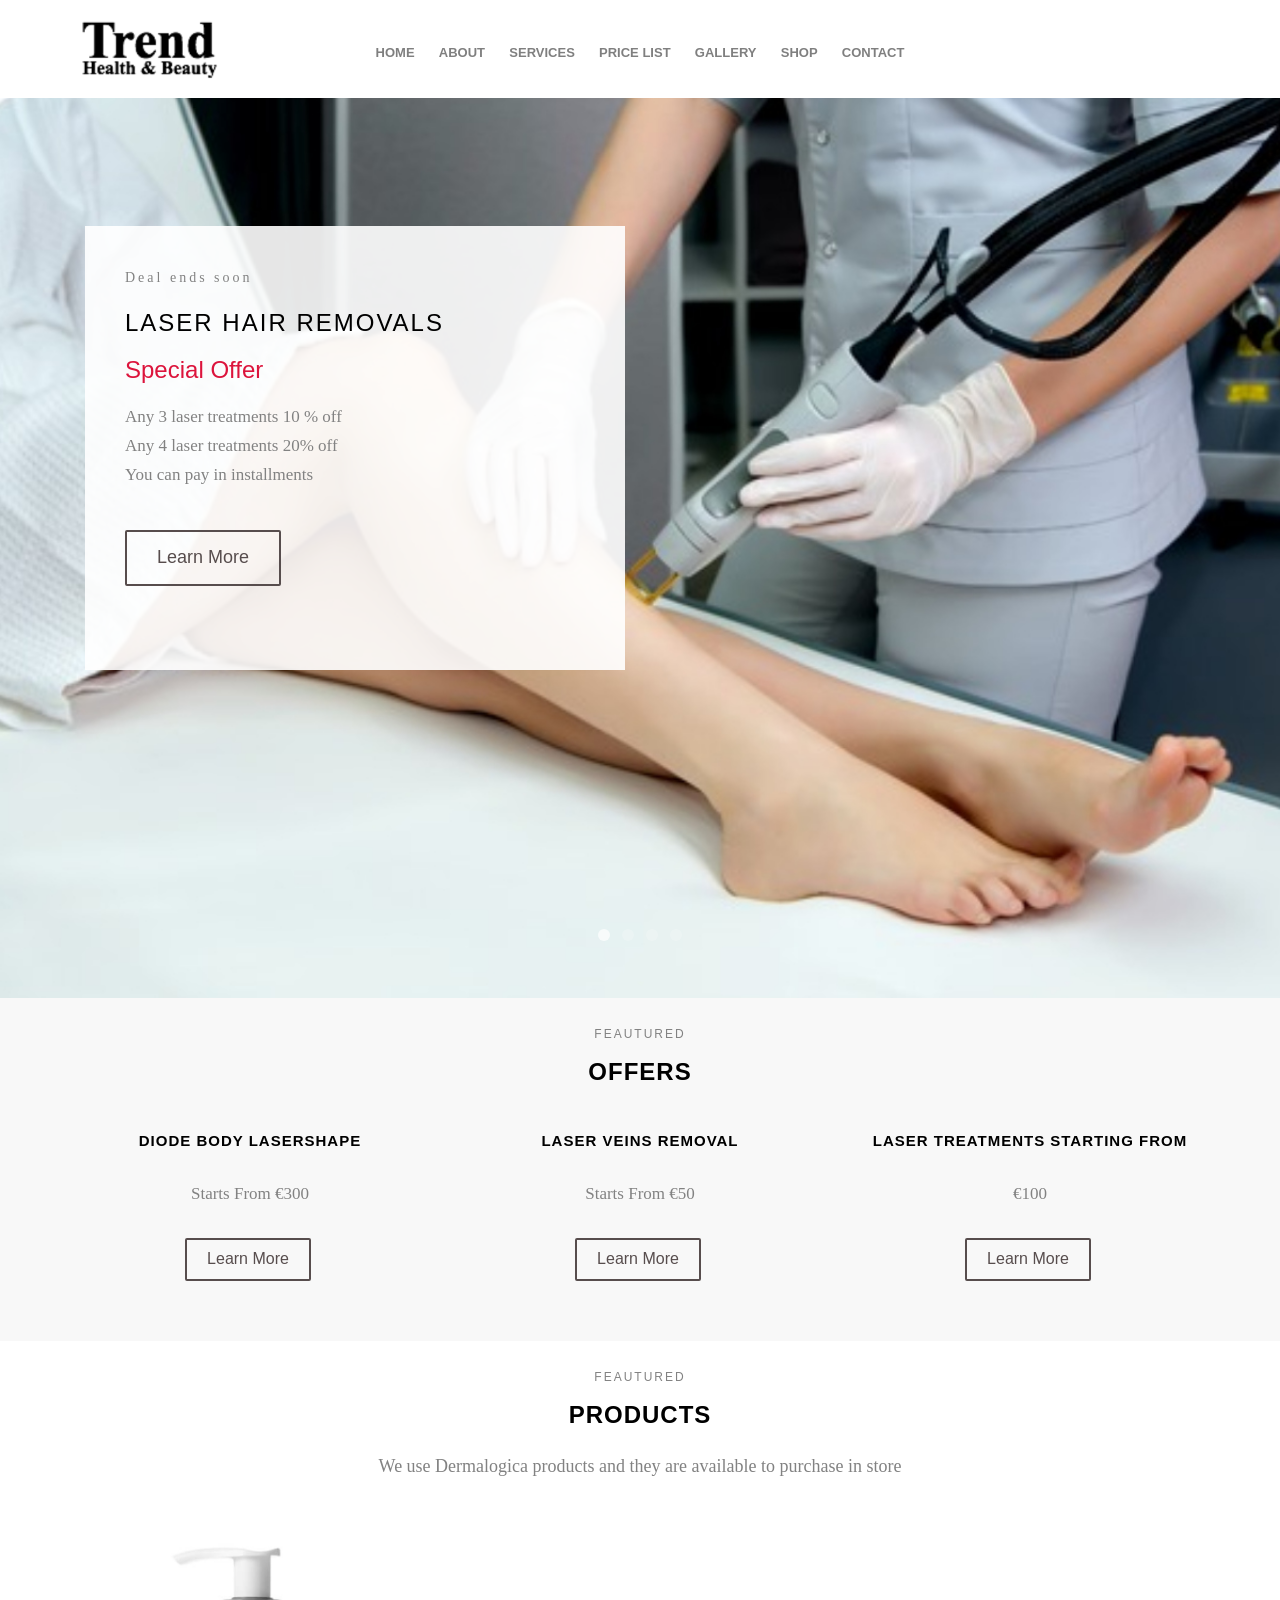
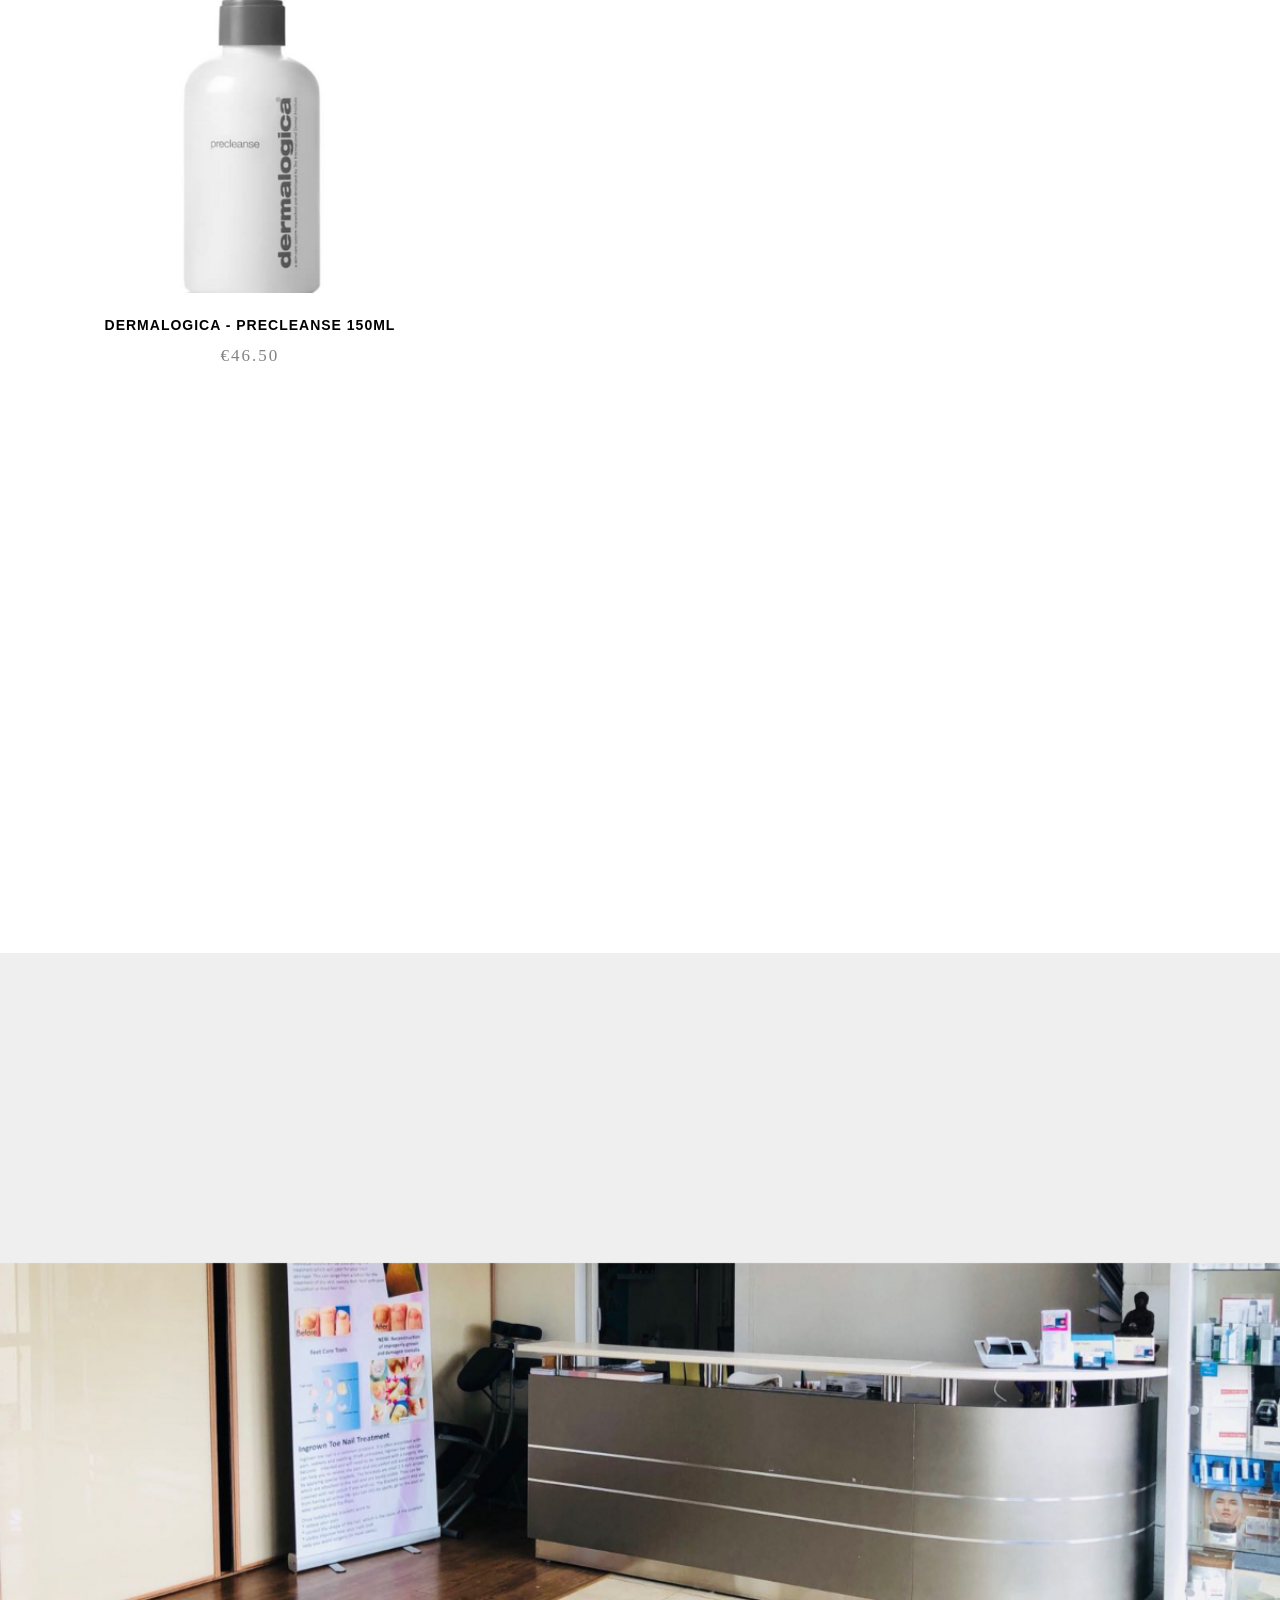
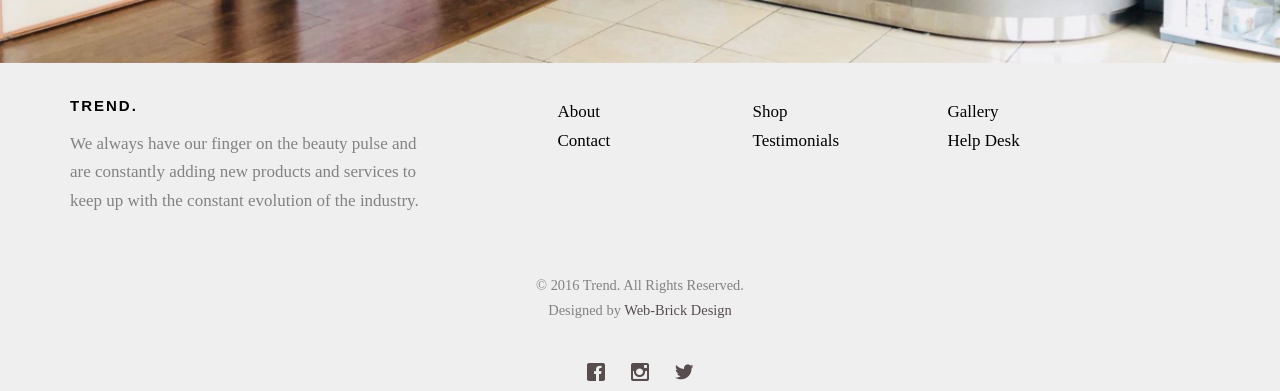
<file: index.html>
<!DOCTYPE html>
<html lang="en">
	<head>
		<meta charset="utf-8">
		<meta http-equiv="X-UA-Compatible" content="IE=edge">
		<title>Trend Health and Beauty</title>
		<meta name="viewport" content="width=device-width, initial-scale=1">
		<meta name="description" content="Trend Health and Beauty Clinic/Salon were founded in 2016 and since then it has been at the forefront of the beauty industry in Cork City. We offer a wide range of treatments such as none surgical facials treatments, laser treatments, spa treatments, waxing, threading, manicures, microdermabrasion along with our core business of pedicure treatments such as fungal and other infections."/>
		<meta name="keywords" content="Trend, treand health and beauty clinic, salon, clinic, treatments, wax, beauty treatments, laser hair removals, laser scar removals, facials, tanning, spa treatments, micro dermabrasin, beauty treatments cork, cork city ireland, ireland, cork."/>
		<meta name="author" content="Jasmine Khalimova" />

		<!-- Facebook and Twitter integration -->
		<meta property="og:title" content="" />
		<meta property="og:image" content="" />
		<meta property="og:url" content="" />
		<meta property="og:site_name" content="" />
		<meta property="og:description" content="" />
		<meta name="twitter:title" content="" />
		<meta name="twitter:image" content="" />
		<meta name="twitter:url" content="" />
		<meta name="twitter:card" content="" />

		<!-- <link href="https://fonts.googleapis.com/css?family=Montserrat:400,700" rel="stylesheet"> -->
		<!-- <link href="https://fonts.googleapis.com/css?family=Playfair+Display:400,400i" rel="stylesheet"> -->

		<!-- Animate.css -->
		<link rel="stylesheet" href="css/animate.css">
		<!-- Icomoon Icon Fonts-->
		<link rel="stylesheet" href="css/icomoon.css">
		<!-- Bootstrap  -->
		<link rel="stylesheet" href="css/bootstrap.css">

		<!-- Flexslider  -->
		<link rel="stylesheet" href="css/flexslider.css">

		<!-- Owl Carousel  -->
		<link rel="stylesheet" href="css/owl.carousel.min.css">
		<link rel="stylesheet" href="css/owl.theme.default.min.css">

		<!-- Theme style  -->
		<link rel="stylesheet" href="css/style.css">

		<!-- Modernizr JS -->
		<script src="js/modernizr-2.6.2.min.js"></script>

		<!-- Google Tag Manager -->
		<script>
			(function(w,d,s,l,i){w[l]=w[l]||[];w[l].push({'gtm.start':
				new Date().getTime(),event:'gtm.js'});var f=d.getElementsByTagName(s)[0],
				j=d.createElement(s),dl=l!='dataLayer'?'&l='+l:'';j.async=true;j.src=
				'https://www.googletagmanager.com/gtm.js?id='+i+dl;f.parentNode.insertBefore(j,f);
				})(window,document,'script','dataLayer','GTM-PDGQQHR');
		</script>
		<!-- End Google Tag Manager -->

		<!-- Global site tag (gtag.js) - Google Analytics -->
		<script async src="https://www.googletagmanager.com/gtag/js?id=UA-108155460-1"></script>
		<script>
			window.dataLayer = window.dataLayer || [];
					function gtag(){dataLayer.push(arguments);}
					gtag('js', new Date());
			
					gtag('config', 'UA-108155460-1');
		</script>


		<!-- FOR IE9 below -->
		<!--[if lt IE 9]>
		<script src="js/respond.min.js"></script>
		<![endif]-->

		<!-- Mobile Specific Meta -->
		<meta name="viewport" content="width=device-width, initial-scale=1">

		<!-- Favicon -->
		<script type="text/javascript">
			//<![CDATA[
				try{if (!window.CloudFlare) {var CloudFlare=[{verbose:0,p:0,byc:0,owlid:"cf",bag2:1,mirage2:0,oracle:0,paths:{cloudflare:"/cdn-cgi/nexp/dok3v=1613a3a185/"},atok:"989df8da84c928cdfe7668013a28f52d",petok:"09af390e3462da134bc63163e8dee38e5fbaba9e-1499678326-1800",zone:"themefisher.com",rocket:"a",apps:{}}];document.write('<script type="text/javascript" src="//ajax.cloudflare.com/cdn-cgi/nexp/dok3v=85b614c0f6/cloudflare.min.js"><'+'\/script>');}}catch(e){};
			//]]>
		</script>
		<link rel="shortcut icon" type="image/x-icon" href="images/favicon.png" />

	</head>

	<body>

		<!-- Google Tag Manager (noscript) -->
		<noscript><iframe src="https://www.googletagmanager.com/ns.html?id=GTM-PDGQQHR"
		height="0" width="0" style="display:none;visibility:hidden"></iframe></noscript>
		<!-- End Google Tag Manager (noscript) -->

		<div class="fh5co-loader"></div>

		<div id="page">
			<nav class="fh5co-nav" role="navigation">
				<div class="container">
					<div class="row">
						<div class="col-md-3 col-xs-2">
							<div class="logo"> <a href="index.html"><img alt="" src="images/logo.png"></a></div>
						</div>
						<div class="col-md-6 col-xs-6 text-center menu-1">
							<ul>
								<li><a href="index.html">Home</a></li>
								<li><a href="about.html">About</a></li>
								<li><a href="services.html">Services</a></li>
								<li><a href="price.html">Price List</a></li>
								<li><a href="gallery.html">Gallery</a></li>
								<li><a href="product.html">Shop</a></li>
								<li><a href="contact.php">Contact</a></li>
							</ul>
						</div>
						<div class="col-md-3 col-xs-4 text-right hidden-xs menu-2">
						</div>
					</div>
				</div>
			</nav>
			<aside id="fh5co-hero" class="js-fullheight">
				<div class="flexslider js-fullheight">
					<ul class="slides">
						<li style="background-image: url(images/laser.jpg);">
							<div class="overlay-gradient"></div>
							<div class="container">
								<div class="col-md-6 col-md-offset-3 col-md-pull-3 js-fullheight slider-text">
									<div class="slider-text-inner">
										<div class="desc">
											<span class="price">Deal ends soon</span>
											<h2>Laser Hair Removals</h2>
											<h3 class="special_offer">Special Offer</h3>
											<p>Any 3 laser treatments 10 % off<br>
											Any 4 laser treatments 20% off<br>
											You can pay in installments </p>
											<p><a href="price.html" class="btn btn-primary btn-outline btn-lg">Learn More</a></p>
										</div>
									</div>
								</div>
							</div>
						</li>
						<li style="background-image: url(images/img_bg_12.jpg);">
							<div class="container">
								<div class="col-md-6 col-md-offset-3 col-md-pull-3 js-fullheight slider-text">
									<div class="slider-text-inner">
										<div class="desc">
											<span class="price">Starts From €80</span>
											<h2>HIFU (High Intensity Focused Ultrasound)</h2>
											<p>Non-surgical treatment to lift,tone and tighten sagging skin around the eyes, face, under the chin and the neck area.</p>
											<p><a href="price.html" class="btn btn-primary btn-outline btn-lg">Learn More</a></p>
										</div>
									</div>
								</div>
							</div>
						</li>
						<li style="background-image: url(images/img_bg_13.jpg);">
							<div class="container">
								<div class="col-md-6 col-md-offset-3 col-md-pull-3 js-fullheight slider-text">
									<div class="slider-text-inner">
										<div class="desc">
											<span class="price">Starts From €300</span>
											<h2>1060nm Diode Lasershape</h2>
											<p>Non-invasive, non surgical Diode Lasershaper. Fast treatment in about 25 minutes. Versatility in treating different areas of stubborn fat.</p>
											<p><a href="price.html" class="btn btn-primary btn-outline btn-lg">Learn More</a></p>
										</div>
									</div>
								</div>
							</div>
						</li>
						<li style="background-image: url(images/img_bg_14.jpg);">
							<div class="container">
								<div class="col-md-6 col-md-offset-3 col-md-pull-3 js-fullheight slider-text">
									<div class="slider-text-inner">
										<div class="desc">
											<span class="price">€49</span>
											<h2>Eyelash Extensions</h2>
											<p>Get you eyelash extensions done with Trend Health and Beauty today.</p>
											<p><a href="price.html" class="btn btn-primary btn-outline btn-lg">Learn More</a></p>
										</div>
									</div>
								</div>
							</div>
						</li>
					</ul>
				</div>
			</aside>

			<div id="fh5co-services" class="fh5co-bg-section">
				<div class="container">
					<div class="row animate-box">
						<div class="col-md-8 col-md-offset-2 text-center fh5co-heading">
							<span>Feautured</span>
							<h2>Offers</h2>
						</div>
					</div>
					<div class="row">
						<div class="col-md-4 col-sm-4 text-center">
							<div class="feature-center animate-box" data-animate-effect="fadeIn">
								<h3>Diode Body Lasershape</h3>
								<p>Starts From €300</p>
								<p><a href="price.html" class="btn btn-primary btn-outline">Learn More</a></p>
							</div>
						</div>
						<div class="col-md-4 col-sm-4 text-center">
							<div class="feature-center animate-box" data-animate-effect="fadeIn">
								<h3>Laser Veins Removal </h3>
								<p>Starts From €50</p>
								<p><a href="price.html" class="btn btn-primary btn-outline">Learn More</a></p>
							</div>
						</div>
						<div class="col-md-4 col-sm-4 text-center">
							<div class="feature-center animate-box" data-animate-effect="fadeIn">
								<h3>Laser Treatments Starting From</h3>
								<p>€100 </p>
								<p><a href="price.html" class="btn btn-primary btn-outline">Learn More</a></p>
							</div>
						</div>
					</div>
				</div>
			</div>
			<div id="fh5co-product">
				<div class="container">
					<div class="row animate-box">
						<div class="col-md-8 col-md-offset-2 text-center fh5co-heading">
							<span>Feautured</span>
							<h2>Products</h2>
							<p>We use Dermalogica products and they are available to purchase in store</p>
						</div>
					</div>
					<div class="row">
						<div class="col-md-4 text-center animate-box">
							<div class="product">
								<div class="product-grid" style="background-image:url(images/product-1.jpg);">
									<div class="inner">
										<p>
											<a href="product.html" class="icon"><i class="icon-eye"></i></a>
										</p>
									</div>
								</div>
								<div class="desc">
									<h3><a href="product.html">DERMALOGICA - Precleanse 150ml</a></h3>
									<span class="price">€46.50</span>
								</div>
							</div>
						</div>
						<div class="col-md-4 text-center animate-box">
							<div class="product">
								<div class="product-grid" style="background-image:url(images/product-2.jpg);">
									<div class="inner">
										<p>
											<a href="product.html" class="icon"><i class="icon-eye"></i></a>
										</p>
									</div>
								</div>
								<div class="desc">
									<h3><a href="product.html">DERMALOGICA - Multi Active Toner 250ml</a></h3>
									<span class="price">€39.00</span>
								</div>
							</div>
						</div>
						<div class="col-md-4 text-center animate-box">
							<div class="product">
								<div class="product-grid" style="background-image:url(images/product-3.jpg);">
									<div class="inner">
										<p>
											<a href="product.html" class="icon"><i class="icon-eye"></i></a>
										</p>
									</div>
								</div>
								<div class="desc">
									<h3><a href="product.html">DERMALOGICA - Gentle Cream Exfoliant 75ml</a></h3>
									<span class="price">€47.50</span>
								</div>
							</div>
						</div>
					</div>
					<div class="row">
						<div class="col-md-4 text-center animate-box">
							<div class="product">
								<div class="product-grid" style="background-image:url(images/product-4.jpg);">
									<div class="inner">
										<p>
											<a href="product.html" class="icon"><i class="icon-eye"></i></a>
										</p>
									</div>
								</div>
								<div class="desc">
									<h3><a href="product.html">DERMALOGICA - Active Moist 100ml</a></h3>
									<span class="price">€62.50</span>
								</div>
							</div>
						</div>
						<div class="col-md-4 text-center animate-box">
							<div class="product">
								<div class="product-grid" style="background-image:url(images/product-5.jpg);">
									<div class="inner">
										<p>
											<a href="product.html" class="icon"><i class="icon-eye"></i></a>
										</p>
									</div>
								</div>
								<div class="desc">
									<h3><a href="product.html">DERMALOGICA - Skin Hydrating Masque 75ml</a></h3>
									<span class="price">€45.00</span>
								</div>
							</div>
						</div>
						<div class="col-md-4 text-center animate-box">
							<div class="product">
								<div class="product-grid" style="background-image:url(images/product-6.jpg);">
									<div class="inner">
										<p>
											<a href="product.html" class="icon"><i class="icon-eye"></i></a>
										</p>
									</div>
								</div>
								<div class="desc">
									<h3><a href="product.html">DERMALOGICA - Hydrablur Primer 22ml</a></h3>
									<span class="price">€50.50</span>
								</div>
							</div>
						</div>
					</div>
				</div>
			</div>
			<div id="fh5co-testimonial" class="fh5co-bg-section">
				<div class="container">
					<div class="row animate-box">
						<div class="col-md-8 col-md-offset-2 text-center fh5co-heading">
							<h2>Testimonials</h2>
						</div>
					</div>
					<div class="row">
						<div class="col-md-10 col-md-offset-1">
							<div class="row animate-box">
								<div class="owl-carousel owl-carousel-fullwidth">
									<div class="item">
										<div class="testimony-slide active text-center">
											<span>Mary F, via <a href="https://www.groupon.ie/deals/trend-health-and-beauty-salon-1#tips" class="Groupon" target="_blank">Groupon</a></span>
											<blockquote>
												<p>&ldquo;Gloria was amazing she was very friendly and explained lots of things about the massage.&rdquo;</p>
											</blockquote>
										</div>
									</div>
									<div class="item">
										<div class="testimony-slide active text-center">
											<span>Jacinta Eydan, via <a href="#" class="twitter" target="_blank">Twitter</a></span>
											<blockquote>
												<p>&ldquo;Always receive an excellent service from the staff and I would highly recommend Trend to anybody living locally or anybody planning a stay in Cork. &rdquo;</p>
											</blockquote>
										</div>
									</div>
									<div class="item">
										<div class="testimony-slide active text-center">
											<span>P Lucía Santana A, via <a href="#" class="facebook" target="_blank">Facebook</a></span>
											<blockquote>
												<p>&ldquo;Since last year I am going to Trend for a therapy massages. After try another place and don't have any improvement, I find Trend really good. All the pain that I was feeling is gone. The staff always
													do her best to help you.&rdquo;</p>
											</blockquote>
										</div>
									</div>
									<div class="item">
										<div class="testimony-slide active text-center">
											<span>Enddie AO, via <a href="https://www.facebook.com/pg/trendhealthbeauty/reviews/?ref=page_internal" class="facebook" target="_blank">Facebook</a></span>
											<blockquote>
												<p>&ldquo;Went in today and Gloria was very nice filled out medical form and headed straight for the full body massage with the voucher from Groupon I purchased last year. I have never have/had professional massage
													before and it was my first and would say I was impress. I would be coming back here again.Thanks Gloria and see you soon! &rdquo;</p>
											</blockquote>
										</div>
									</div>
									<div class="item">
										<div class="testimony-slide active text-center">
											<span>Kristina P, via <a href="#" class="facebook" target="_blank">Facebook</a></span>
											<blockquote>
												<p>&ldquo;I have got vouchers from my fiancé which was very sweet of him. I really enjoyed my massage lady was very good but rough which was good for me as my back has been very stiff lately. I will be back. Thank
													you &rdquo;</p>
											</blockquote>
										</div>
									</div>
									<div class="item">
										<div class="testimony-slide active text-center">
											<span>Rachael M, via <a href="https://www.groupon.ie/deals/trend-health-and-beauty-salon-1#tips" class="Groupon" target="_blank">Groupon</a></span>
											<blockquote>
												<p>&ldquo;Massage excellent I obviously have never gone for a proper one before! Delighted and will be going back.&rdquo;</p>
											</blockquote>
										</div>
									</div>
									<div class="item">
										<div class="testimony-slide active text-center">
											<span>Yvonne B, via <a href="https://www.groupon.ie/deals/trend-health-and-beauty-salon-1#tips" class="Groupon" target="_blank">Groupon</a></span>
											<blockquote>
												<p>&ldquo;Very professional lady that did my massage she was very thorough and ensured me that I would feel better afterwards which I did, she got rid of most of the knots in my back&rdquo;</p>
											</blockquote>
										</div>
									</div>
								</div>
							</div>
						</div>
					</div>
				</div>
			</div>
			<div id="fh5co-counter" class="fh5co-bg fh5co-counter" style="background-image:url(images/img_bg_21.jpg);">
				<div class="container">
					<div class="row">
						<div class="display-t">
							<div class="display-tc">
								<div class="col-md-3 col-sm-6 animate-box">
									<div class="feature-center">
										<span class="icon">
										<i class="icon-mail"></i>
									</span>
										<span class="counter js-counter" data-from="0" data-to="20" data-speed="5000" data-refresh-interval="50">1</span>
										<span class="counter-label">Offers</span>
									</div>
								</div>
								<div class="col-md-3 col-sm-6 animate-box">
									<div class="feature-center">
										<span class="icon">
										<i class="icon-user"></i>
									</span>
										<span class="counter js-counter" data-from="0" data-to="2500" data-speed="5000" data-refresh-interval="50">1</span>
										<span class="counter-label">Happy Clients</span>
									</div>
								</div>
								<div class="col-md-3 col-sm-6 animate-box">
									<div class="feature-center">
										<span class="icon">
										<i class="icon-shop"></i>
									</span>
										<span class="counter js-counter" data-from="0" data-to="150" data-speed="5000" data-refresh-interval="50">1</span>
										<span class="counter-label">All Products</span>
									</div>
								</div>
								<div class="col-md-3 col-sm-6 animate-box">
									<div class="feature-center">
										<span class="icon">
										<i class="icon-clock"></i>
									</span>
										<span class="counter js-counter" data-from="0" data-to="5605" data-speed="5000" data-refresh-interval="50">1</span>
										<span class="counter-label">Hours Spent</span>
									</div>
								</div>
							</div>
						</div>
					</div>
				</div>
			</div>

			<!--Footer-->
			<footer id="fh5co-footer" role="contentinfo">
				<div class="container">
					<div class="row row-pb-md">
						<div class="col-md-4 fh5co-widget">
							<h3>Trend.</h3>
							<p>We always have our finger on the beauty pulse and are constantly adding new products and services to keep up with the constant evolution of the industry.</p>
						</div>
						<div class="col-md-2 col-sm-4 col-xs-6 col-md-push-1">
							<ul class="fh5co-footer-links">
								<li><a href="about.html">About</a></li>
								<li><a href="contact.php">Contact</a></li>
							</ul>
						</div>

						<div class="col-md-2 col-sm-4 col-xs-6 col-md-push-1">
							<ul class="fh5co-footer-links">
								<li><a href="product.html">Shop</a></li>
								<li><a href="index.html">Testimonials</a></li>
							</ul>
						</div>

						<div class="col-md-2 col-sm-4 col-xs-6 col-md-push-1">
							<ul class="fh5co-footer-links">
								<li><a href="gallery.html">Gallery</a></li>
								<li><a href="contact.php">Help Desk</a></li>
							</ul>
						</div>
					</div>
					<div class="row copyright">
						<div class="col-md-12 text-center">
							<p>
								<small class="block">&copy; 2016 Trend. All Rights Reserved.</small>
								<small class="block">Designed by <a href="https://www.web-brickdesign.com/" target="_blank"> Web-Brick Design</a></small>
							</p>
							<ul class="fh5co-social-icons">
								<li><a href="https://www.facebook.com/Trend-Health-and-Beauty-495683657570829/?modal=admin_todo_tour" target="=_blank"><i class="icon-facebook"></i></a></li>
								<li><a href="https://www.instagram.com/trendhealthandbeautycork/" target="=_blank"><i class="icon-instagram"></i></a></li>
								<li><a href="https://twitter.com/TrendCork" target="=_blank"><i class="icon-twitter"></i></a></li>
							</ul>
						</div>
					</div>
				</div>
			</footer>
		</div>

		<div class="gototop js-top">
			<a href="#" class="js-gotop"><i class="icon-arrow-up"></i></a>
		</div>

		<!-- jQuery -->
		<script src="js/jquery.min.js"></script>
		<!-- jQuery Easing -->
		<script src="js/jquery.easing.1.3.js"></script>
		<!-- Bootstrap -->
		<script src="js/bootstrap.min.js"></script>
		<!-- Waypoints -->
		<script src="js/jquery.waypoints.min.js"></script>
		<!-- Carousel -->
		<script src="js/owl.carousel.min.js"></script>
		<!-- countTo -->
		<script src="js/jquery.countTo.js"></script>
		<!-- Flexslider -->
		<script src="js/jquery.flexslider-min.js"></script>
		<!-- Main -->
		<script src="js/main.js"></script>

	</body>
</html>
</file>
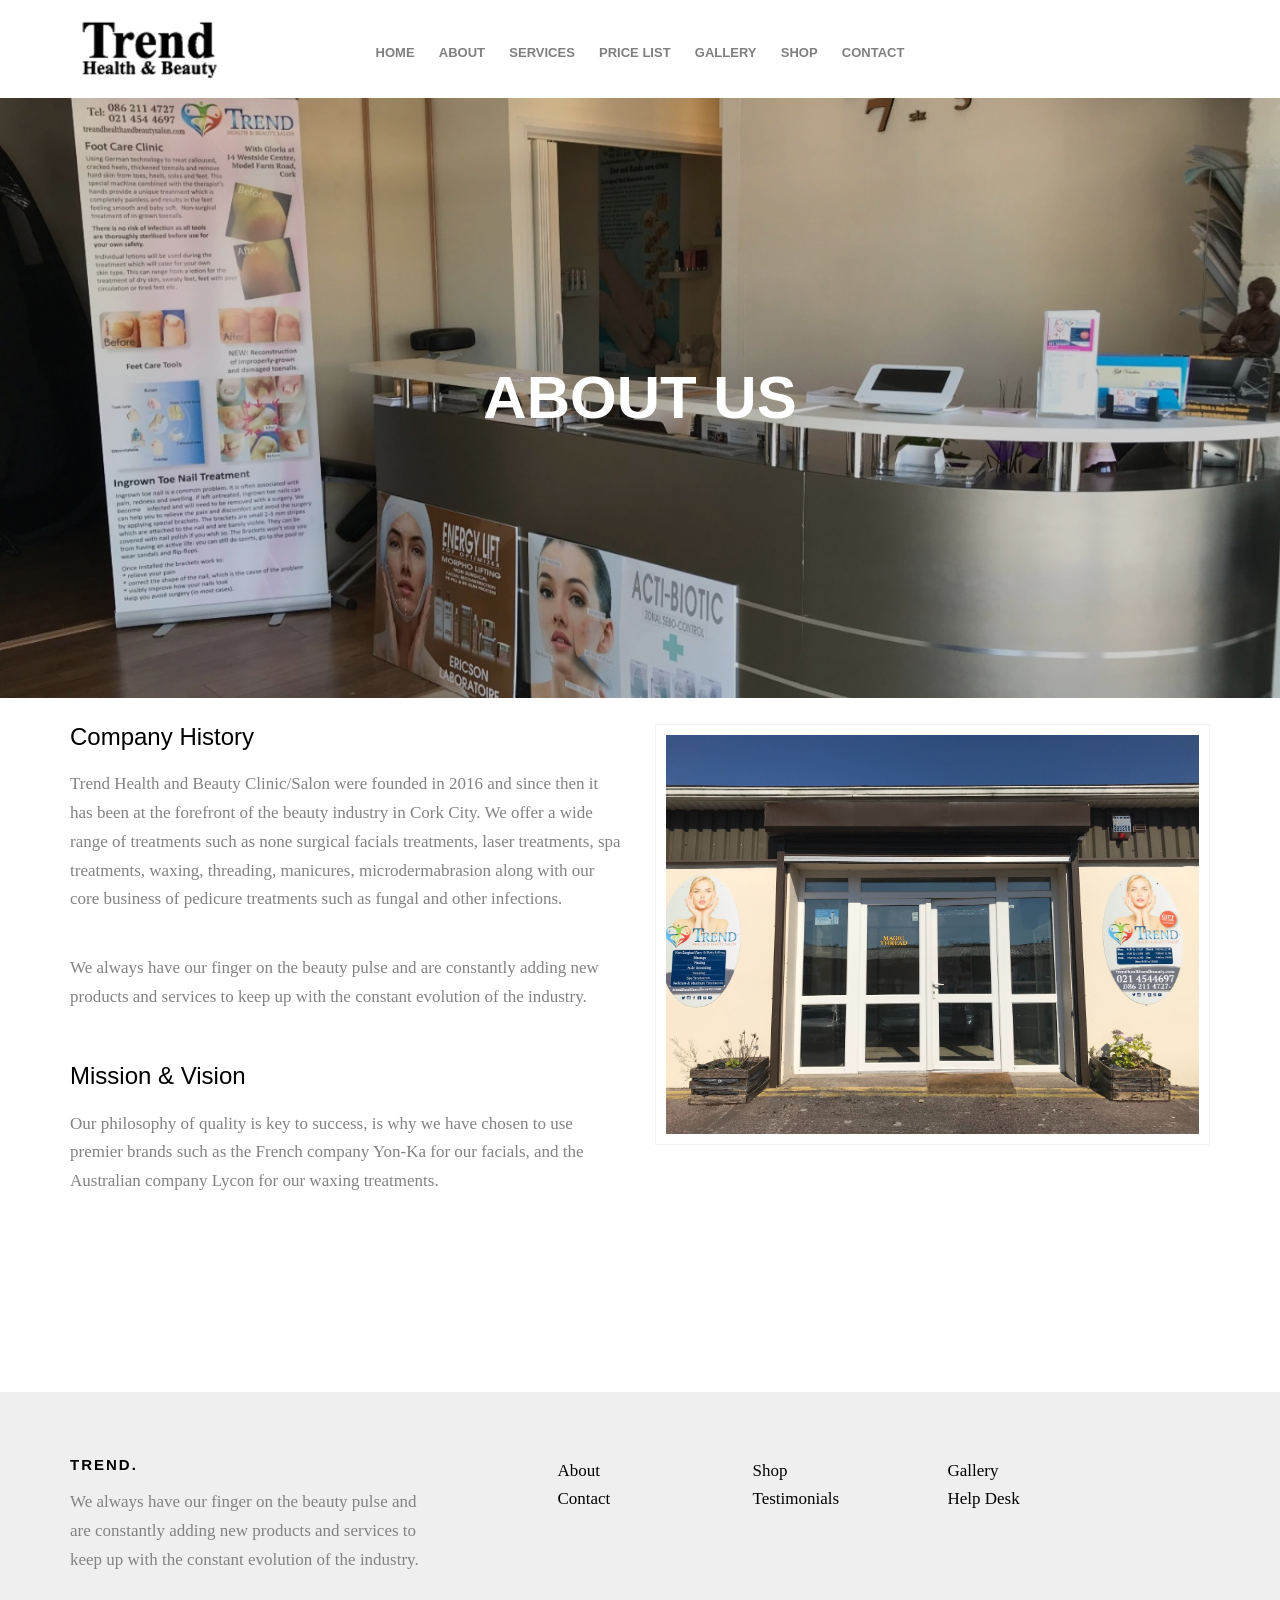
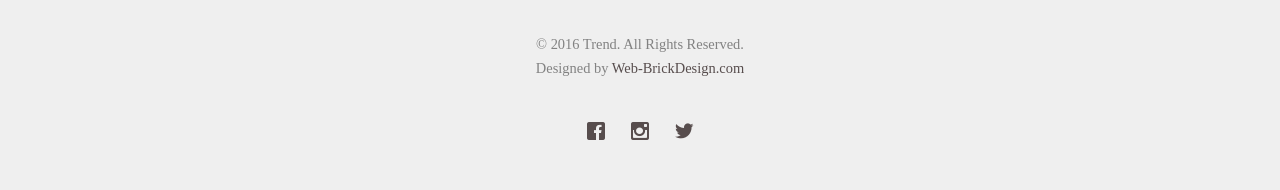
<file: about.html>
<!DOCTYPE HTML>
<html>
	<head>
	<meta charset="utf-8">
	<meta http-equiv="X-UA-Compatible" content="IE=edge">
	<title>Trend Health and Beauty</title>
	<meta name="viewport" content="width=device-width, initial-scale=1">
	<meta name="description" content="Trend Health and Beauty Clinic/Salon were founded in 2016 and since then it has been at the forefront of the beauty industry in Cork City. We offer a wide range of treatments such as none surgical facials treatments, laser treatments, spa treatments, waxing, threading, manicures, microdermabrasion along with our core business of pedicure treatments such as fungal and other infections." />
	<meta name="keywords" content="Trend, trend health and beauty clinic, salon, clinic, treatments, wax, beauty treatments, laser hair removals, laser scar removals, facials, tanning, spa treatments, micro dermabrasin, beauty treatments cork, cork city ireland, ireland, cork." />
	<meta name="author" content="Jasmine Khalimova" />

  	<!-- Facebook and Twitter integration -->
	<meta property="og:title" content=""/>
	<meta property="og:image" content=""/>
	<meta property="og:url" content=""/>
	<meta property="og:site_name" content=""/>
	<meta property="og:description" content=""/>
	<meta name="twitter:title" content="" />
	<meta name="twitter:image" content="" />
	<meta name="twitter:url" content="" />
	<meta name="twitter:card" content="" />

	<!-- <link href="https://fonts.googleapis.com/css?family=Montserrat:400,700" rel="stylesheet"> -->
	<!-- <link href="https://fonts.googleapis.com/css?family=Playfair+Display:400,400i" rel="stylesheet"> -->

	<!-- Animate.css -->
	<link rel="stylesheet" href="css/animate.css">
	<!-- Icomoon Icon Fonts-->
	<link rel="stylesheet" href="css/icomoon.css">
	<!-- Bootstrap  -->
	<link rel="stylesheet" href="css/bootstrap.css">

	<!-- Flexslider  -->
	<link rel="stylesheet" href="css/flexslider.css">

	<!-- Owl Carousel  -->
	<link rel="stylesheet" href="css/owl.carousel.min.css">
	<link rel="stylesheet" href="css/owl.theme.default.min.css">

	<!-- Theme style  -->
	<link rel="stylesheet" href="css/style.css">

	<!-- Modernizr JS -->
	<script src="js/modernizr-2.6.2.min.js"></script>

	<!-- Google Tag Manager -->
	<script>(function(w,d,s,l,i){w[l]=w[l]||[];w[l].push({'gtm.start':
	new Date().getTime(),event:'gtm.js'});var f=d.getElementsByTagName(s)[0],
	j=d.createElement(s),dl=l!='dataLayer'?'&l='+l:'';j.async=true;j.src=
	'https://www.googletagmanager.com/gtm.js?id='+i+dl;f.parentNode.insertBefore(j,f);
	})(window,document,'script','dataLayer','GTM-PDGQQHR');</script>
	<!-- End Google Tag Manager -->

	<!-- Global site tag (gtag.js) - Google Analytics -->
		<script async src="https://www.googletagmanager.com/gtag/js?id=UA-108155460-1"></script>
		<script>
		window.dataLayer = window.dataLayer || [];
		function gtag(){dataLayer.push(arguments);}
		gtag('js', new Date());

		gtag('config', 'UA-108155460-1');
		</script>

	<!-- FOR IE9 below -->
	<!--[if lt IE 9]>
	<script src="js/respond.min.js"></script>
	<![endif]-->
	<!-- Mobile Specific Meta================== -->
        <meta name="viewport" content="width=device-width, initial-scale=1">

		<!-- Favicon -->
		<script type="text/javascript">
			//<![CDATA[
			try{if (!window.CloudFlare) {var CloudFlare=[{verbose:0,p:0,byc:0,owlid:"cf",bag2:1,mirage2:0,oracle:0,paths:{cloudflare:"/cdn-cgi/nexp/dok3v=1613a3a185/"},atok:"989df8da84c928cdfe7668013a28f52d",petok:"09af390e3462da134bc63163e8dee38e5fbaba9e-1499678326-1800",zone:"themefisher.com",rocket:"a",apps:{}}];document.write('<script type="text/javascript" src="//ajax.cloudflare.com/cdn-cgi/nexp/dok3v=85b614c0f6/cloudflare.min.js"><'+'\/script>');}}catch(e){};
			//]]>
		</script>
		<link rel="shortcut icon" type="image/x-icon" href="images/favicon.png" />
	</head>
	<body>
	<div class="fh5co-loader"></div>
	<div id="page">
	<nav class="fh5co-nav" role="navigation">
		<div class="container">
			<div class="row">
				<div class="col-md-3 col-xs-2">
					<div class="logo"> <a href="index.html"><img alt="" src="images/logo.png"></a></div>
				</div>
				<div class="col-md-6 col-xs-6 text-center menu-1">
					<ul>
						<li><a href="index.html">Home</a></li>
						<li><a href="about.html">About</a></li>
						<li><a href="services.html">Services</a></li>
						<li><a href="price.html">Price List</a></li>
						<li><a href="gallery.html">Gallery</a></li>
						<li><a href="product.html">Shop</a></li>
						<li><a href="contact.php">Contact</a></li>
					</ul>
				</div>

		</div>
	</nav>

	<header id="fh5co-header" class="fh5co-cover fh5co-cover-sm" role="banner" style="background-image:url(images/img_bg_6.jpg);">
		<div class="overlay"></div>
		<div class="container">
			<div class="row">
				<div class="col-md-8 col-md-offset-2 text-center">
					<div class="display-t">
						<div class="display-tc animate-box" data-animate-effect="fadeIn">
							<h1>About Us</h1>
						</div>
					</div>
				</div>
			</div>
		</div>
	</header>

	<div id="fh5co-about">
		<div class="container">
			<div class="about-content">
				<div class="row animate-box">
					<div class="col-md-6">
						<div class="desc">
							<h3>Company History</h3>
							<p>Trend Health and Beauty Clinic/Salon were founded in 2016 and since then it has been at the forefront of the beauty industry in Cork City. We offer a wide range of treatments such as none surgical facials treatments, laser treatments, spa treatments, waxing, threading, manicures, microdermabrasion along with our core business of pedicure treatments such as fungal and other infections.</p>
							<p>We always have our finger on the beauty pulse and are constantly adding new products and services to keep up with the constant evolution of the industry.</p>
						</div>
						<div class="desc">
							<h3>Mission &amp; Vision</h3>
							<p>Our philosophy of quality is key to success, is why we have chosen to use premier brands such as the French company Yon-Ka for our facials, and the Australian company Lycon for our waxing treatments.</p>
						</div>
					</div>
					<div class="col-md-6">
						<img class="img-responsive" src="images/img_bg_7.jpg" alt="about">
					</div>
				</div>
			</div>
			</div>
		</div>
	</div>

<!--Footer-->
	<footer id="fh5co-footer" role="contentinfo">
		<div class="container">
			<div class="row row-pb-md">
				<div class="col-md-4 fh5co-widget">
					<h3>Trend.</h3>
					<p>We always have our finger on the beauty pulse and are constantly adding new products and services to keep up with the constant evolution of the industry.</p>
				</div>
				<div class="col-md-2 col-sm-4 col-xs-6 col-md-push-1">
					<ul class="fh5co-footer-links">
						<li><a href="about.html">About</a></li>
						<li><a href="contact.php">Contact</a></li>
					</ul>
				</div>

				<div class="col-md-2 col-sm-4 col-xs-6 col-md-push-1">
					<ul class="fh5co-footer-links">
						<li><a href="product.html">Shop</a></li>
						<li><a href="index.html">Testimonials</a></li>
					</ul>
				</div>

				<div class="col-md-2 col-sm-4 col-xs-6 col-md-push-1">
					<ul class="fh5co-footer-links">
						<li><a href="gallery.html">Gallery</a></li>
						<li><a href="contact.php">Help Desk</a></li>
					</ul>
				</div>
			</div>

			<div class="row copyright">
				<div class="col-md-12 text-center">
					<p>
						<small class="block">&copy; 2016 Trend. All Rights Reserved.</small>
						<small class="block">Designed by <a href="https://www.web-brickdesign.com/" target="_blank"> Web-BrickDesign.com</a></small>
					</p>
					<p>
						<ul class="fh5co-social-icons">
							<li><a href="https://www.facebook.com/Trend-Health-and-Beauty-495683657570829/?modal=admin_todo_tour" target="=_blank"><i class="icon-facebook"></i></a></li>
							<li><a href="https://www.instagram.com/trendhealthandbeautycork/" target="=_blank"><i class="icon-instagram"></i></a></li>
							<li><a href="https://twitter.com/TrendCork" target="=_blank"><i class="icon-twitter"></i></a></li>
						</ul>
					</p>
				</div>
			</div>

		</div>
	</footer>
	</div>

	<div class="gototop js-top">
		<a href="#" class="js-gotop"><i class="icon-arrow-up"></i></a>
	</div>

	<!-- jQuery -->
	<script src="js/jquery.min.js"></script>
	<!-- jQuery Easing -->
	<script src="js/jquery.easing.1.3.js"></script>
	<!-- Bootstrap -->
	<script src="js/bootstrap.min.js"></script>
	<!-- Waypoints -->
	<script src="js/jquery.waypoints.min.js"></script>
	<!-- Carousel -->
	<script src="js/owl.carousel.min.js"></script>
	<!-- countTo -->
	<script src="js/jquery.countTo.js"></script>
	<!-- Flexslider -->
	<script src="js/jquery.flexslider-min.js"></script>

	<!-- Main -->
	<script src="js/main.js"></script>

	</body>
</html>
</file>
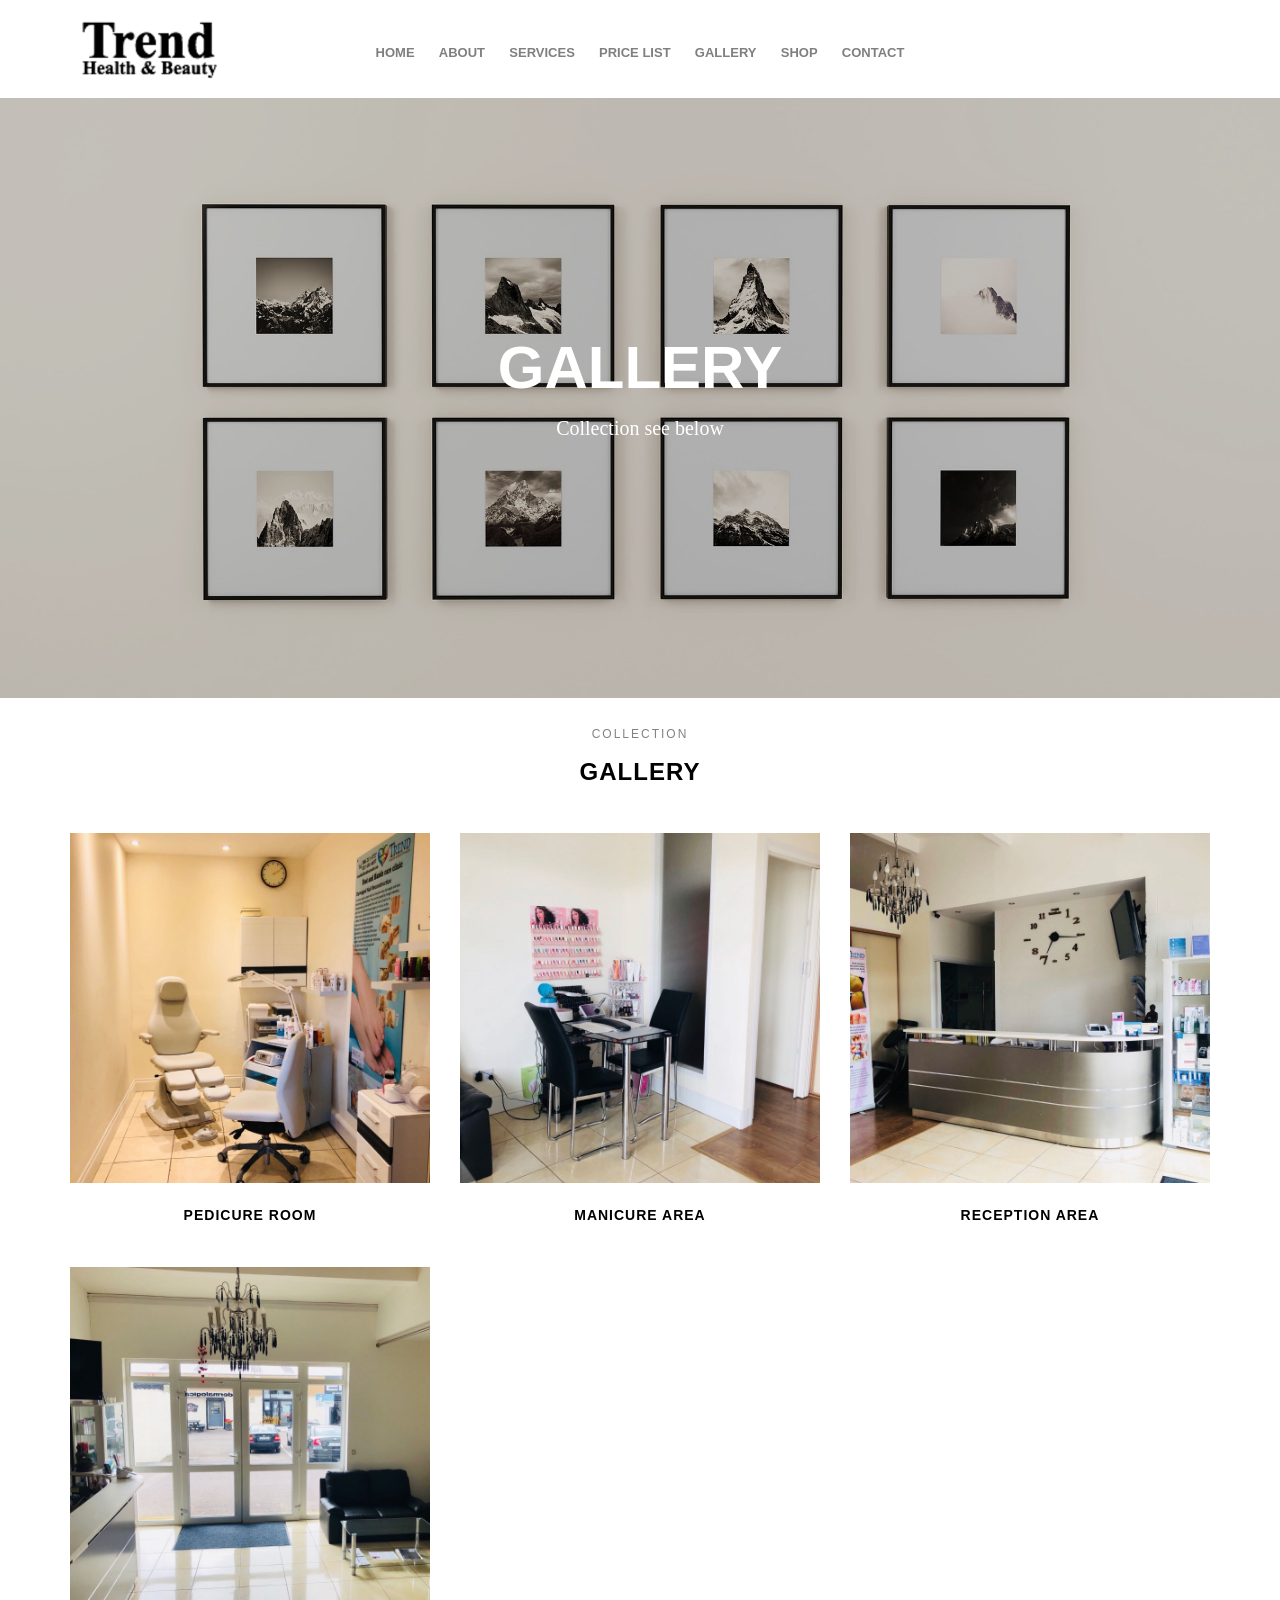
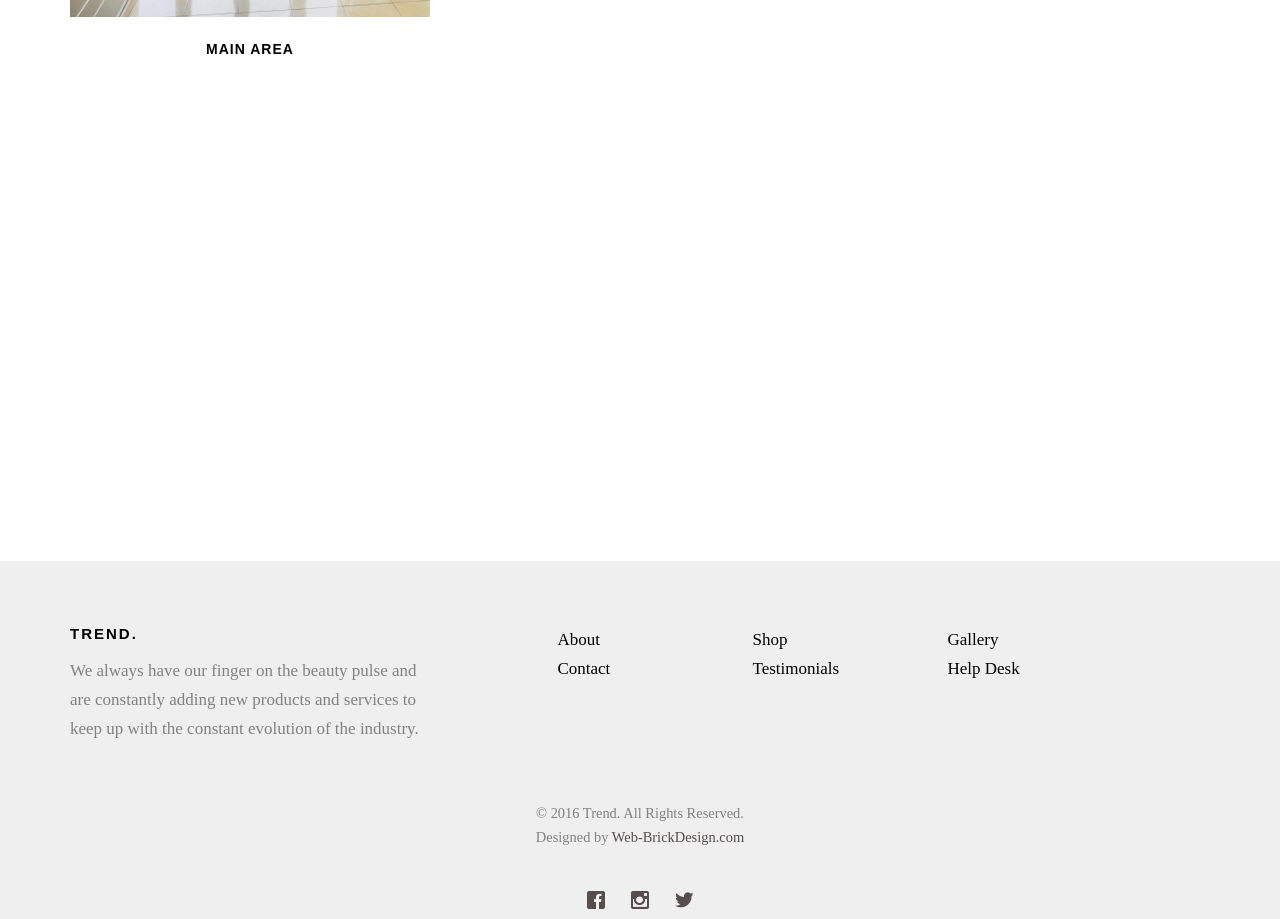
<file: gallery.html>
<!DOCTYPE html>
<html lang="en">
	<head>
		<meta charset="utf-8">
		<meta http-equiv="X-UA-Compatible" content="IE=edge">
		<title>Trend Health and Beauty</title>
		<meta name="viewport" content="width=device-width, initial-scale=1">
		<meta name="description" content="Trend Health and Beauty Salon/Clinic located in Cork City Ireland was founded in 2016 and since then it has been at the forefront of the beauty industry in Cork City. Our range of services and treatments have grown along with the salon/clinic to offer facials, spa treatments, waxing, treading, micro dermabrasion along with our core business of manicures and pedicures treatments such as fungal infection, dry skin removals and so on."
		/>
		<meta name="keywords" content="Trend, treand health and beauty clinic, salon, clinic, treatments, wax, beauty treatments, laser hair removals, laser scar removals, facials, tanning, spa treatments, micro dermabrasin, beauty treatments cork, cork city ireland, ireland, cork."
		/>
		<meta name="author" content="Jasmine Khalimova" />

		<!-- Facebook and Twitter integration -->
		<meta property="og:title" content="" />
		<meta property="og:image" content="" />
		<meta property="og:url" content="" />
		<meta property="og:site_name" content="" />
		<meta property="og:description" content="" />
		<meta name="twitter:title" content="" />
		<meta name="twitter:image" content="" />
		<meta name="twitter:url" content="" />
		<meta name="twitter:card" content="" />

		<!-- <link href="https://fonts.googleapis.com/css?family=Montserrat:400,700" rel="stylesheet"> -->
		<!-- <link href="https://fonts.googleapis.com/css?family=Playfair+Display:400,400i" rel="stylesheet"> -->

		<!-- Animate.css -->
		<link rel="stylesheet" href="css/animate.css">
		<!-- Icomoon Icon Fonts-->
		<link rel="stylesheet" href="css/icomoon.css">
		<!-- Bootstrap  -->
		<link rel="stylesheet" href="css/bootstrap.css">

		<!-- Flexslider  -->
		<link rel="stylesheet" href="css/flexslider.css">

		<!-- Owl Carousel  -->
		<link rel="stylesheet" href="css/owl.carousel.min.css">
		<link rel="stylesheet" href="css/owl.theme.default.min.css">

		<!-- Theme style  -->
		<link rel="stylesheet" href="css/style.css">

		<!-- Modernizr JS -->
		<script src="js/modernizr-2.6.2.min.js"></script>

		<!-- Google Tag Manager -->
		<script>
			(function(w,d,s,l,i){w[l]=w[l]||[];w[l].push({'gtm.start':
				new Date().getTime(),event:'gtm.js'});var f=d.getElementsByTagName(s)[0],
				j=d.createElement(s),dl=l!='dataLayer'?'&l='+l:'';j.async=true;j.src=
				'https://www.googletagmanager.com/gtm.js?id='+i+dl;f.parentNode.insertBefore(j,f);
				})(window,document,'script','dataLayer','GTM-PDGQQHR');
		</script>
		<!-- End Google Tag Manager -->

		<!-- Global site tag (gtag.js) - Google Analytics -->
		<script async src="https://www.googletagmanager.com/gtag/js?id=UA-108155460-1"></script>
		<script>
			window.dataLayer = window.dataLayer || [];
					function gtag(){dataLayer.push(arguments);}
					gtag('js', new Date());
			
					gtag('config', 'UA-108155460-1');
		</script>


		<!-- FOR IE9 below -->
		<!--[if lt IE 9]>
		<script src="js/respond.min.js"></script>
		<![endif]-->

		<!-- Mobile Specific Meta -->
		<meta name="viewport" content="width=device-width, initial-scale=1">

		<!-- Favicon -->
		<script type="text/javascript">
			//<![CDATA[
						try{if (!window.CloudFlare) {var CloudFlare=[{verbose:0,p:0,byc:0,owlid:"cf",bag2:1,mirage2:0,oracle:0,paths:{cloudflare:"/cdn-cgi/nexp/dok3v=1613a3a185/"},atok:"989df8da84c928cdfe7668013a28f52d",petok:"09af390e3462da134bc63163e8dee38e5fbaba9e-1499678326-1800",zone:"themefisher.com",rocket:"a",apps:{}}];document.write('<script type="text/javascript" src="//ajax.cloudflare.com/cdn-cgi/nexp/dok3v=85b614c0f6/cloudflare.min.js"><'+'\/script>');}}catch(e){};
						//]]>
		</script>
		<link rel="shortcut icon" type="image/x-icon" href="images/favicon.png" />

	</head>

	<body>

		<div class="fh5co-loader"></div>

		<div id="page">
			<nav class="fh5co-nav" role="navigation">
				<div class="container">
					<div class="row">
						<div class="col-md-3 col-xs-2">
							<div class="logo"> <a href="index.html"><img alt="" src="images/logo.png"></a></div>
						</div>
						<div class="col-md-6 col-xs-6 text-center menu-1">
							<ul>
								<li><a href="index.html">Home</a></li>
								<li><a href="about.html">About</a></li>
								<li><a href="services.html">Services</a></li>
								<li><a href="price.html">Price List</a></li>
								<li><a href="gallery.html">Gallery</a></li>
								<li><a href="product.html">Shop</a></li>
								<li><a href="contact.php">Contact</a></li>
							</ul>
						</div>
					</div>

				</div>
			</nav>
			<header id="fh5co-header" class="fh5co-cover fh5co-cover-sm" role="banner" style="background-image:url(images/img_bg_9.jpg);">
				<div class="overlay"></div>
				<div class="container">
					<div class="row">
						<div class="col-md-8 col-md-offset-2 text-center">
							<div class="display-t">
								<div class="display-tc animate-box" data-animate-effect="fadeIn">
									<h1>Gallery</h1>
									<h2>Collection see below</h2>
								</div>
							</div>
						</div>
					</div>
				</div>
			</header>
			<div id="fh5co-product">
				<div class="container">
					<div class="row animate-box">
						<div class="col-md-8 col-md-offset-2 text-center fh5co-heading">
							<span>Collection</span>
							<h2>GAllery</h2>
						</div>
					</div>
					<div class="row">
						<div class="col-md-4 text-center animate-box">
							<div class="product">
								<div class="product-grid" style="background-image:url(images/gal-1.jpg);">
								</div>
								<div class="desc">
									<h3><a href="single.html">Pedicure Room</a></h3>
								</div>
							</div>
						</div>
						<div class="col-md-4 text-center animate-box">
							<div class="product">
								<div class="product-grid" style="background-image:url(images/gal-2.jpg);">
								</div>
								<div class="desc">
									<h3><a href="single.html">Manicure Area</a></h3>
								</div>
							</div>
						</div>
						<div class="col-md-4 text-center animate-box">
							<div class="product">
								<div class="product-grid" style="background-image:url(images/gal-3.jpg);">
								</div>
								<div class="desc">
									<h3><a href="single.html">Reception Area</a></h3>
								</div>
							</div>
						</div>
					</div>
					<div class="row">
						<div class="col-md-4 text-center animate-box">
							<div class="product">
								<div class="product-grid" style="background-image:url(images/gal-4.jpg);">
								</div>
								<div class="desc">
									<h3><a href="single.html">Main area</a></h3>
								</div>
							</div>
						</div>
						<div class="col-md-4 text-center animate-box">
							<div class="product">
								<div class="product-grid" style="background-image:url(images/gal-5.jpg);">
								</div>
								<div class="desc">
									<h3><a href="single.html">Spa Room</a></h3>
								</div>
							</div>
						</div>
						<div class="col-md-4 text-center animate-box">
							<div class="product">
								<div class="product-grid" style="background-image:url(images/gal-6.jpg);">
								</div>
								<div class="desc">
									<h3><a href="single.html">Waxing Room</a></h3>
								</div>
							</div>
						</div>
					</div>
					<div class="row">
						<div class="col-md-4 text-center animate-box">
							<div class="product">
								<div class="product-grid" style="background-image:url(images/gal-7.jpg);">
								</div>
								<div class="desc">
									<h3><a href="single.html">Facial Room</a></h3>
								</div>
							</div>
						</div>
						<div class="col-md-4 text-center animate-box">
							<div class="product">
								<div class="product-grid" style="background-image:url(images/gal-8.jpg);">
								</div>
								<div class="desc">
									<h3><a href="single.html">Waiting Area</a></h3>
								</div>
							</div>
						</div>
						<div class="col-md-4 text-center animate-box">
							<div class="product">
								<div class="product-grid" style="background-image:url(images/gal-9.jpg);">
								</div>
								<div class="desc">
									<h3><a href="single.html">INFRARED PRESSOTHERAPY</a></h3>
								</div>
							</div>
						</div>
					</div>
				</div>
			</div>
			<!--footer-->
			<footer id="fh5co-footer" role="contentinfo">
				<div class="container">
					<div class="row row-pb-md">
						<div class="col-md-4 fh5co-widget">
							<h3>Trend.</h3>
							<p>We always have our finger on the beauty pulse and are constantly adding new products and services to keep up with the constant evolution of the industry.</p>
						</div>
						<div class="col-md-2 col-sm-4 col-xs-6 col-md-push-1">
							<ul class="fh5co-footer-links">
								<li><a href="about.html">About</a></li>
								<li><a href="contact.php">Contact</a></li>
							</ul>
						</div>

						<div class="col-md-2 col-sm-4 col-xs-6 col-md-push-1">
							<ul class="fh5co-footer-links">
								<li><a href="product.html">Shop</a></li>
								<li><a href="index.html">Testimonials</a></li>
							</ul>
						</div>

						<div class="col-md-2 col-sm-4 col-xs-6 col-md-push-1">
							<ul class="fh5co-footer-links">
								<li><a href="gallery.html">Gallery</a></li>
								<li><a href="contact.php">Help Desk</a></li>
							</ul>
						</div>
					</div>

					<div class="row copyright">
						<div class="col-md-12 text-center">
							<p>
								<small class="block">&copy; 2016 Trend. All Rights Reserved.</small>
								<small class="block">Designed by <a href="https://www.web-brickdesign.com/" target="_blank"> Web-BrickDesign.com</a></small>
							</p>
							<ul class="fh5co-social-icons">
								<li><a href="https://www.facebook.com/Trend-Health-and-Beauty-495683657570829/?modal=admin_todo_tour" target="=_blank"><i class="icon-facebook"></i></a></li>
								<li><a href="https://www.instagram.com/trendhealthandbeautycork/" target="=_blank"><i class="icon-instagram"></i></a></li>
								<li><a href="https://twitter.com/TrendCork" target="=_blank"><i class="icon-twitter"></i></a></li>
							</ul>
						</div>
					</div>

				</div>
			</footer>
		</div>

		<div class="gototop js-top">
			<a href="#" class="js-gotop"><i class="icon-arrow-up"></i></a>
		</div>

		<!-- jQuery -->
		<script src="js/jquery.min.js"></script>
		<!-- jQuery Easing -->
		<script src="js/jquery.easing.1.3.js"></script>
		<!-- Bootstrap -->
		<script src="js/bootstrap.min.js"></script>
		<!-- Waypoints -->
		<script src="js/jquery.waypoints.min.js"></script>
		<!-- Carousel -->
		<script src="js/owl.carousel.min.js"></script>
		<!-- countTo -->
		<script src="js/jquery.countTo.js"></script>
		<!-- Flexslider -->
		<script src="js/jquery.flexslider-min.js"></script>
		<!-- Main -->
		<script src="js/main.js"></script>

	</body>
</html>
</file>
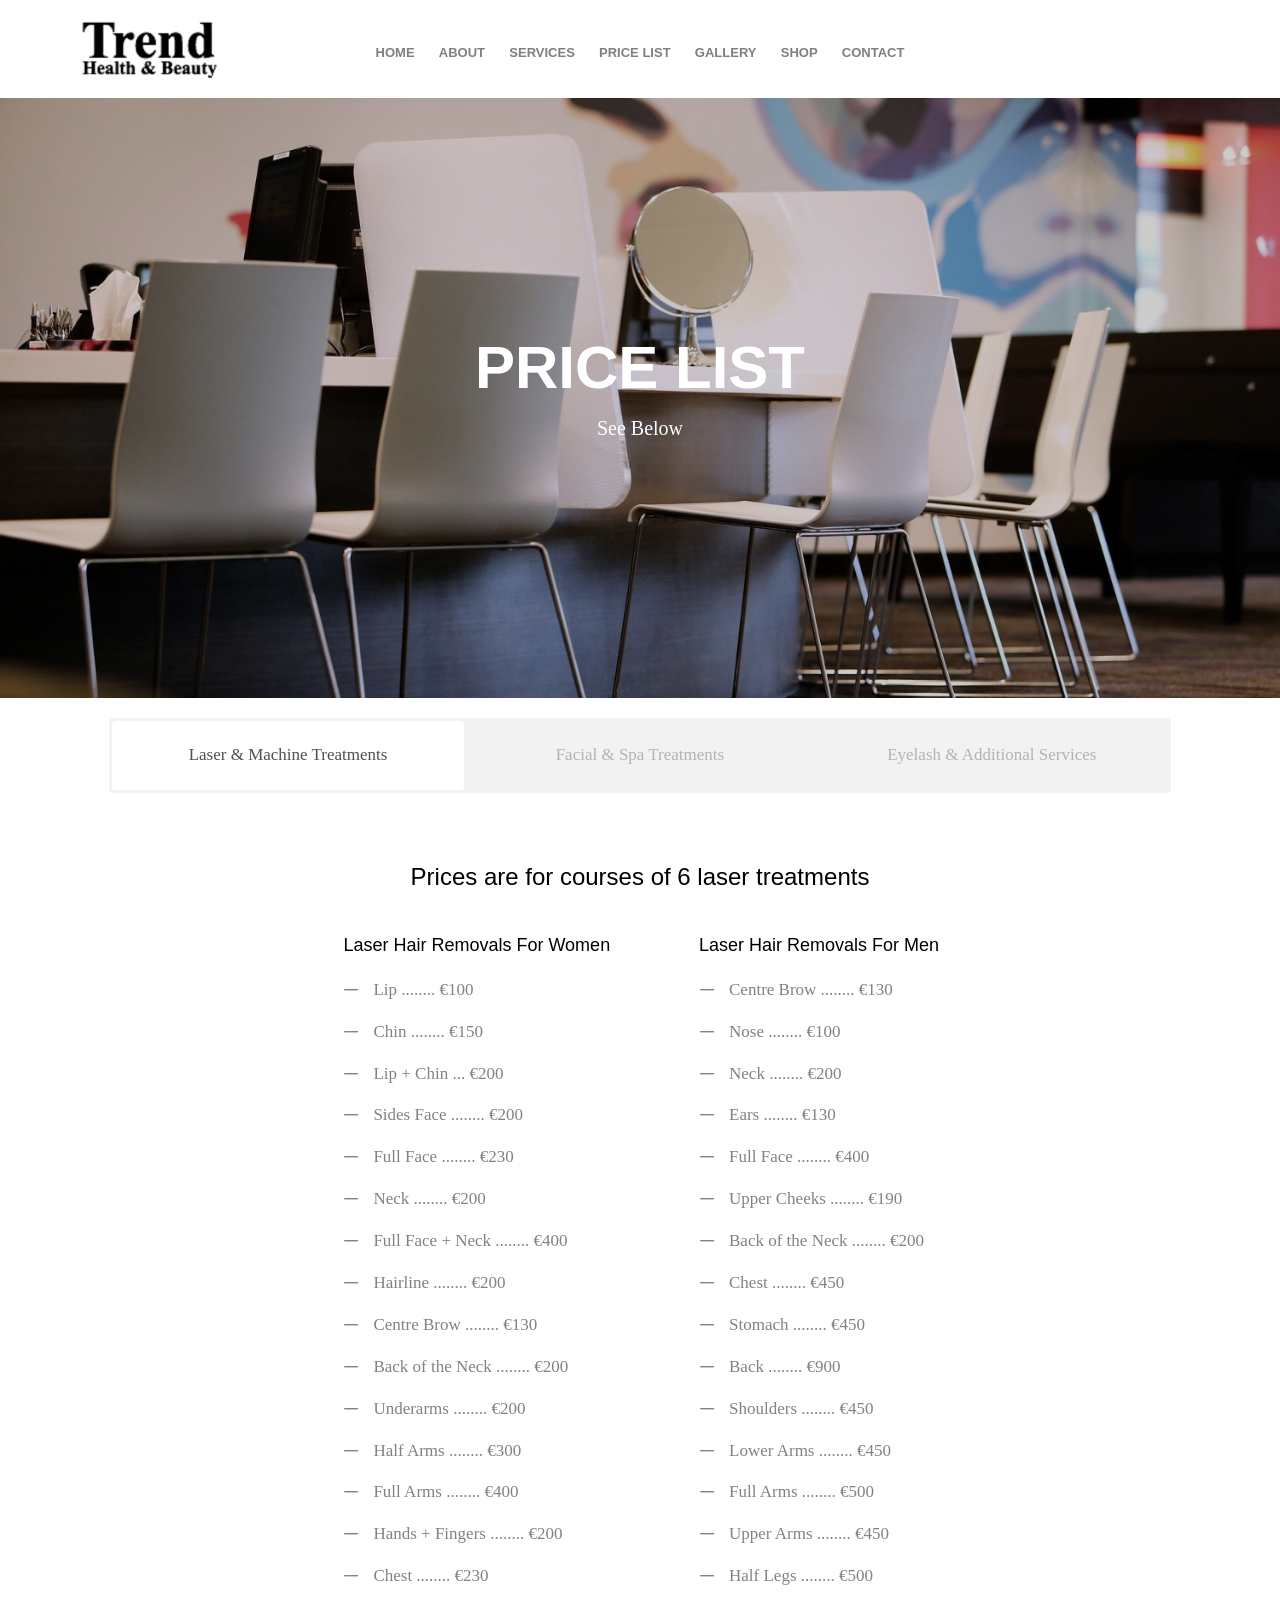
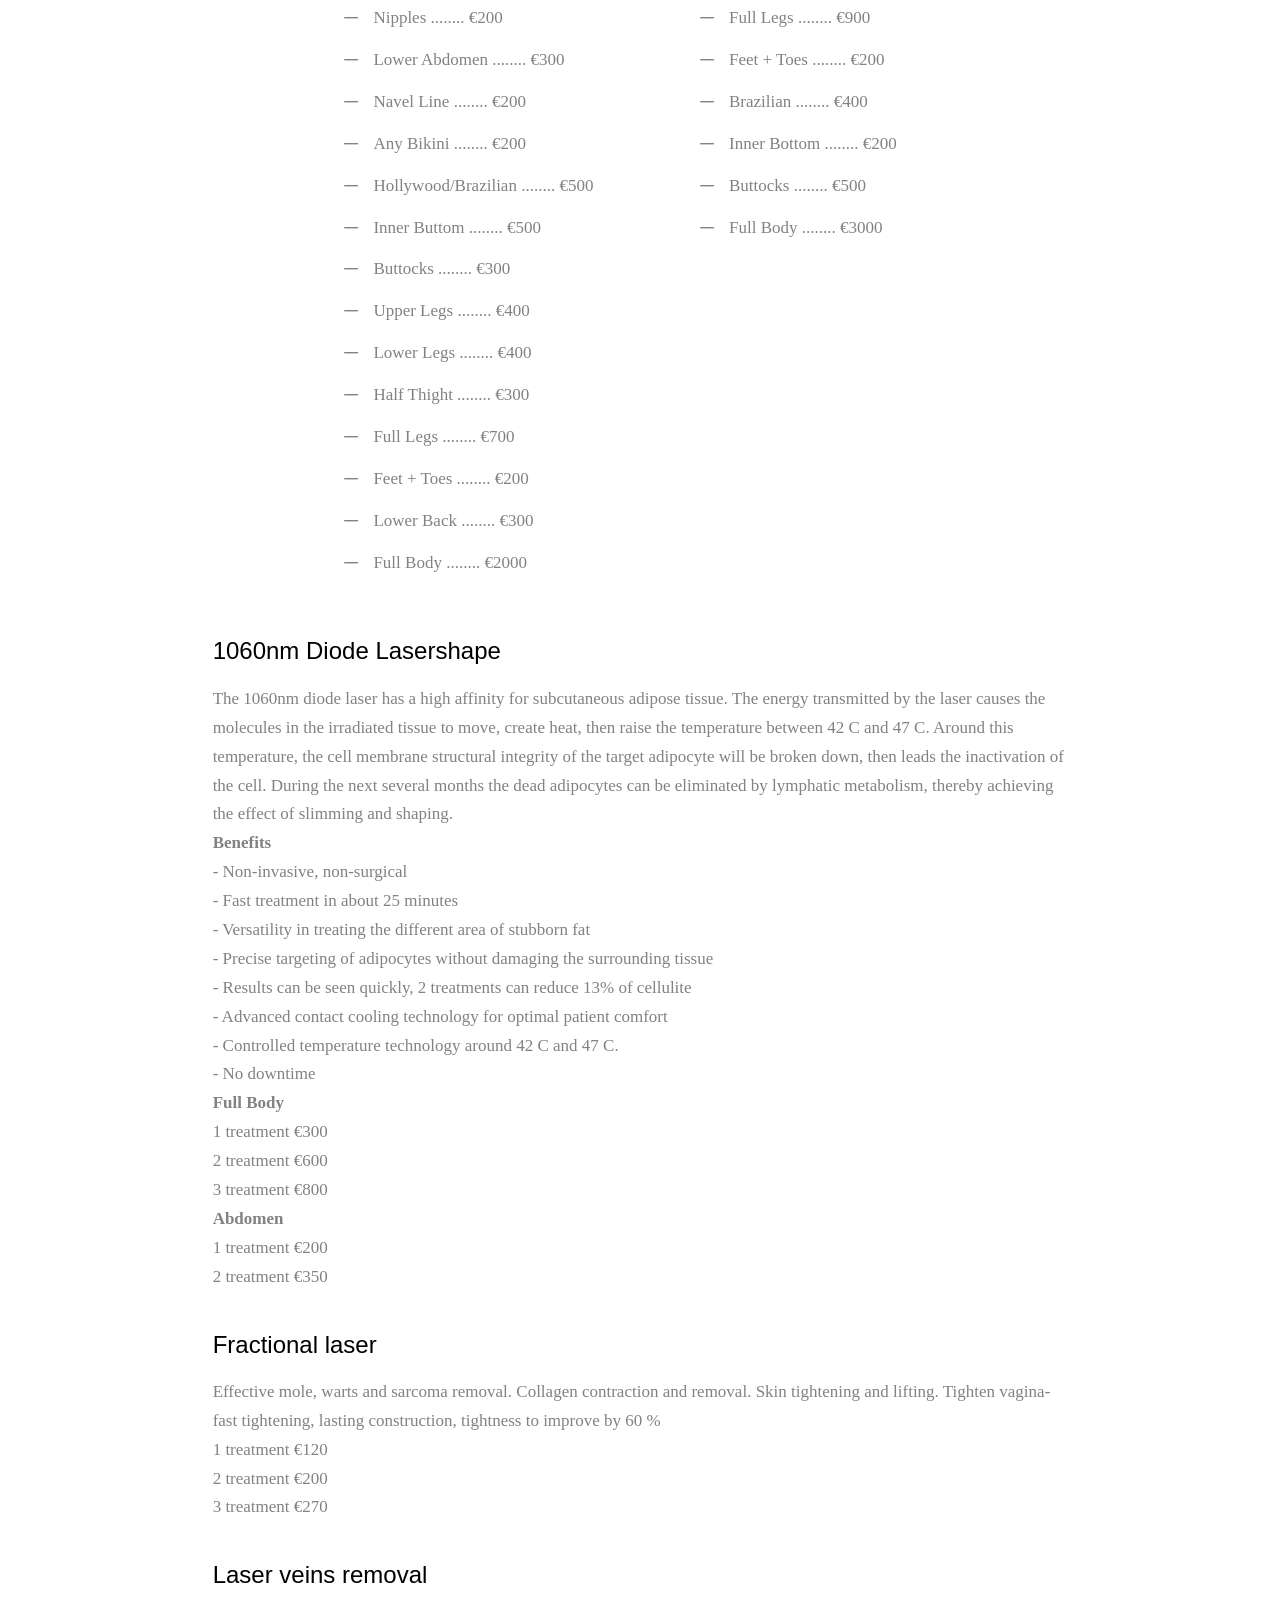
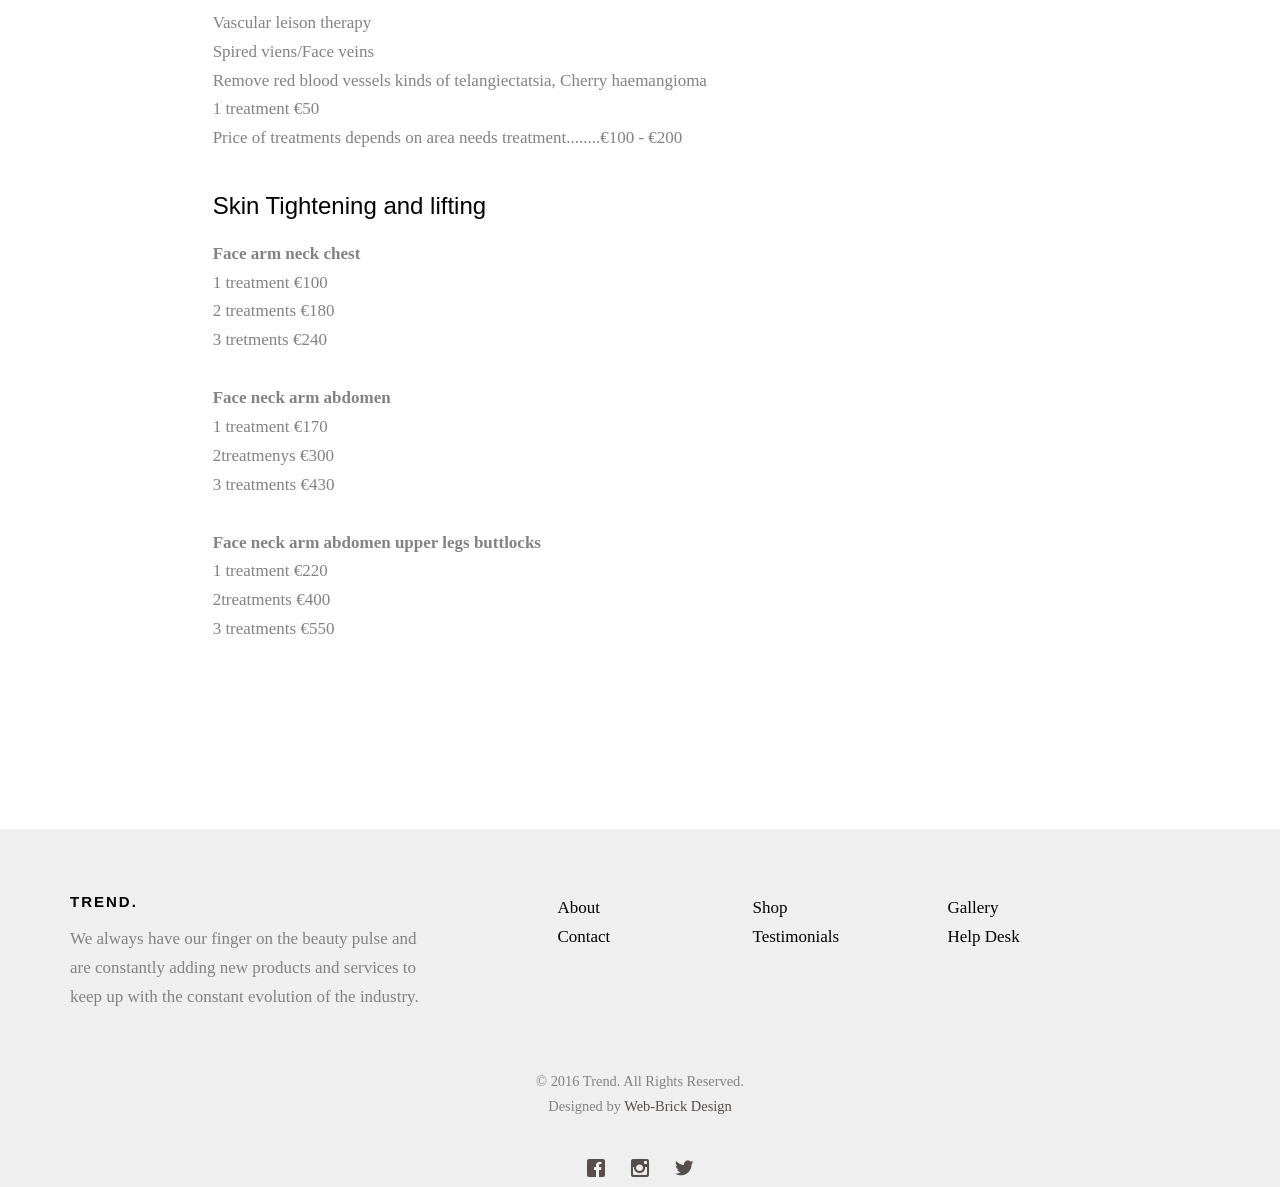
<file: price.html>
<!DOCTYPE html>
<html lang="en">
    <head>
        <meta charset="utf-8">
        <meta http-equiv="X-UA-Compatible" content="IE=edge">
        <title>Trend Health and Beauty</title>
        <meta name="viewport" content="width=device-width, initial-scale=1">
        <meta name="description" content="Trend Health and Beauty Salon/Clinic located in Cork City Ireland was founded in 2016 and since then it has been at the forefront of the beauty industry in Cork City. Our range of services and treatments have grown along with the salon/clinic to offer facials, spa treatments, waxing, treading, micro dermabrasion along with our core business of manicures and pedicures treatments such as fungal infection, dry skin removals and so on."
        />
        <meta name="keywords" content="Trend, treand health and beauty clinic, salon, clinic, treatments, wax, beauty treatments, laser hair removals, laser scar removals, facials, tanning, spa treatments, micro dermabrasin, beauty treatments cork, cork city ireland, ireland, cork."
        />
        <meta name="author" content="Jasmine Khalimova" />

        <!-- Facebook and Twitter integration -->
        <meta property="og:title" content="" />
        <meta property="og:image" content="" />
        <meta property="og:url" content="" />
        <meta property="og:site_name" content="" />
        <meta property="og:description" content="" />
        <meta name="twitter:title" content="" />
        <meta name="twitter:image" content="" />
        <meta name="twitter:url" content="" />
        <meta name="twitter:card" content="" />

        <!-- <link href="https://fonts.googleapis.com/css?family=Montserrat:400,700" rel="stylesheet"> -->
        <!-- <link href="https://fonts.googleapis.com/css?family=Playfair+Display:400,400i" rel="stylesheet"> -->

        <!-- Animate.css -->
        <link rel="stylesheet" href="css/animate.css">
        <!-- Icomoon Icon Fonts-->
        <link rel="stylesheet" href="css/icomoon.css">
        <!-- Bootstrap  -->
        <link rel="stylesheet" href="css/bootstrap.css">

        <!-- Flexslider  -->
        <link rel="stylesheet" href="css/flexslider.css">

        <!-- Owl Carousel  -->
        <link rel="stylesheet" href="css/owl.carousel.min.css">
        <link rel="stylesheet" href="css/owl.theme.default.min.css">

        <!-- Theme style  -->
        <link rel="stylesheet" href="css/style.css">

        <!-- Modernizr JS -->
        <script src="js/modernizr-2.6.2.min.js"></script>

        <!-- Google Tag Manager -->
        <script>
            (function(w,d,s,l,i){w[l]=w[l]||[];w[l].push({'gtm.start':
                    new Date().getTime(),event:'gtm.js'});var f=d.getElementsByTagName(s)[0],
                    j=d.createElement(s),dl=l!='dataLayer'?'&l='+l:'';j.async=true;j.src=
                    'https://www.googletagmanager.com/gtm.js?id='+i+dl;f.parentNode.insertBefore(j,f);
                    })(window,document,'script','dataLayer','GTM-PDGQQHR');
        </script>
        <!-- End Google Tag Manager -->

        <!-- Global site tag (gtag.js) - Google Analytics -->
        <script async src="https://www.googletagmanager.com/gtag/js?id=UA-108155460-1"></script>
        <script>
            window.dataLayer = window.dataLayer || [];
                        function gtag(){dataLayer.push(arguments);}
                        gtag('js', new Date());
            
                        gtag('config', 'UA-108155460-1');
        </script>


        <!-- FOR IE9 below -->
        <!--[if lt IE 9]>
            <script src="js/respond.min.js"></script>
            <![endif]-->

        <!-- Mobile Specific Meta -->
        <meta name="viewport" content="width=device-width, initial-scale=1">

        <!-- Favicon -->
        <script type="text/javascript">
            //<![CDATA[
                            try{if (!window.CloudFlare) {var CloudFlare=[{verbose:0,p:0,byc:0,owlid:"cf",bag2:1,mirage2:0,oracle:0,paths:{cloudflare:"/cdn-cgi/nexp/dok3v=1613a3a185/"},atok:"989df8da84c928cdfe7668013a28f52d",petok:"09af390e3462da134bc63163e8dee38e5fbaba9e-1499678326-1800",zone:"themefisher.com",rocket:"a",apps:{}}];document.write('<script type="text/javascript" src="//ajax.cloudflare.com/cdn-cgi/nexp/dok3v=85b614c0f6/cloudflare.min.js"><'+'\/script>');}}catch(e){};
                            //]]>
        </script>
        <link rel="shortcut icon" type="image/x-icon" href="images/favicon.png" />
    </head>

    <body>
        <div class="fh5co-loader"></div>
        <div id="page">
            <nav class="fh5co-nav" role="navigation">
                <div class="container">
                    <div class="row">
                        <div class="col-md-3 col-xs-2">
                            <div class="logo"> <a href="index.html"><img alt="" src="images/logo.png"></a></div>
                        </div>
                        <div class="col-md-6 col-xs-6 text-center menu-1">
                            <ul>
                                <li><a href="index.html">Home</a></li>
                                <li><a href="about.html">About</a></li>
                                <li><a href="services.html">Services</a></li>
                                <li><a href="price.html">Price List</a></li>
                                <li><a href="gallery.html">Gallery</a></li>
                                <li><a href="product.html">Shop</a></li>
                                <li><a href="contact.php">Contact</a></li>
                            </ul>
                        </div>
                    </div>
                </div>
            </nav>
            <header id="fh5co-header" class="fh5co-cover fh5co-cover-sm" role="banner" style="background-image:url(images/img_bg_8.jpg);">
                <div class="overlay"></div>
                <div class="container">
                    <div class="row">
                        <div class="col-md-8 col-md-offset-2 text-center">
                            <div class="display-t">
                                <div class="display-tc animate-box" data-animate-effect="fadeIn">
                                    <h1>Price List</h1>
                                    <h2>See Below</h2>
                                </div>
                            </div>
                        </div>
                    </div>
                </div>
            </header>
            <div class="row">
                <div class="col-md-10 col-md-offset-1">
                    <div class="fh5co-tabs animate-box">
                        <ul class="fh5co-tab-nav">
                            <li class="active"><a href="#" data-tab="1"><span class="icon visible-xs"><i class="icon-plus"></i></span><span class="hidden-xs">Laser & Machine Treatments</span></a></li>
                            <li><a href="#" data-tab="2"><span class="icon visible-xs"><i class="icon-plus"></i></span><span class="hidden-xs">Facial & Spa Treatments</span></a></li>
                            <li><a href="#" data-tab="3"><span class="icon visible-xs"><i class="icon-plus"></i></span><span class="hidden-xs">Eyelash & Additional Services</span></a></li>
                        </ul>
                        <!-- Tabs -->
                        <div class="fh5co-tab-content-wrap">
                            <div class="fh5co-tab-content tab-content active" data-tab-content="1">
                                <div class="col-md-10 col-md-offset-1">
                                    <h3 class="price_list_title">Prices are for courses of 6 laser treatments</h3>
                                    <div class="laser_both">
                                        <div class="women_laser_price">
                                            <h4>Laser Hair Removals For Women</h4>
                                            <ul>
                                                <li>Lip ........ €100</li>
                                                <li>Chin ........ €150</li>
                                                <li>Lip + Chin ... €200</li>
                                                <li>Sides Face ........ €200</li>
                                                <li>Full Face ........ €230</li>
                                                <li>Neck ........ €200</li>
                                                <li>Full Face + Neck ........ €400 </li>
                                                <li>Hairline ........ €200 </li>
                                                <li>Centre Brow ........ €130</li>
                                                <li>Back of the Neck ........ €200</li>
                                                <li>Underarms ........ €200</li>
                                                <li>Half Arms ........ €300</li>
                                                <li>Full Arms ........ €400</li>
                                                <li>Hands + Fingers ........ €200</li>
                                                <li>Chest ........ €230</li>
                                                <li>Nipples ........ €200</li>
                                                <li>Lower Abdomen ........ €300</li>
                                                <li>Navel Line ........ €200</li>
                                                <li>Any Bikini ........ €200</li>
                                                <li>Hollywood/Brazilian ........ €500</li>
                                                <li>Inner Buttom ........ €500</li>
                                                <li>Buttocks ........ €300</li>
                                                <li>Upper Legs ........ €400</li>
                                                <li>Lower Legs ........ €400</li>
                                                <li>Half Thight ........ €300</li>
                                                <li>Full Legs ........ €700</li>
                                                <li>Feet + Toes ........ €200</li>
                                                <li>Lower Back ........ €300</li>
                                                <li>Full Body ........ €2000</li>
                                            </ul>
                                        </div>
                                        <div class="men_laser_price">
                                            <h4>Laser Hair Removals For Men</h4>
                                            <ul>
                                                <li>Centre Brow ........ €130</li>
                                                <li>Nose ........ €100</li>
                                                <li>Neck ........ €200</li>
                                                <li>Ears ........ €130</li>
                                                <li>Full Face ........ €400</li>
                                                <li>Upper Cheeks ........ €190</li>
                                                <li>Back of the Neck ........ €200</li>
                                                <li>Chest ........ €450</li>
                                                <li>Stomach ........ €450</li>
                                                <li>Back ........ €900</li>
                                                <li>Shoulders ........ €450</li>
                                                <li>Lower Arms ........ €450</li>
                                                <li>Full Arms ........ €500</li>
                                                <li>Upper Arms ........ €450</li>
                                                <li>Half Legs ........ €500</li>
                                                <li>Full Legs ........ €900</li>
                                                <li>Feet + Toes ........ €200</li>
                                                <li>Brazilian ........ €400</li>
                                                <li>Inner Bottom ........ €200</li>
                                                <li>Buttocks ........ €500</li>
                                                <li>Full Body ........ €3000</li>
                                            </ul>
                                        </div>
                                    </div>
                                    <div class="other_laser">
                                        <h3>1060nm Diode Lasershape</h3>
                                        <p>
                                            The 1060nm diode laser has a high affinity for subcutaneous adipose tissue. The energy transmitted by the laser causes the molecules in the irradiated tissue to move, create heat, then raise the temperature between 42 C and 47 C. Around this temperature,
                                            the cell membrane structural integrity of the target adipocyte will be broken down, then leads the inactivation of the cell. During the next several months the dead adipocytes can be eliminated by lymphatic metabolism,
                                            thereby achieving the effect of slimming and shaping.<br>
                                            <b>Benefits</b><br> - Non-invasive, non-surgical<br> - Fast treatment in about 25 minutes<br> - Versatility in treating the different area of stubborn fat<br> - Precise targeting of adipocytes without damaging the
                                            surrounding tissue<br> - Results can be seen quickly, 2 treatments can reduce 13% of cellulite<br> - Advanced contact cooling technology for optimal patient comfort<br> - Controlled temperature technology around
                                            42 C and 47 C.<br> - No downtime <br>
                                            <b>Full Body</b><br> 1 treatment €300<br> 2 treatment €600<br> 3 treatment €800<br>
                                            <b>Abdomen</b><br> 1 treatment €200<br> 2 treatment €350
                                        </p>
                                        <h3>Fractional laser </h3>
                                        <p>
                                            Effective mole, warts and sarcoma removal. Collagen contraction and removal. Skin tightening and lifting. Tighten vagina-fast tightening, lasting construction, tightness to improve by 60 %<br> 1 treatment €120<br>                                        2 treatment €200<br> 3 treatment €270<br>
                                        </p>
                                        <h3>Laser veins removal</h3>
                                        <p>
                                            Vascular leison therapy<br> Spired viens/Face veins<br> Remove red blood vessels kinds of telangiectatsia, Cherry haemangioma<br> 1 treatment €50<br> Price of treatments depends on area needs treatment........€100
                                            - €200
                                        </p>
                                        <h3>Skin Tightening and lifting</h3>
                                        <p>
                                            <b>Face arm neck chest</b><br> 1 treatment €100<br> 2 treatments €180<br> 3 tretments €240<br><br>
                                            <b>Face neck arm abdomen</b><br> 1 treatment €170<br> 2treatmenys €300<br> 3 treatments €430<br><br>
                                            <b>Face neck arm abdomen upper legs buttlocks</b><br> 1 treatment €220<br> 2treatments €400<br> 3 treatments €550
                                        </p>
                                    </div>
                                </div>
                            </div>
                            <div class="fh5co-tab-content tab-content" data-tab-content="2">
                                <div class="col-md-10 col-md-offset-1">
                                    <h3>Facials Treatments</h3>
                                    <p>
                                        <b>Dermalift: </b> Non-surgical face lift, electronic beauty treatment using the dermalift machine. This lifts the face by toning facial muscles, smoothing away fine lines and wrinkles and prevents sagging skin. Lymphatic
                                        drainage is also inclued in this treatment to help clear the skin of toxins and encourage a radiant complexion. Includes a thorough face mapping skin analysis
                                        <br> 75 mins .......€65
                                        <br><b>Dermalogica skin treatment: </b>Luxury facial which involves a combination of professional double cleansing, exfoliation, extraction, masque, toner and skin protection. Relaxing shoulder, neck and facial massage.
                                        <br> 60 mins ...... €65
                                        <br><b> Age smart treatment: </b>Revitalising power boost treatment, designed to help firm, smooth, nourish and regenerate
                                        <br> 60 mins ..... €65
                                        <br><b>MediBac clearning treatment: </b>This powerful treatment jump starts acne clearing using dermalogica medi-bae products
                                        <br> 60 mins ..... €65
                                        <br><b>Environmental control (sensitive skin): </b> Calms red, inflamed, itchy skin, super soothing treatment that instantly clears redness and reduces inflamation
                                        <br>60 mins ..... €65
                                        <br><b>Multi vitamin facial: </b> This is dermalogica’s most powerful treatment for premature ageing or dry/dehydrated skin. This will improve elasticity, tone and texture of the skin
                                        <br> 65 mins ..... €65
                                        <br><b>Ultra calming: </b> The dermalogica ultra calming products are serious relief for sensititised skin that calms, soothes and replenishes the most aggravated or irritated skin
                                        <br> 60 mins .....€65<br>
                                        <b>Clear start: </b> This is the serious skin care system aimed at helping teens cut through the hype to get clear skin. Developed by skin health experts at Dermalogica, it uses powerful ingredients and soothing botanicals
                                        to deliver real results. Tough on breakouts, gentle on skin. That’s clear start
                                        <br> 60mins .... €65<br>
                                        <b>Biosurface peel: </b> Experience the amazing results of a powerful skin resurfacing dermalogica peel. Skin is left looking incredible, fresh and healthy, while feeling smooth and calm. No downtime, no irritation.
                                        Ideal treatment for people who have more serious concerns regarding ageing, breakouts and hydration and want to see dramatic result
                                        <br> 60mins .... €65<br>
                                        <b>Anti-Aging High Focused Ultrasound Face &amp; Neck Lifting –tightening.</b>
                                        <br>- Non-surgical face lifting &amp; skin rejuvenation
                                        <br>- Triple depth lifting
                                        <br>- Skin tightening &amp; rejevenation
                                        <br>- Eyebrow lifting
                                        <br>- Periorbital wrinkle reduction
                                        <br>- Jowl &amp; neck lfiting
                                        <br>- Tighten sagging around the eyes
                                        <br>- SMAS contraction: collagen remodelling, elating fiber contraction.
                                        <br>- No downtime: skin becomes red within several hours, then skin recovers.
                                        <br>- Instant results will be checked from the second month to the nineth month. Good result will last 2-3 years.
                                        <br>- Totally non-invasive.
                                        <br>Facial &amp; full face .............. €80/70min
                                        <br>Facial &amp; full face &amp; neck.........€100/90 mins
                                    </p>
                                    <p>
                                        <b>Multi-functional body shaping system (machine)</b>
                                        <br>- Cellulite reduction
                                        <br>- Body shaping
                                        <br>- Fat reduction
                                        <br>- Body remodelling
                                        <br>- Body reshaping
                                        <br><b>Skin tightening &amp; lifting</b>
                                        <br>Wrinkle removal
                                        <br>Eyes pounch &amp; black circle removal
                                    </p>
                                    <p>
                                        <b>Face &amp; arm &amp; neck &amp; chest</b>
                                        <br>1 treatment €100
                                        <br>2 treatments €180
                                        <br>3 treatments €240
                                        <br><b>Face &amp; neck &amp; arm &amp; abdomen</b>
                                        <br>1 treatment €170
                                        <br>2 treatments €260
                                        <br>3 treatments €220
                                        <br><b>Face &amp; neck &amp; arrm &amp; abdomen &amp; upper legs &amp; buttocks</b>
                                        <br>1 treatment €220
                                        <br>2 treatments €200
                                        <br>3 treatments €180
                                    </p>
                                    <h3>Spa Treatments & Packages</h3>
                                    <p>
                                        Sauna treatments – saturated steam with medicinal herbs envelops the body, opens the skin pores, eases and removes toxins from the body which result in normalized metabolism, improves the function of all organs and immune system by removing fatigue symptoms.<br>                                    Swedish Massage 60 mins ............. € 60
                                        <br>Hot Stone Massage 60 mins ........... € 60
                                        <br>Deep Tissue Massage 40 mins ......... € 35
                                        <br>Indian Head Massage 40 mins ......... € 45
                                        <br>Pregnancy Massage 40 mins ........... € 50
                                        <br>Aromatherapy 60 mins ................ € 60
                                        <br>Full Body Polish 30 mins ............ € 35
                                        <br><b>Body Wraps</b>
                                        <br>Body Wrap 60 mins ....................€50
                                        <br>Course of three Body wrap ........... €120
                                        <br>Luxury top to toe beauty body wrap treatment.....€95
                                    </p>
                                    <h3>Packages</h3>
                                    <p>
                                        <b>Cedar Phyto-Barrel Mini Sauna</b>
                                        <br>Credo of our Salon - “A healthy lifestyle for All” We offer a service with the effect of promoting new methods for healthy relaxation. Our Elite health restoring treatments ensure long-lasting brilliant results.
                                        <br><b>BENEFITS</b> - Saturated steam with medicinal herbs envelops the body, opens the skin pores, eases tense muscles to relax them from stress, lenses pores, removes toxins from the body which results in normalized
                                        metabolism, improves the function of all organs and immune system by removing fatigue symptoms. After treatment’ the person feels much more energetic, feels a new surge of strength.
                                        <br><b>INFARED PRESSOTHERAPY</b>
                                        <br>Pressotherapy is an exclusive detoxifying treatment, which through effective lymphatic drainage, helps to promote the body’s natural toxin clearing functions. The revitalization and oxygenation of the tissue helps
                                        to slim and redefine the legs, arms and stomach while enhancing skin tone. Recommended for the treatment of cellulite slimming and detoxifying
                                        <br><b>Benifits : </b>Liposuction, Body Shaping & profiling Relives pain and swelling and provides immediate comfort. Redefines the leg’s, stomach and arms while enhancing skin tone.
                                    </p>
                                    <h3>Pamper Packages</h3>
                                    <p>
                                        <b>Vintage Package 60 mins €70:</b>
                                        <br>Sauna 15 mins
                                        <br>Infrared pressotherapy 20 mins
                                        <br>Relaxing organic herbal tea
                                        <br> Finish it up with shower.
                                        <br><b>Therapeutic Package 60 mins €80 : </b>
                                        <br> Sauna 20 mins
                                        <br>Relaxing organic herbal tea 10 mins
                                        <br>Ear candling 30 mins
                                        <br> Finish it up with shower.
                                        <br><b>Jaguar 160 mins €150 :</b>
                                        <br> Hot stone massage 45 mins
                                        <br>Anti-ageing facial 60 mins
                                        <br>Spa foot ritual with file and polish 45 mins
                                        <br> Finish it up with shower
                                        <br><b>Amazon Bundle 70 mins €90 :</b>
                                        <br>Sauna 20 mins
                                        <br>Relaxing organic herbal tea 10 mins
                                        <br>Urban cleansing facial 40 mins
                                        <br>Finish it up with shower
                                        <br><b>Diamond Package 95 mins €100 :</b>
                                        <br>Sauna 20 mins
                                        <br>Infrared pressotherapy 20 mins
                                        <br>Deep tissue massage or Indian head massage or Aromatherapy candle massage or Deep tissue cupping massage 40 mins
                                        <br>Organic herbal tea 10<br>Finish it up with shower.
                                    </p>
                                </div>
                            </div>
                            <div class="fh5co-tab-content tab-content" data-tab-content="3">
                                <div class="col-md-10 col-md-offset-1">
                                    <h3>Eyelash Extensions</h3>
                                    <p>
                                        Classic Eyelashes.......€49<br> Light Volume....... €55<br> Russian Volume..........€65<br> Mega Volume........€85<br> Lash Lift.........€40
                                    </p>
                                    <h3>Pedicure</h3>
                                    <p>
                                        <b>Damaged Nail Reconstruction: </b> In some severe cases, nails can become very damaged and look extremely unhealthy. This can be caused by fungal infection, discolouration, corns under nails, loss of nail or its part
                                        due to a nail removal surgery or injury. In this case we at trend beauty and health clinic we could help you to get rid of this. In some severe cases, nails can become damaged and deeply impact the health and appearance
                                        of the nails. This can be due to fungal infection, discolouration, corns under the nail, loss of nail or as a side effect of injury or nail removal surgery.
                                        <br>For the latter, nail reconstruction is the preferred method as it protects the skin around your nail as well as drastically improves the appearance of the nails. During nail reconstruction, a therapist will file
                                        down the nail and apply a therapeutic gel, after which UV-light treatment is applied which hardens the gel; resulting in a healthy looking nail. The entire process is completely pain-free thanks to the use of latest
                                        nail reconstruction technology.
                                        <br>File, cuticles & gel polish 30mins .... €25
                                        <br>Treat calloused, cracked thickened toenails and remove hard skin from toes heels, soles and feet 60 mins .... €40
                                        <br>Damaged nail reconstruction; Treatments – Remove fungal infection, discolouration, corns under the nail, loss of nail or partial due to a nail removal surgery or injury<br> - Without gel polish 60 mins .... €50<br>                                    - With gel polish 70 mins .... €60
                                    </p>
                                    <h3>Manicure</h3>
                                    <p>File gel polish 25 mins ....... €20
                                        <br>File gel polish & cuticles 35 mins ...... €25
                                        <br>File shellac 40 mins ........ €25
                                        <br>Shellac/gel removal 20 ..... €10
                                        <br>Gel nails full set 90 mins ......... €50
                                        <br>Gel/acrylic removal 60 mins ........ €25
                                        <br>Gel nails & shellac 90 mins ........ €65
                                        <br>Paraffin or Hand scrub treatments 15 mins ........ €10
                                    </p>
                                    <h3>Wax</h3>
                                    <p>
                                        Eyebrow shape 10 mins ....€7
                                        <br>Eyebrow tint 10 mins .... €8
                                        <br>Eyebrow shape & tint 15 mins .... €14
                                        <br>Eyelash tint 12 mins .... €10
                                        <br>Entire eyebrow & eyelash focus 30 mins .... €22
                                        <br>Lip wax 10 mins .... €7
                                        <br>Chin wax 12 mins .... €8
                                        <br>Lip & Chin 15 mins .... €12
                                        <br>Sides of face 10 mins .... €12
                                        <br>Underarm 15 mins .... €10
                                        <br>Bikini wax regular or high line 15 mins .... €20
                                        <br>Brazilian bikini wax 20 mins .... €25
                                        <br>Hollywood bikini wax 30 mins .... €30
                                        <br>Full leg wax 30 mins .... €30
                                        <br>½ leg wax 15 mins .... €15
                                        <br>Upper leg wax 20 mins ... €20
                                        <br>Full arm wax 15 mins .... €20
                                        <br><b>Men’s Waxing</b><br> Chest wax 15 mins ..... €20
                                        <br>Back wax 30 mins ..... €25
                                        <br>Abdominal wax 15 mins ..... €12
                                        <br>Shoulder wax 10 mins ..... €8
                                        <br>Back, neck & Shoulder 30mins .... €30
                                    </p>
                                    <h3>Tanning</h3>
                                    <p>In Trend salon, we have a fresh, professional and responsible approach to indoor spray tanning. We offer you the most effective, comfortable and hygienic way to get your tan in a friendly, relaxed atmosphere. Full Body
                                        Tan 30 mins .............. € 25<br> Half Body Tan 15 mins .............. € 15<br> Arms, Chest & Legs 30 mins ......... € 20
                                    </p>
                                    <h3>Ear Candling</h3>
                                    <p>
                                        Ear candles act like a chimney, drawing away the vapour and any impurities from the ear. This, in turn, regulates the pressure system within the ear and the head, making the candle treatment suitable for any condition. Hopi Ear Candling 30 mins ............
                                        € 30
                                    </p>
                                </div>

                            </div>
                        </div>
                    </div>
                </div>
            </div>
        </div>
        <!--Footer-->
        <footer id="fh5co-footer" role="contentinfo">
            <div class="container">
                <div class="row row-pb-md">
                    <div class="col-md-4 fh5co-widget">
                        <h3>Trend.</h3>
                        <p>We always have our finger on the beauty pulse and are constantly adding new products and services to keep up with the constant evolution of the industry.</p>
                    </div>
                    <div class="col-md-2 col-sm-4 col-xs-6 col-md-push-1">
                        <ul class="fh5co-footer-links">
                            <li><a href="about.html">About</a></li>
                            <li><a href="contact.php">Contact</a></li>
                        </ul>
                    </div>
                    <div class="col-md-2 col-sm-4 col-xs-6 col-md-push-1">
                        <ul class="fh5co-footer-links">
                            <li><a href="product.html">Shop</a></li>
                            <li><a href="index.html">Testimonials</a></li>
                        </ul>
                    </div>
                    <div class="col-md-2 col-sm-4 col-xs-6 col-md-push-1">
                        <ul class="fh5co-footer-links">
                            <li><a href="gallery.html">Gallery</a></li>
                            <li><a href="contact.php">Help Desk</a></li>
                        </ul>
                    </div>
                </div>
                <div class="row copyright">
                    <div class="col-md-12 text-center">
                        <p>
                            <small class="block">&copy; 2016 Trend. All Rights Reserved.</small>
                            <small class="block">Designed by <a href="https://www.web-brickdesign.com/" target="_blank"> Web-Brick Design</a></small>
                        </p>
                        <ul class="fh5co-social-icons">
                            <li><a href="https://www.facebook.com/Trend-Health-and-Beauty-495683657570829/?modal=admin_todo_tour" target="=_blank"><i class="icon-facebook"></i></a></li>
                            <li><a href="https://www.instagram.com/trendhealthandbeautycork/" target="=_blank"><i class="icon-instagram"></i></a></li>
                            <li><a href="https://twitter.com/TrendCork" target="=_blank"><i class="icon-twitter"></i></a></li>
                        </ul>
                    </div>
                </div>
            </div>
        </footer>
        <div class="gototop js-top"><a href="#" class="js-gotop"><i class="icon-arrow-up"></i></a></div>

        <!-- jQuery -->
        <script src="js/jquery.min.js"></script>
        <!-- jQuery Easing -->
        <script src="js/jquery.easing.1.3.js"></script>
        <!-- Bootstrap -->
        <script src="js/bootstrap.min.js"></script>
        <!-- Waypoints -->
        <script src="js/jquery.waypoints.min.js"></script>
        <!-- Carousel -->
        <script src="js/owl.carousel.min.js"></script>
        <!-- countTo -->
        <script src="js/jquery.countTo.js"></script>
        <!-- Flexslider -->
        <script src="js/jquery.flexslider-min.js"></script>
        <!-- Main -->
        <script src="js/main.js"></script>
    </body>
</html>
</file>
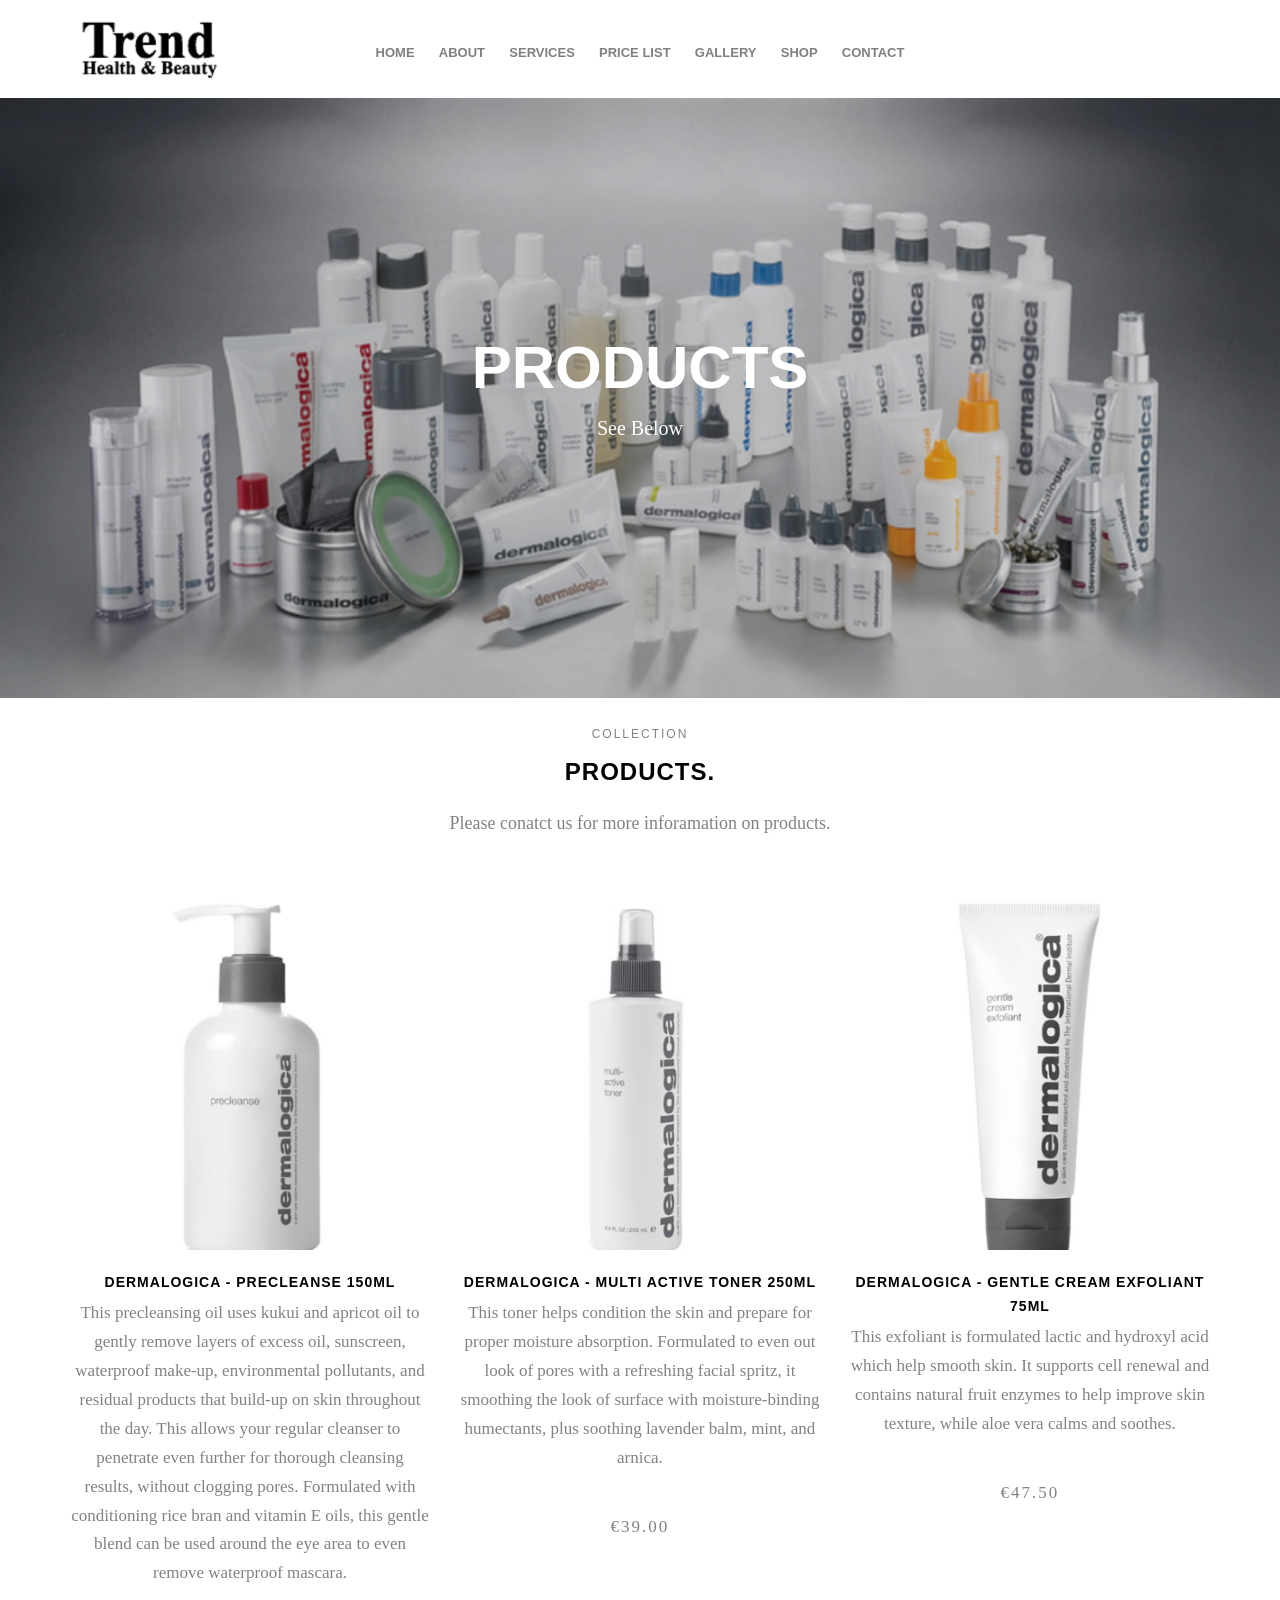
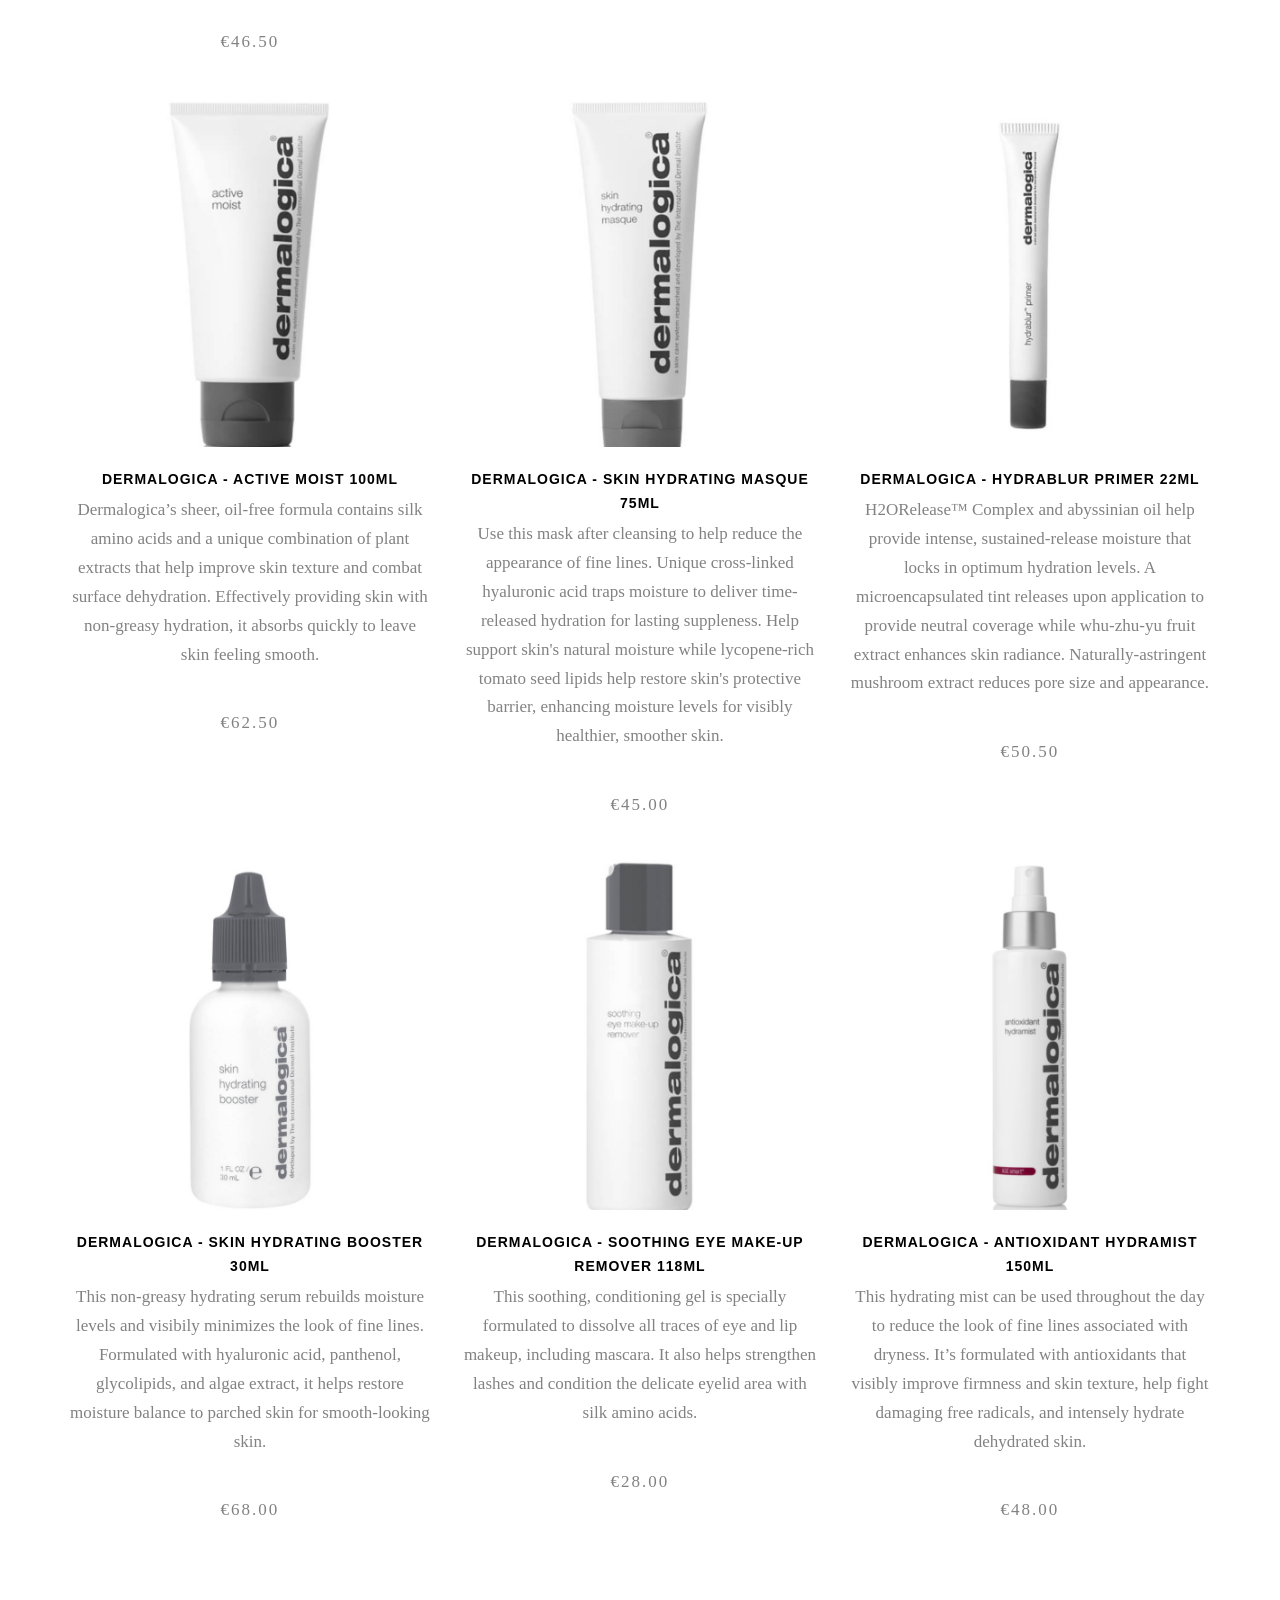
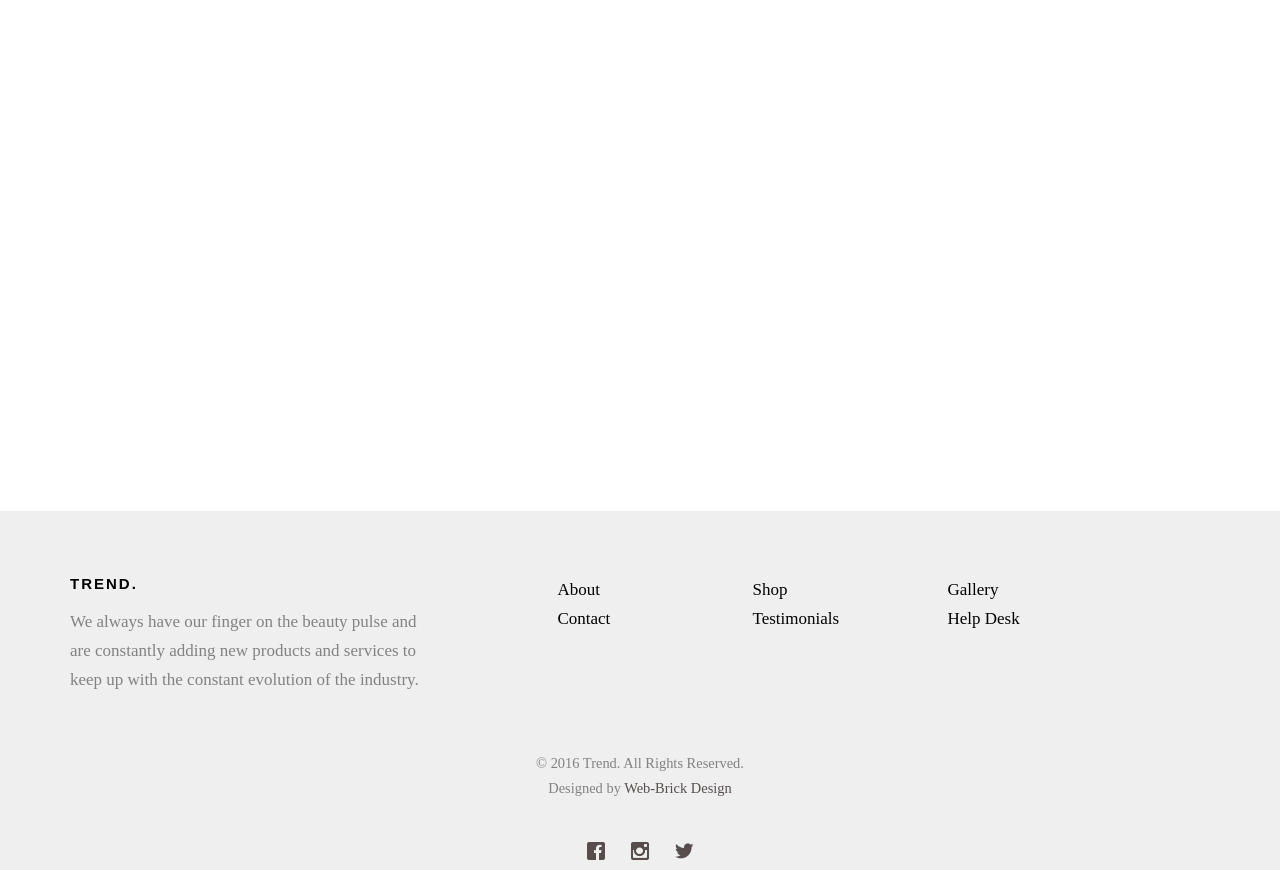
<file: product.html>
<!DOCTYPE html>
<html lang="en">
	<head>
		<meta charset="utf-8">
		<meta http-equiv="X-UA-Compatible" content="IE=edge">
		<title>Trend Health and Beauty</title>
		<meta name="viewport" content="width=device-width, initial-scale=1">
		<meta name="description" content="Trend Health and Beauty Clinic/Salon were founded in 2016 and since then it has been at the forefront of the beauty industry in Cork City. We offer a wide range of treatments such as none surgical facials treatments, laser treatments, spa treatments, waxing, threading, manicures, microdermabrasion along with our core business of pedicure treatments such as fungal and other infections."
		/>
		<meta name="keywords" content="Trend, treand health and beauty clinic, salon, clinic, treatments, wax, beauty treatments, laser hair removals, laser scar removals, facials, tanning, spa treatments, micro dermabrasin, beauty treatments cork, cork city ireland, ireland, cork."
		/>
		<meta name="author" content="Jasmine Khalimova" />

		<!-- Facebook and Twitter integration -->
		<meta property="og:title" content="" />
		<meta property="og:image" content="" />
		<meta property="og:url" content="" />
		<meta property="og:site_name" content="" />
		<meta property="og:description" content="" />
		<meta name="twitter:title" content="" />
		<meta name="twitter:image" content="" />
		<meta name="twitter:url" content="" />
		<meta name="twitter:card" content="" />

		<!-- <link href="https://fonts.googleapis.com/css?family=Montserrat:400,700" rel="stylesheet"> -->
		<!-- <link href="https://fonts.googleapis.com/css?family=Playfair+Display:400,400i" rel="stylesheet"> -->

		<!-- Animate.css -->
		<link rel="stylesheet" href="css/animate.css">
		<!-- Icomoon Icon Fonts-->
		<link rel="stylesheet" href="css/icomoon.css">
		<!-- Bootstrap  -->
		<link rel="stylesheet" href="css/bootstrap.css">

		<!-- Flexslider  -->
		<link rel="stylesheet" href="css/flexslider.css">

		<!-- Owl Carousel  -->
		<link rel="stylesheet" href="css/owl.carousel.min.css">
		<link rel="stylesheet" href="css/owl.theme.default.min.css">

		<!-- Theme style  -->
		<link rel="stylesheet" href="css/style.css">

		<!-- Modernizr JS -->
		<script src="js/modernizr-2.6.2.min.js"></script>

		<!-- Google Tag Manager -->
		<script>
			(function(w,d,s,l,i){w[l]=w[l]||[];w[l].push({'gtm.start':
				new Date().getTime(),event:'gtm.js'});var f=d.getElementsByTagName(s)[0],
				j=d.createElement(s),dl=l!='dataLayer'?'&l='+l:'';j.async=true;j.src=
				'https://www.googletagmanager.com/gtm.js?id='+i+dl;f.parentNode.insertBefore(j,f);
				})(window,document,'script','dataLayer','GTM-PDGQQHR');
		</script>
		<!-- End Google Tag Manager -->

		<!-- Global site tag (gtag.js) - Google Analytics -->
		<script async src="https://www.googletagmanager.com/gtag/js?id=UA-108155460-1"></script>
		<script>
			window.dataLayer = window.dataLayer || [];
					function gtag(){dataLayer.push(arguments);}
					gtag('js', new Date());
			
					gtag('config', 'UA-108155460-1');
		</script>


		<!-- FOR IE9 below -->
		<!--[if lt IE 9]>
		<script src="js/respond.min.js"></script>
		<![endif]-->

		<!-- Mobile Specific Meta-->
		<meta name="viewport" content="width=device-width, initial-scale=1">

		<!-- Favicon -->
		<script type="text/javascript">
			//<![CDATA[
						try{if (!window.CloudFlare) {var CloudFlare=[{verbose:0,p:0,byc:0,owlid:"cf",bag2:1,mirage2:0,oracle:0,paths:{cloudflare:"/cdn-cgi/nexp/dok3v=1613a3a185/"},atok:"989df8da84c928cdfe7668013a28f52d",petok:"09af390e3462da134bc63163e8dee38e5fbaba9e-1499678326-1800",zone:"themefisher.com",rocket:"a",apps:{}}];document.write('<script type="text/javascript" src="//ajax.cloudflare.com/cdn-cgi/nexp/dok3v=85b614c0f6/cloudflare.min.js"><'+'\/script>');}}catch(e){};
						//]]>
		</script>
		<link rel="shortcut icon" type="image/x-icon" href="images/favicon.png" />

	</head>

	<body>

		<div class="fh5co-loader"></div>

		<div id="page">
			<nav class="fh5co-nav" role="navigation">
				<div class="container">
					<div class="row">
						<div class="col-md-3 col-xs-2">
							<div class="logo"> <a href="index.html"><img alt="" src="images/logo.png"></a></div>
						</div>
						<div class="col-md-6 col-xs-6 text-center menu-1">
							<ul>
								<li><a href="index.html">Home</a></li>
								<li><a href="about.html">About</a></li>
								<li><a href="services.html">Services</a></li>
								<li><a href="price.html">Price List</a></li>
								<li><a href="gallery.html">Gallery</a></li>
								<li><a href="product.html">Shop</a></li>
								<li><a href="contact.php">Contact</a></li>
							</ul>
						</div>

					</div>

				</div>
			</nav>

			<header id="fh5co-header" class="fh5co-cover fh5co-cover-sm" role="banner" style="background-image:url(images/img_bg_10.jpg);">
				<div class="overlay"></div>
				<div class="container">
					<div class="row">
						<div class="col-md-8 col-md-offset-2 text-center">
							<div class="display-t">
								<div class="display-tc animate-box" data-animate-effect="fadeIn">
									<h1>Products</h1>
									<h2>See Below</h2>
								</div>
							</div>
						</div>
					</div>
				</div>
			</header>

			<div id="fh5co-product">
				<div class="container">
					<div class="row animate-box">
						<div class="col-md-8 col-md-offset-2 text-center fh5co-heading">
							<span>Collection</span>
							<h2>Products.</h2>
							<p>Please conatct us for more inforamation on products.</p>
						</div>
					</div>
					<div class="row">
						<div class="col-md-4 text-center animate-box">
							<div class="product">
								<div class="product-grid" style="background-image:url(images/product-1.jpg);">
								</div>
								<div class="desc">
									<h3><a href="#">DERMALOGICA - Precleanse 150ml</a></h3>
									<p>This precleansing oil uses kukui and apricot oil to gently remove layers of excess oil, sunscreen, waterproof make-up, environmental pollutants, and residual products that build-up on skin throughout the day. This allows
										your regular cleanser to penetrate even further for thorough cleansing results, without clogging pores. Formulated with conditioning rice bran and vitamin E oils, this gentle blend can be used around the eye area to
										even remove waterproof mascara.</p>
									<span class="price">€46.50</span>
								</div>
							</div>
						</div>
						<div class="col-md-4 text-center animate-box">
							<div class="product">
								<div class="product-grid" style="background-image:url(images/product-2.jpg);">
								</div>
								<div class="desc">
									<h3><a href="#">DERMALOGICA - Multi Active Toner 250ml </a></h3>
									<p>This toner helps condition the skin and prepare for proper moisture absorption. Formulated to even out look of pores with a refreshing facial spritz, it smoothing the look of surface with moisture-binding humectants, plus
										soothing lavender balm, mint, and arnica.</p>
									<span class="price">€39.00</span>
								</div>
							</div>
						</div>
						<div class="col-md-4 text-center animate-box">
							<div class="product">
								<div class="product-grid" style="background-image:url(images/product-3.jpg);">
								</div>
								<div class="desc">
									<h3><a href="#">DERMALOGICA - Gentle Cream Exfoliant 75ml</a></h3>
									<p>This exfoliant is formulated lactic and hydroxyl acid which help smooth skin. It supports cell renewal and contains natural fruit enzymes to help improve skin texture, while aloe vera calms and soothes.</p>
									<span class="price">€47.50</span>
								</div>
							</div>
						</div>
					</div>
					<div class="row">
						<div class="col-md-4 text-center animate-box">
							<div class="product">
								<div class="product-grid" style="background-image:url(images/product-4.jpg);">
								</div>
								<div class="desc">
									<h3><a href="#">DERMALOGICA - Active Moist 100ml</a></h3>
									<p>Dermalogica’s sheer, oil-free formula contains silk amino acids and a unique combination of plant extracts that help improve skin texture and combat surface dehydration. Effectively providing skin with non-greasy hydration,
										it absorbs quickly to leave skin feeling smooth. </p>
									<span class="price">€62.50</span>
								</div>
							</div>
						</div>
						<div class="col-md-4 text-center animate-box">
							<div class="product">
								<div class="product-grid" style="background-image:url(images/product-5.jpg);">
								</div>
								<div class="desc">
									<h3><a href="#">DERMALOGICA - Skin Hydrating Masque 75ml</a></h3>
									<p>Use this mask after cleansing to help reduce the appearance of fine lines. Unique cross-linked hyaluronic acid traps moisture to deliver time-released hydration for lasting suppleness. Help support skin's natural moisture
										while lycopene-rich tomato seed lipids help restore skin's protective barrier, enhancing moisture levels for visibly healthier, smoother skin. </p>
									<span class="price">€45.00</span>
								</div>
							</div>
						</div>
						<div class="col-md-4 text-center animate-box">
							<div class="product">
								<div class="product-grid" style="background-image:url(images/product-6.jpg);">
								</div>
								<div class="desc">
									<h3><a href="#">DERMALOGICA - Hydrablur Primer 22ml</a></h3>
									<p>H2ORelease™ Complex and abyssinian oil help provide intense, sustained-release moisture that locks in optimum hydration levels. A microencapsulated tint releases upon application to provide neutral coverage while whu-zhu-yu
										fruit extract enhances skin radiance. Naturally-astringent mushroom extract reduces pore size and appearance.</p>
									<span class="price">€50.50</span>
								</div>
							</div>
						</div>
					</div>
					<div class="row">
						<div class="col-md-4 text-center animate-box">
							<div class="product">
								<div class="product-grid" style="background-image:url(images/product-7.jpg);">
								</div>
								<div class="desc">
									<h3><a href="#">DERMALOGICA - Skin Hydrating Booster 30ml</a></h3>
									<p>This non-greasy hydrating serum rebuilds moisture levels and visibily minimizes the look of fine lines. Formulated with hyaluronic acid, panthenol, glycolipids, and algae extract, it helps restore moisture balance to parched
										skin for smooth-looking skin.</p>
									<span class="price">€68.00</span>
								</div>
							</div>
						</div>
						<div class="col-md-4 text-center animate-box">
							<div class="product">
								<div class="product-grid" style="background-image:url(images/product-8.jpg);">
								</div>
								<div class="desc">
									<h3><a href="#">DERMALOGICA - Soothing Eye Make-Up Remover 118ml</a></h3>
									<p>This soothing, conditioning gel is specially formulated to dissolve all traces of eye and lip makeup, including mascara. It also helps strengthen lashes and condition the delicate eyelid area with silk amino acids.</p>
									<span class="price">€28.00</span>
								</div>
							</div>
						</div>
						<div class="col-md-4 text-center animate-box">
							<div class="product">
								<div class="product-grid" style="background-image:url(images/product-9.jpg);">
								</div>
								<div class="desc">
									<h3><a href="#">DERMALOGICA - Antioxidant Hydramist 150ml</a></h3>
									<p>This hydrating mist can be used throughout the day to reduce the look of fine lines associated with dryness. It’s formulated with antioxidants that visibly improve firmness and skin texture, help fight damaging free radicals,
										and intensely hydrate dehydrated skin.</p>
									<span class="price">€48.00</span>
								</div>
							</div>
						</div>
						<div class="col-md-4 text-center animate-box">
							<div class="product">
								<div class="product-grid" style="background-image:url(images/product-10.jpg);">
								</div>
								<div class="desc">
									<h3><a href="#">DERMALOGICA - Body Hydrating Cream 473ml</a></h3>
									<p>Smooth and relieve skin dryness with lactic acid and natural hydroxy acid extracts from sugar cane and apple. Lavender, patchouli, and orange essential oils combine with green tea to help soothe and soften, while the non-greasy
										emulsion absorbs easily. </p>
									<span class="price">€51.00</span>
								</div>
							</div>
						</div>
						<div class="col-md-4 text-center animate-box">
							<div class="product">
								<div class="product-grid" style="background-image:url(images/product-11.jpg);">
								</div>
								<div class="desc">
									<h3><a href="#">Dermalogica - Protection 50 sport spf 50 156ml</a></h3>
									<p>An advanced formulation of Oleosome microspheres enhance SPF performance while working to counteract moisture loss that occurs as a result of prolonged sun exposure without feeling greasy.</p>
									<span class="price">€39.00</span>
								</div>
							</div>
						</div>
						<div class="col-md-4 text-center animate-box">
							<div class="product">
								<div class="product-grid" style="background-image:url(images/product-12.jpg);">
								</div>
								<div class="desc">
									<h3><a href="#">Dermalogica C-12 pure bright serum 50ml</a></h3>
									<p>Shield the skin from UV-induced hyperpigmentation (brown spots, discoloration and uneven skin tone) with this medium-weight daytime treatment. It features Oleosome technology, which uses natural plant spheres filled with
										sunscreens to increase SPF performance.</p>
									<span class="price">€104.00</span>
								</div>
							</div>
						</div>
						<div class="col-md-4 text-center animate-box">
							<div class="product">
								<div class="product-grid" style="background-image:url(images/product-13.jpg);">
								</div>
								<div class="desc">
									<h3><a href="#">Dermalogica pure light 50ml</a></h3>
									<p>Keep your skin healthy and safe from sun damage with this Dermalogica Pure Light sunblock spray. The Oleosome technology used in this moisturizing, paraben-free sunblock increases SPF performance to help prevent sunburn.
										Hyaluronic acid enhances your body's natural moisture barrier.</p>
									<span class="price">€71.50</span>
								</div>
							</div>
						</div>
						<div class="col-md-4 text-center animate-box">
							<div class="product">
								<div class="product-grid" style="background-image:url(images/product-14.jpg);">
								</div>
								<div class="desc">
									<h3><a href="#">DERMALOGICA - Clearing Skin Wash 500ml</a></h3>
									<p>This foaming cleanser contains salicylic acid, a beta hydroxy that stimulates natural exfoliation to help clear clogged follicles and prevent future breakout activity. Naturally antiseptic extracts of balm mint, eucalyptus.</p>
									<span class="price">€67.00</span>
								</div>
							</div>
						</div>
						<div class="col-md-4 text-center animate-box">
							<div class="product">
								<div class="product-grid" style="background-image:url(images/product-15.jpg);">
								</div>
								<div class="desc">
									<h3><a href="#">DERMALOGICA - Oil Free Matte 50ml</a></h3>
									<p>This lightweight, sheer formula contains an advanced blend of zinc gluconate, caffeine, niacinamide, biotin, and yeast extract to help regulate oil production and soothe redness. Oil-absorbers help maintain an all-day matte
										finish, preventing shine without any powdery residue.</p>
									<span class="price">€53.50</span>
								</div>
							</div>
						</div>
						<div class="col-md-4 text-center animate-box">
							<div class="product">
								<div class="product-grid" style="background-image:url(images/product-16.jpg);">
								</div>
								<div class="desc">
									<h3><a href="#">DERMALOGICA - Super Rich Repair 50ml</a></h3>
									<p>This soothing moisturizer combats chronically dry skin using powerful peptides to help support natural collagen production and replenish hydration. All Dermalogica products are made in the USA and are free of artificial
										fragrances, artificial colors, drying S.D. alcohol.</p>
									<span class="price">€89.50</span>
								</div>
							</div>
						</div>
						<div class="col-md-4 text-center animate-box">
							<div class="product">
								<div class="product-grid" style="background-image:url(images/product-17.jpg);">
								</div>
								<div class="desc">
									<h3><a href="#">DERMALOGICA - MultiVitamin Power Firm 15ml</a></h3>
									<p>This eye cream contains vitamin A (retinol), as well as antioxidant vitamins C and E to help support skin’s natural repair process and improve the look of elasticity to fight premature aging. Silicones act as a protective
										barrier for sensitive eye skin. </p>
									<span class="price">€54.00</span>
								</div>
							</div>
						</div>
						<div class="col-md-4 text-center animate-box">
							<div class="product">
								<div class="product-grid" style="background-image:url(images/product-18.jpg);">
								</div>
								<div class="desc">
									<h3><a href="#">DERMALOGICA - Nightly Lip Treatment 10ml</a></h3>
									<p>This rich overnight formula firms, hydrates, and restores the look of skin on and around the lips. Formulated with Indian gentian extract, advanced volumizing technology, and sesame seed extract, this product helps restore
										the look of volume and reduce the appearance of fine feather lines and wrinkles.</p>
									<span class="price">€57.00</span>
								</div>
							</div>
						</div>
					</div>
				</div>
			</div>

			<!--Footer-->
			<footer id="fh5co-footer" role="contentinfo">
				<div class="container">
					<div class="row row-pb-md">
						<div class="col-md-4 fh5co-widget">
							<h3>Trend.</h3>
							<p>We always have our finger on the beauty pulse and are constantly adding new products and services to keep up with the constant evolution of the industry.</p>
						</div>
						<div class="col-md-2 col-sm-4 col-xs-6 col-md-push-1">
							<ul class="fh5co-footer-links">
								<li><a href="about.html">About</a></li>
								<li><a href="contact.php">Contact</a></li>
							</ul>
						</div>

						<div class="col-md-2 col-sm-4 col-xs-6 col-md-push-1">
							<ul class="fh5co-footer-links">
								<li><a href="product.html">Shop</a></li>
								<li><a href="index.html">Testimonials</a></li>
							</ul>
						</div>

						<div class="col-md-2 col-sm-4 col-xs-6 col-md-push-1">
							<ul class="fh5co-footer-links">
								<li><a href="gallery.html">Gallery</a></li>
								<li><a href="contact.php">Help Desk</a></li>
							</ul>
						</div>
					</div>

					<div class="row copyright">
						<div class="col-md-12 text-center">
							<p>
								<small class="block">&copy; 2016 Trend. All Rights Reserved.</small>
								<small class="block">Designed by <a href="https://www.web-brickdesign.com/" target="_blank"> Web-Brick Design</a></small>
							</p>
							<ul class="fh5co-social-icons">
								<li><a href="https://www.facebook.com/Trend-Health-and-Beauty-495683657570829/?modal=admin_todo_tour" target="=_blank"><i class="icon-facebook"></i></a></li>
								<li><a href="https://www.instagram.com/trendhealthandbeautycork/" target="=_blank"><i class="icon-instagram"></i></a></li>
								<li><a href="https://twitter.com/TrendCork" target="=_blank"><i class="icon-twitter"></i></a></li>
							</ul>
						</div>
					</div>

				</div>
			</footer>
		</div>

		<div class="gototop js-top">
			<a href="#" class="js-gotop"><i class="icon-arrow-up"></i></a>
		</div>

		<!-- jQuery -->
		<script src="js/jquery.min.js"></script>
		<!-- jQuery Easing -->
		<script src="js/jquery.easing.1.3.js"></script>
		<!-- Bootstrap -->
		<script src="js/bootstrap.min.js"></script>
		<!-- Waypoints -->
		<script src="js/jquery.waypoints.min.js"></script>
		<!-- Carousel -->
		<script src="js/owl.carousel.min.js"></script>
		<!-- countTo -->
		<script src="js/jquery.countTo.js"></script>
		<!-- Flexslider -->
		<script src="js/jquery.flexslider-min.js"></script>
		<!-- Main -->
		<script src="js/main.js"></script>

	</body>
</html>
</file>
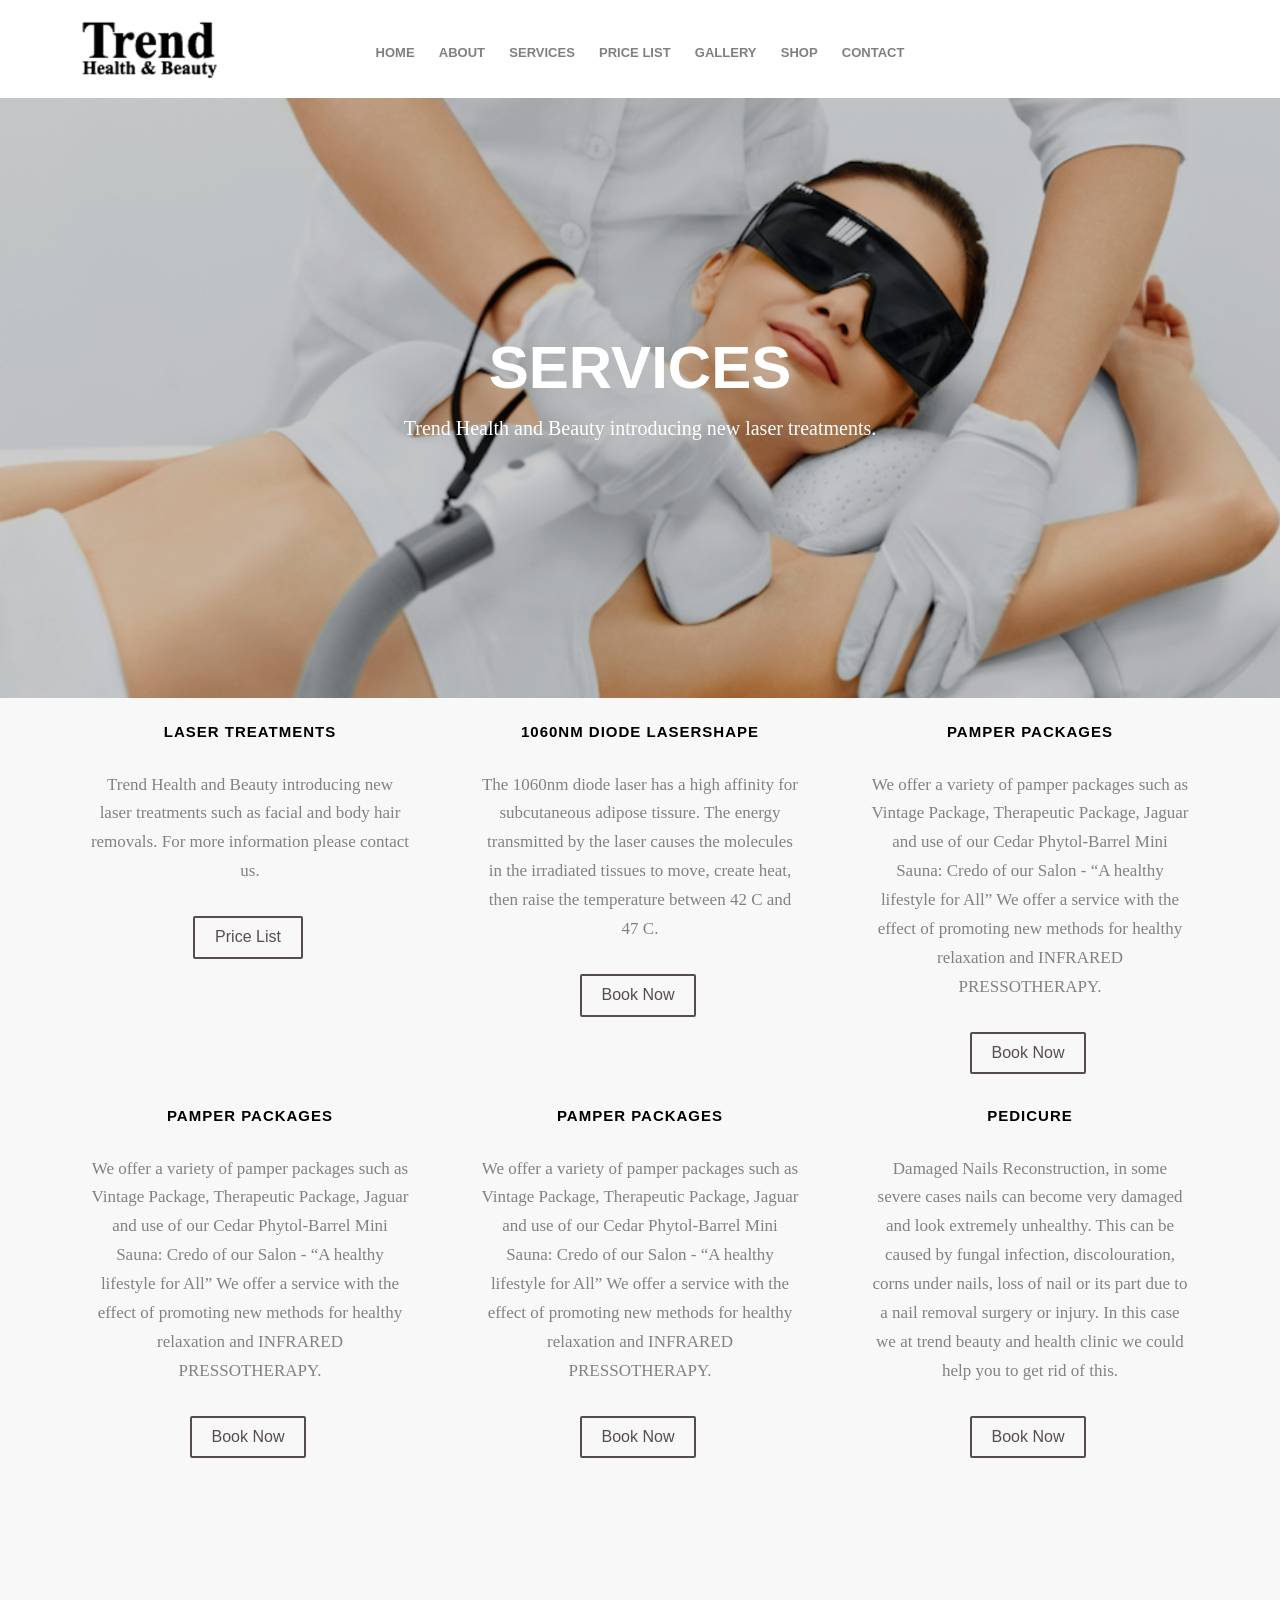
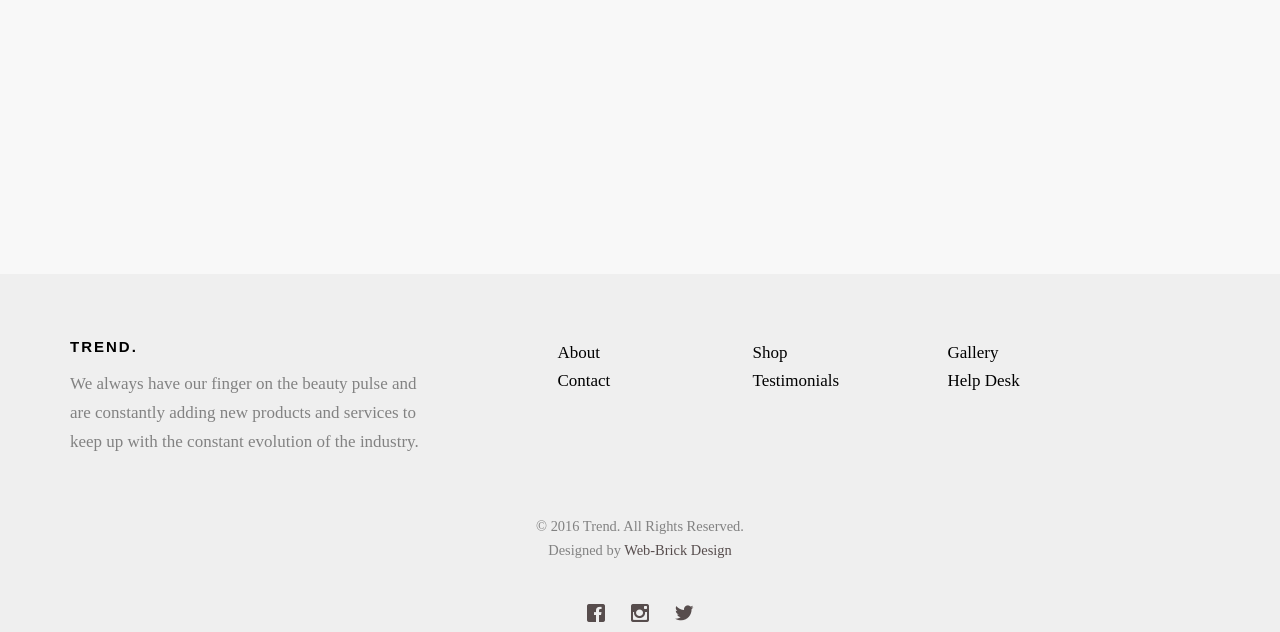
<file: services.html>
<!DOCTYPE html>
<html lang="en">
	<head>
		<meta charset="utf-8">
		<meta http-equiv="X-UA-Compatible" content="IE=edge">
		<title>Trend Health and Beauty</title>
		<meta name="viewport" content="width=device-width, initial-scale=1">
		<meta name="description" content="Trend Health and Beauty Salon/Clinic located in Cork City Ireland was founded in 2016 and since then it has been at the forefront of the beauty industry in Cork City. Our range of services and treatments have grown along with the salon/clinic to offer facials, spa treatments, waxing, treading, micro dermabrasion along with our core business of manicures and pedicures treatments such as fungal infection, dry skin removals and so on."
		/>
		<meta name="keywords" content="Trend, treand health and beauty clinic, salon, clinic, treatments, wax, beauty treatments, laser hair removals, laser scar removals, facials, tanning, spa treatments, micro dermabrasin, beauty treatments cork, cork city ireland, ireland, cork."
		/>
		<meta name="author" content="Jasmine Khalimova" />

		<!-- Facebook and Twitter integration -->
		<meta property="og:title" content="" />
		<meta property="og:image" content="" />
		<meta property="og:url" content="" />
		<meta property="og:site_name" content="" />
		<meta property="og:description" content="" />
		<meta name="twitter:title" content="" />
		<meta name="twitter:image" content="" />
		<meta name="twitter:url" content="" />
		<meta name="twitter:card" content="" />

		<!-- <link href="https://fonts.googleapis.com/css?family=Montserrat:400,700" rel="stylesheet"> -->
		<!-- <link href="https://fonts.googleapis.com/css?family=Playfair+Display:400,400i" rel="stylesheet"> -->

		<!-- Animate.css -->
		<link rel="stylesheet" href="css/animate.css">
		<!-- Icomoon Icon Fonts-->
		<link rel="stylesheet" href="css/icomoon.css">
		<!-- Bootstrap  -->
		<link rel="stylesheet" href="css/bootstrap.css">

		<!-- Flexslider  -->
		<link rel="stylesheet" href="css/flexslider.css">

		<!-- Owl Carousel  -->
		<link rel="stylesheet" href="css/owl.carousel.min.css">
		<link rel="stylesheet" href="css/owl.theme.default.min.css">

		<!-- Theme style  -->
		<link rel="stylesheet" href="css/style.css">

		<!-- Modernizr JS -->
		<script src="js/modernizr-2.6.2.min.js"></script>

		<!-- Google Tag Manager -->
		<script>
			(function(w,d,s,l,i){w[l]=w[l]||[];w[l].push({'gtm.start':
				new Date().getTime(),event:'gtm.js'});var f=d.getElementsByTagName(s)[0],
				j=d.createElement(s),dl=l!='dataLayer'?'&l='+l:'';j.async=true;j.src=
				'https://www.googletagmanager.com/gtm.js?id='+i+dl;f.parentNode.insertBefore(j,f);
				})(window,document,'script','dataLayer','GTM-PDGQQHR');
		</script>
		<!-- End Google Tag Manager -->

		<!-- Global site tag (gtag.js) - Google Analytics -->
		<script async src="https://www.googletagmanager.com/gtag/js?id=UA-108155460-1"></script>
		<script>
			window.dataLayer = window.dataLayer || [];
					function gtag(){dataLayer.push(arguments);}
					gtag('js', new Date());
			
					gtag('config', 'UA-108155460-1');
		</script>

		<!-- Mobile Specific Meta -->
		<meta name="viewport" content="width=device-width, initial-scale=1">

		<!-- Favicon -->
		<script type="text/javascript">
			//<![CDATA[
						try{if (!window.CloudFlare) {var CloudFlare=[{verbose:0,p:0,byc:0,owlid:"cf",bag2:1,mirage2:0,oracle:0,paths:{cloudflare:"/cdn-cgi/nexp/dok3v=1613a3a185/"},atok:"989df8da84c928cdfe7668013a28f52d",petok:"09af390e3462da134bc63163e8dee38e5fbaba9e-1499678326-1800",zone:"themefisher.com",rocket:"a",apps:{}}];document.write('<script type="text/javascript" src="//ajax.cloudflare.com/cdn-cgi/nexp/dok3v=85b614c0f6/cloudflare.min.js"><'+'\/script>');}}catch(e){};
						//]]>
		</script>
		<link rel="shortcut icon" type="image/x-icon" href="images/favicon.png" />

	</head>

	<body>

		<div class="fh5co-loader"></div>

		<div id="page">
			<nav class="fh5co-nav" role="navigation">
				<div class="container">
					<div class="row">
						<div class="col-md-3 col-xs-2">
							<div class="logo"> <a href="index.html"><img alt="" src="images/logo.png"></a></div>
						</div>
						<div class="col-md-6 col-xs-6 text-center menu-1">
							<ul>
								<li><a href="index.html">Home</a></li>
								<li><a href="about.html">About</a></li>
								<li><a href="services.html">Services</a></li>
								<li><a href="price.html">Price List</a></li>
								<li><a href="gallery.html">Gallery</a></li>
								<li><a href="product.html">Shop</a></li>
								<li><a href="contact.php">Contact</a></li>
							</ul>
						</div>
					</div>

				</div>
			</nav>

			<header id="fh5co-header" class="fh5co-cover fh5co-cover-sm" role="banner" style="background-image:url(images/services.jpg);">
				<div class="overlay"></div>
				<div class="container">
					<div class="row">
						<div class="col-md-8 col-md-offset-2 text-center">
							<div class="display-t">
								<div class="display-tc animate-box" data-animate-effect="fadeIn">
									<h1>Services</h1>
									<h2>Trend Health and Beauty introducing new laser treatments.</h2>
								</div>
							</div>
						</div>
					</div>
				</div>
			</header>

			<div id="fh5co-services" class="fh5co-bg-section">
				<div class="container">
					<div class="row">
						<div class="col-md-4 col-sm-4 text-center">
							<div class="feature-center animate-box" data-animate-effect="fadeIn">

								<h3>Laser Treatments</h3>
								<p>Trend Health and Beauty introducing new laser treatments such as facial and body hair removals. For more information please contact us.</p>
								<p><a href="price.html" class="btn btn-primary btn-outline">Price List</a></p>
							</div>
						</div>
						<div class="col-md-4 col-sm-4 text-center">
							<div class="feature-center animate-box" data-animate-effect="fadeIn">
								<h3>1060nm Diode Lasershape</h3>
								<p>The 1060nm diode laser has a high affinity for subcutaneous adipose tissure. The energy transmitted by the laser causes the molecules in the irradiated tissues to move, create heat, then raise the temperature between 42 C and
									47 C.
								</p>
								<p><a href="contact.php" class="btn btn-primary btn-outline">Book Now</a></p>
							</div>
						</div>
						<div class="col-md-4 col-sm-4 text-center">
							<div class="feature-center animate-box" data-animate-effect="fadeIn">
								<h3>Pamper Packages</h3>
								<p>We offer a variety of pamper packages such as Vintage Package, Therapeutic Package, Jaguar and use of our Cedar Phytol-Barrel Mini Sauna: Credo of our Salon - “A healthy lifestyle for All” We offer a service with the effect
									of promoting new methods for healthy relaxation and INFRARED PRESSOTHERAPY.</p>
								<p><a href="contact.php" class="btn btn-primary btn-outline">Book Now</a></p>
							</div>
						</div>
						<div class="col-md-4 col-sm-4 text-center">
							<div class="feature-center animate-box" data-animate-effect="fadeIn">
								<h3>Pamper Packages</h3>
								<p>We offer a variety of pamper packages such as Vintage Package, Therapeutic Package, Jaguar and use of our Cedar Phytol-Barrel Mini Sauna: Credo of our Salon - “A healthy lifestyle for All” We offer a service with the effect
									of promoting new methods for healthy relaxation and INFRARED PRESSOTHERAPY.</p>
								<p><a href="contact.php" class="btn btn-primary btn-outline">Book Now</a></p>
							</div>
						</div>
						<div class="col-md-4 col-sm-4 text-center">
							<div class="feature-center animate-box" data-animate-effect="fadeIn">
								<h3>Pamper Packages</h3>
								<p>We offer a variety of pamper packages such as Vintage Package, Therapeutic Package, Jaguar and use of our Cedar Phytol-Barrel Mini Sauna: Credo of our Salon - “A healthy lifestyle for All” We offer a service with the effect
									of promoting new methods for healthy relaxation and INFRARED PRESSOTHERAPY.</p>
								<p><a href="contact.php" class="btn btn-primary btn-outline">Book Now</a></p>
							</div>
						</div>
						<div class="col-md-4 col-sm-4 text-center">
							<div class="feature-center animate-box" data-animate-effect="fadeIn">

								<h3>Pedicure</h3>
								<p>Damaged Nails Reconstruction, in some severe cases nails can become very damaged and look extremely unhealthy. This can be caused by fungal infection, discolouration, corns under nails, loss of nail or its part due to a nail
									removal surgery or injury. In this case we at trend beauty and health clinic we could help you to get rid of this.</p>
								<p><a href="contact.php" class="btn btn-primary btn-outline">Book Now</a></p>
							</div>
						</div>
						<div class="col-md-4 col-sm-4 text-center">
							<div class="feature-center animate-box" data-animate-effect="fadeIn">
								<h3>Facials</h3>
								<p>Non-surgical facelift, electronic beauty treatment using the dermalift machine. This lifts the face by toning facial muscles, smoothing away fine lines and wrinkles and prevents sagging skin.</p>
								<p><a href="contact.php" class="btn btn-primary btn-outline">Book Now</a></p>
							</div>
						</div>
						<div class="col-md-4 col-sm-4 text-center">
							<div class="feature-center animate-box" data-animate-effect="fadeIn">

								<h3>Manicure</h3>
								<p>During nail reconstruction, a therapist will file down the nail and apply a therapeutic gel, after which UV-light treatment is applied which hardens the gel; resulting in a healthy looking nail. The entire process is completely
									pain-free thanks to the use of latest nail reconstruction technology.</p>
								<p><a href="contact.php" class="btn btn-primary btn-outline">Book Now</a></p>
							</div>
						</div>
						<div class="col-md-4 col-sm-4 text-center">
							<div class="feature-center animate-box" data-animate-effect="fadeIn">

								<h3>Wax</h3>
								<p>Our range of services and treatments have grown along with the salon to offer facials, spa treatments, waxing, threading, microdermabrasion along with our core business of manicures and pedicures.</p>
								<p><a href="contact.php" class="btn btn-primary btn-outline">Book Now</a></p>
							</div>
						</div>
					</div>
				</div>
			</div>

			<!--Footer-->
			<footer id="fh5co-footer" role="contentinfo">
				<div class="container">
					<div class="row row-pb-md">
						<div class="col-md-4 fh5co-widget">
							<h3>Trend.</h3>
							<p>We always have our finger on the beauty pulse and are constantly adding new products and services to keep up with the constant evolution of the industry.</p>
						</div>
						<div class="col-md-2 col-sm-4 col-xs-6 col-md-push-1">
							<ul class="fh5co-footer-links">
								<li><a href="about.html">About</a></li>
								<li><a href="contact.php">Contact</a></li>
							</ul>
						</div>

						<div class="col-md-2 col-sm-4 col-xs-6 col-md-push-1">
							<ul class="fh5co-footer-links">
								<li><a href="product.html">Shop</a></li>
								<li><a href="index.html">Testimonials</a></li>
							</ul>
						</div>

						<div class="col-md-2 col-sm-4 col-xs-6 col-md-push-1">
							<ul class="fh5co-footer-links">
								<li><a href="gallery.html">Gallery</a></li>
								<li><a href="contact.php">Help Desk</a></li>
							</ul>
						</div>
					</div>

					<div class="row copyright">
						<div class="col-md-12 text-center">
							<p>
								<small class="block">&copy; 2016 Trend. All Rights Reserved.</small>
								<small class="block">Designed by <a href="https://www.web-brickdesign.com/" target="_blank"> Web-Brick Design</a></small>
							</p>

							<ul class="fh5co-social-icons">
								<li><a href="https://www.facebook.com/Trend-Health-and-Beauty-495683657570829/?modal=admin_todo_tour" target="=_blank"><i class="icon-facebook"></i></a></li>
								<li><a href="https://www.instagram.com/trendhealthandbeautycork/" target="=_blank"><i class="icon-instagram"></i></a></li>
								<li><a href="https://twitter.com/TrendCork" target="=_blank"><i class="icon-twitter"></i></a></li>
							</ul>
						</div>
					</div>

				</div>
			</footer>
		</div>

		<div class="gototop js-top">
			<a href="#" class="js-gotop"><i class="icon-arrow-up"></i></a>
		</div>

		<!-- jQuery -->
		<script src="js/jquery.min.js"></script>
		<!-- jQuery Easing -->
		<script src="js/jquery.easing.1.3.js"></script>
		<!-- Bootstrap -->
		<script src="js/bootstrap.min.js"></script>
		<!-- Waypoints -->
		<script src="js/jquery.waypoints.min.js"></script>
		<!-- Carousel -->
		<script src="js/owl.carousel.min.js"></script>
		<!-- countTo -->
		<script src="js/jquery.countTo.js"></script>
		<!-- Flexslider -->
		<script src="js/jquery.flexslider-min.js"></script>
		<!-- Main -->
		<script src="js/main.js"></script>

	</body>
</html>
</file>
<file: css/icomoon.css>
@font-face {
  font-family: 'icomoon';
  src:  url('../fonts/icomoon/icomoon.eot?6iuir');
  src:  url('../fonts/icomoon/icomoon.eot?6iuir#iefix') format('embedded-opentype'),
    url('../fonts/icomoon/icomoon.ttf?6iuir') format('truetype'),
    url('../fonts/icomoon/icomoon.woff?6iuir') format('woff'),
    url('../fonts/icomoon/icomoon.svg?6iuir#icomoon') format('svg');
  font-weight: normal;
  font-style: normal;
}

[class^="icon-"], [class*=" icon-"] {
  /* use !important to prevent issues with browser extensions that change fonts */
  font-family: 'icomoon' !important;
  speak: none;
  font-style: normal;
  font-weight: normal;
  font-variant: normal;
  text-transform: none;
  line-height: 1;

  /* Better Font Rendering =========== */
  -webkit-font-smoothing: antialiased;
  -moz-osx-font-smoothing: grayscale;
}

.icon-eye:before {
  content: "\e000";
}
.icon-paper-clip:before {
  content: "\e001";
}
.icon-mail:before {
  content: "\e002";
}
.icon-toggle:before {
  content: "\e003";
}
.icon-layout:before {
  content: "\e004";
}
.icon-link:before {
  content: "\e005";
}
.icon-bell:before {
  content: "\e006";
}
.icon-lock:before {
  content: "\e007";
}
.icon-unlock:before {
  content: "\e008";
}
.icon-ribbon:before {
  content: "\e009";
}
.icon-image:before {
  content: "\e010";
}
.icon-signal:before {
  content: "\e011";
}
.icon-target:before {
  content: "\e012";
}
.icon-clipboard:before {
  content: "\e013";
}
.icon-clock:before {
  content: "\e014";
}
.icon-watch:before {
  content: "\e015";
}
.icon-air-play:before {
  content: "\e016";
}
.icon-camera:before {
  content: "\e017";
}
.icon-video:before {
  content: "\e018";
}
.icon-disc:before {
  content: "\e019";
}
.icon-printer:before {
  content: "\e020";
}
.icon-monitor:before {
  content: "\e021";
}
.icon-server:before {
  content: "\e022";
}
.icon-cog:before {
  content: "\e023";
}
.icon-heart:before {
  content: "\e024";
}
.icon-paragraph:before {
  content: "\e025";
}
.icon-align-justify:before {
  content: "\e026";
}
.icon-align-left:before {
  content: "\e027";
}
.icon-align-center:before {
  content: "\e028";
}
.icon-align-right:before {
  content: "\e029";
}
.icon-book:before {
  content: "\e030";
}
.icon-layers:before {
  content: "\e031";
}
.icon-stack:before {
  content: "\e032";
}
.icon-stack-2:before {
  content: "\e033";
}
.icon-paper:before {
  content: "\e034";
}
.icon-paper-stack:before {
  content: "\e035";
}
.icon-search:before {
  content: "\e036";
}
.icon-zoom-in:before {
  content: "\e037";
}
.icon-zoom-out:before {
  content: "\e038";
}
.icon-reply:before {
  content: "\e039";
}
.icon-circle-plus:before {
  content: "\e040";
}
.icon-circle-minus:before {
  content: "\e041";
}
.icon-circle-check:before {
  content: "\e042";
}
.icon-circle-cross:before {
  content: "\e043";
}
.icon-square-plus:before {
  content: "\e044";
}
.icon-square-minus:before {
  content: "\e045";
}
.icon-square-check:before {
  content: "\e046";
}
.icon-square-cross:before {
  content: "\e047";
}
.icon-microphone:before {
  content: "\e048";
}
.icon-record:before {
  content: "\e049";
}
.icon-skip-back:before {
  content: "\e050";
}
.icon-rewind:before {
  content: "\e051";
}
.icon-play:before {
  content: "\e052";
}
.icon-pause:before {
  content: "\e053";
}
.icon-stop:before {
  content: "\e054";
}
.icon-fast-forward:before {
  content: "\e055";
}
.icon-skip-forward:before {
  content: "\e056";
}
.icon-shuffle:before {
  content: "\e057";
}
.icon-repeat:before {
  content: "\e058";
}
.icon-folder:before {
  content: "\e059";
}
.icon-umbrella:before {
  content: "\e060";
}
.icon-moon:before {
  content: "\e061";
}
.icon-thermometer:before {
  content: "\e062";
}
.icon-drop:before {
  content: "\e063";
}
.icon-sun:before {
  content: "\e064";
}
.icon-cloud:before {
  content: "\e065";
}
.icon-cloud-upload:before {
  content: "\e066";
}
.icon-cloud-download:before {
  content: "\e067";
}
.icon-upload:before {
  content: "\e068";
}
.icon-download:before {
  content: "\e069";
}
.icon-location:before {
  content: "\e070";
}
.icon-location-2:before {
  content: "\e071";
}
.icon-map:before {
  content: "\e072";
}
.icon-battery:before {
  content: "\e073";
}
.icon-head:before {
  content: "\e074";
}
.icon-briefcase:before {
  content: "\e075";
}
.icon-speech-bubble:before {
  content: "\e076";
}
.icon-anchor:before {
  content: "\e077";
}
.icon-globe:before {
  content: "\e078";
}
.icon-box:before {
  content: "\e079";
}
.icon-reload:before {
  content: "\e080";
}
.icon-share:before {
  content: "\e081";
}
.icon-marquee:before {
  content: "\e082";
}
.icon-marquee-plus:before {
  content: "\e083";
}
.icon-marquee-minus:before {
  content: "\e084";
}
.icon-tag:before {
  content: "\e085";
}
.icon-power:before {
  content: "\e086";
}
.icon-command:before {
  content: "\e087";
}
.icon-alt:before {
  content: "\e088";
}
.icon-esc:before {
  content: "\e089";
}
.icon-bar-graph:before {
  content: "\e090";
}
.icon-bar-graph-2:before {
  content: "\e091";
}
.icon-pie-graph:before {
  content: "\e092";
}
.icon-star:before {
  content: "\e093";
}
.icon-arrow-left:before {
  content: "\e094";
}
.icon-arrow-right:before {
  content: "\e095";
}
.icon-arrow-up:before {
  content: "\e096";
}
.icon-arrow-down:before {
  content: "\e097";
}
.icon-volume:before {
  content: "\e098";
}
.icon-mute:before {
  content: "\e099";
}
.icon-content-right:before {
  content: "\e100";
}
.icon-content-left:before {
  content: "\e101";
}
.icon-grid:before {
  content: "\e102";
}
.icon-grid-2:before {
  content: "\e103";
}
.icon-columns:before {
  content: "\e104";
}
.icon-loader:before {
  content: "\e105";
}
.icon-bag:before {
  content: "\e106";
}
.icon-ban:before {
  content: "\e107";
}
.icon-flag:before {
  content: "\e108";
}
.icon-trash:before {
  content: "\e109";
}
.icon-expand:before {
  content: "\e110";
}
.icon-contract:before {
  content: "\e111";
}
.icon-maximize:before {
  content: "\e112";
}
.icon-minimize:before {
  content: "\e113";
}
.icon-plus:before {
  content: "\e114";
}
.icon-minus:before {
  content: "\e115";
}
.icon-check:before {
  content: "\e116";
}
.icon-cross:before {
  content: "\e117";
}
.icon-move:before {
  content: "\e118";
}
.icon-delete:before {
  content: "\e119";
}
.icon-menu:before {
  content: "\e120";
}
.icon-archive:before {
  content: "\e121";
}
.icon-inbox:before {
  content: "\e122";
}
.icon-outbox:before {
  content: "\e123";
}
.icon-file:before {
  content: "\e124";
}
.icon-file-add:before {
  content: "\e125";
}
.icon-file-subtract:before {
  content: "\e126";
}
.icon-help:before {
  content: "\e127";
}
.icon-open:before {
  content: "\e128";
}
.icon-ellipsis:before {
  content: "\e129";
}
.icon-add-to-list:before {
  content: "\e900";
}
.icon-classic-computer:before {
  content: "\e901";
}
.icon-controller-fast-backward:before {
  content: "\e902";
}
.icon-creative-commons-attribution:before {
  content: "\e903";
}
.icon-creative-commons-noderivs:before {
  content: "\e904";
}
.icon-creative-commons-noncommercial-eu:before {
  content: "\e905";
}
.icon-creative-commons-noncommercial-us:before {
  content: "\e906";
}
.icon-creative-commons-public-domain:before {
  content: "\e907";
}
.icon-creative-commons-remix:before {
  content: "\e908";
}
.icon-creative-commons-share:before {
  content: "\e909";
}
.icon-creative-commons-sharealike:before {
  content: "\e90a";
}
.icon-creative-commons:before {
  content: "\e90b";
}
.icon-document-landscape:before {
  content: "\e90c";
}
.icon-remove-user:before {
  content: "\e90d";
}
.icon-warning:before {
  content: "\e90e";
}
.icon-arrow-bold-down:before {
  content: "\e90f";
}
.icon-arrow-bold-left:before {
  content: "\e910";
}
.icon-arrow-bold-right:before {
  content: "\e911";
}
.icon-arrow-bold-up:before {
  content: "\e912";
}
.icon-arrow-down2:before {
  content: "\e913";
}
.icon-arrow-left2:before {
  content: "\e914";
}
.icon-arrow-long-down:before {
  content: "\e915";
}
.icon-arrow-long-left:before {
  content: "\e916";
}
.icon-arrow-long-right:before {
  content: "\e917";
}
.icon-arrow-long-up:before {
  content: "\e918";
}
.icon-arrow-right2:before {
  content: "\e919";
}
.icon-arrow-up2:before {
  content: "\e91a";
}
.icon-arrow-with-circle-down:before {
  content: "\e91b";
}
.icon-arrow-with-circle-left:before {
  content: "\e91c";
}
.icon-arrow-with-circle-right:before {
  content: "\e91d";
}
.icon-arrow-with-circle-up:before {
  content: "\e91e";
}
.icon-bookmark:before {
  content: "\e91f";
}
.icon-bookmarks:before {
  content: "\e920";
}
.icon-chevron-down:before {
  content: "\e921";
}
.icon-chevron-left:before {
  content: "\e922";
}
.icon-chevron-right:before {
  content: "\e923";
}
.icon-chevron-small-down:before {
  content: "\e924";
}
.icon-chevron-small-left:before {
  content: "\e925";
}
.icon-chevron-small-right:before {
  content: "\e926";
}
.icon-chevron-small-up:before {
  content: "\e927";
}
.icon-chevron-thin-down:before {
  content: "\e928";
}
.icon-chevron-thin-left:before {
  content: "\e929";
}
.icon-chevron-thin-right:before {
  content: "\e92a";
}
.icon-chevron-thin-up:before {
  content: "\e92b";
}
.icon-chevron-up:before {
  content: "\e92c";
}
.icon-chevron-with-circle-down:before {
  content: "\e92d";
}
.icon-chevron-with-circle-left:before {
  content: "\e92e";
}
.icon-chevron-with-circle-right:before {
  content: "\e92f";
}
.icon-chevron-with-circle-up:before {
  content: "\e930";
}
.icon-cloud2:before {
  content: "\e931";
}
.icon-controller-fast-forward:before {
  content: "\e932";
}
.icon-controller-jump-to-start:before {
  content: "\e933";
}
.icon-controller-next:before {
  content: "\e934";
}
.icon-controller-paus:before {
  content: "\e935";
}
.icon-controller-play:before {
  content: "\e936";
}
.icon-controller-record:before {
  content: "\e937";
}
.icon-controller-stop:before {
  content: "\e938";
}
.icon-controller-volume:before {
  content: "\e939";
}
.icon-dot-single:before {
  content: "\e93a";
}
.icon-dots-three-horizontal:before {
  content: "\e93b";
}
.icon-dots-three-vertical:before {
  content: "\e93c";
}
.icon-dots-two-horizontal:before {
  content: "\e93d";
}
.icon-dots-two-vertical:before {
  content: "\e93e";
}
.icon-download2:before {
  content: "\e93f";
}
.icon-emoji-flirt:before {
  content: "\e940";
}
.icon-flow-branch:before {
  content: "\e941";
}
.icon-flow-cascade:before {
  content: "\e942";
}
.icon-flow-line:before {
  content: "\e943";
}
.icon-flow-parallel:before {
  content: "\e944";
}
.icon-flow-tree:before {
  content: "\e945";
}
.icon-install:before {
  content: "\e946";
}
.icon-layers2:before {
  content: "\e947";
}
.icon-open-book:before {
  content: "\e948";
}
.icon-resize-100:before {
  content: "\e949";
}
.icon-resize-full-screen:before {
  content: "\e94a";
}
.icon-save:before {
  content: "\e94b";
}
.icon-select-arrows:before {
  content: "\e94c";
}
.icon-sound-mute:before {
  content: "\e94d";
}
.icon-sound:before {
  content: "\e94e";
}
.icon-trash2:before {
  content: "\e94f";
}
.icon-triangle-down:before {
  content: "\e950";
}
.icon-triangle-left:before {
  content: "\e951";
}
.icon-triangle-right:before {
  content: "\e952";
}
.icon-triangle-up:before {
  content: "\e953";
}
.icon-uninstall:before {
  content: "\e954";
}
.icon-upload-to-cloud:before {
  content: "\e955";
}
.icon-upload2:before {
  content: "\e956";
}
.icon-add-user:before {
  content: "\e957";
}
.icon-address:before {
  content: "\e958";
}
.icon-adjust:before {
  content: "\e959";
}
.icon-air:before {
  content: "\e95a";
}
.icon-aircraft-landing:before {
  content: "\e95b";
}
.icon-aircraft-take-off:before {
  content: "\e95c";
}
.icon-aircraft:before {
  content: "\e95d";
}
.icon-align-bottom:before {
  content: "\e95e";
}
.icon-align-horizontal-middle:before {
  content: "\e95f";
}
.icon-align-left2:before {
  content: "\e960";
}
.icon-align-right2:before {
  content: "\e961";
}
.icon-align-top:before {
  content: "\e962";
}
.icon-align-vertical-middle:before {
  content: "\e963";
}
.icon-archive2:before {
  content: "\e964";
}
.icon-area-graph:before {
  content: "\e965";
}
.icon-attachment:before {
  content: "\e966";
}
.icon-awareness-ribbon:before {
  content: "\e967";
}
.icon-back-in-time:before {
  content: "\e968";
}
.icon-back:before {
  content: "\e969";
}
.icon-bar-graph2:before {
  content: "\e96a";
}
.icon-battery2:before {
  content: "\e96b";
}
.icon-beamed-note:before {
  content: "\e96c";
}
.icon-bell2:before {
  content: "\e96d";
}
.icon-blackboard:before {
  content: "\e96e";
}
.icon-block:before {
  content: "\e96f";
}
.icon-book2:before {
  content: "\e970";
}
.icon-bowl:before {
  content: "\e971";
}
.icon-box2:before {
  content: "\e972";
}
.icon-briefcase2:before {
  content: "\e973";
}
.icon-browser:before {
  content: "\e974";
}
.icon-brush:before {
  content: "\e975";
}
.icon-bucket:before {
  content: "\e976";
}
.icon-cake:before {
  content: "\e977";
}
.icon-calculator:before {
  content: "\e978";
}
.icon-calendar:before {
  content: "\e979";
}
.icon-camera2:before {
  content: "\e97a";
}
.icon-ccw:before {
  content: "\e97b";
}
.icon-chat:before {
  content: "\e97c";
}
.icon-check2:before {
  content: "\e97d";
}
.icon-circle-with-cross:before {
  content: "\e97e";
}
.icon-circle-with-minus:before {
  content: "\e97f";
}
.icon-circle-with-plus:before {
  content: "\e980";
}
.icon-circle:before {
  content: "\e981";
}
.icon-circular-graph:before {
  content: "\e982";
}
.icon-clapperboard:before {
  content: "\e983";
}
.icon-clipboard2:before {
  content: "\e984";
}
.icon-clock2:before {
  content: "\e985";
}
.icon-code:before {
  content: "\e986";
}
.icon-cog2:before {
  content: "\e987";
}
.icon-colours:before {
  content: "\e988";
}
.icon-compass:before {
  content: "\e989";
}
.icon-copy:before {
  content: "\e98a";
}
.icon-credit-card:before {
  content: "\e98b";
}
.icon-credit:before {
  content: "\e98c";
}
.icon-cross2:before {
  content: "\e98d";
}
.icon-cup:before {
  content: "\e98e";
}
.icon-cw:before {
  content: "\e98f";
}
.icon-cycle:before {
  content: "\e990";
}
.icon-database:before {
  content: "\e991";
}
.icon-dial-pad:before {
  content: "\e992";
}
.icon-direction:before {
  content: "\e993";
}
.icon-document:before {
  content: "\e994";
}
.icon-documents:before {
  content: "\e995";
}
.icon-drink:before {
  content: "\e996";
}
.icon-drive:before {
  content: "\e997";
}
.icon-drop2:before {
  content: "\e998";
}
.icon-edit:before {
  content: "\e999";
}
.icon-email:before {
  content: "\e99a";
}
.icon-emoji-happy:before {
  content: "\e99b";
}
.icon-emoji-neutral:before {
  content: "\e99c";
}
.icon-emoji-sad:before {
  content: "\e99d";
}
.icon-erase:before {
  content: "\e99e";
}
.icon-eraser:before {
  content: "\e99f";
}
.icon-export:before {
  content: "\e9a0";
}
.icon-eye2:before {
  content: "\e9a1";
}
.icon-feather:before {
  content: "\e9a2";
}
.icon-flag2:before {
  content: "\e9a3";
}
.icon-flash:before {
  content: "\e9a4";
}
.icon-flashlight:before {
  content: "\e9a5";
}
.icon-flat-brush:before {
  content: "\e9a6";
}
.icon-folder-images:before {
  content: "\e9a7";
}
.icon-folder-music:before {
  content: "\e9a8";
}
.icon-folder-video:before {
  content: "\e9a9";
}
.icon-folder2:before {
  content: "\e9aa";
}
.icon-forward:before {
  content: "\e9ab";
}
.icon-funnel:before {
  content: "\e9ac";
}
.icon-game-controller:before {
  content: "\e9ad";
}
.icon-gauge:before {
  content: "\e9ae";
}
.icon-globe2:before {
  content: "\e9af";
}
.icon-graduation-cap:before {
  content: "\e9b0";
}
.icon-grid2:before {
  content: "\e9b1";
}
.icon-hair-cross:before {
  content: "\e9b2";
}
.icon-hand:before {
  content: "\e9b3";
}
.icon-heart-outlined:before {
  content: "\e9b4";
}
.icon-heart2:before {
  content: "\e9b5";
}
.icon-help-with-circle:before {
  content: "\e9b6";
}
.icon-help2:before {
  content: "\e9b7";
}
.icon-home:before {
  content: "\e9b8";
}
.icon-hour-glass:before {
  content: "\e9b9";
}
.icon-image-inverted:before {
  content: "\e9ba";
}
.icon-image2:before {
  content: "\e9bb";
}
.icon-images:before {
  content: "\e9bc";
}
.icon-inbox2:before {
  content: "\e9bd";
}
.icon-infinity:before {
  content: "\e9be";
}
.icon-info-with-circle:before {
  content: "\e9bf";
}
.icon-info:before {
  content: "\e9c0";
}
.icon-key:before {
  content: "\e9c1";
}
.icon-keyboard:before {
  content: "\e9c2";
}
.icon-lab-flask:before {
  content: "\e9c3";
}
.icon-landline:before {
  content: "\e9c4";
}
.icon-language:before {
  content: "\e9c5";
}
.icon-laptop:before {
  content: "\e9c6";
}
.icon-leaf:before {
  content: "\e9c7";
}
.icon-level-down:before {
  content: "\e9c8";
}
.icon-level-up:before {
  content: "\e9c9";
}
.icon-lifebuoy:before {
  content: "\e9ca";
}
.icon-light-bulb:before {
  content: "\e9cb";
}
.icon-light-down:before {
  content: "\e9cc";
}
.icon-light-up:before {
  content: "\e9cd";
}
.icon-line-graph:before {
  content: "\e9ce";
}
.icon-link2:before {
  content: "\e9cf";
}
.icon-list:before {
  content: "\e9d0";
}
.icon-location-pin:before {
  content: "\e9d1";
}
.icon-location2:before {
  content: "\e9d2";
}
.icon-lock-open:before {
  content: "\e9d3";
}
.icon-lock2:before {
  content: "\e9d4";
}
.icon-log-out:before {
  content: "\e9d5";
}
.icon-login:before {
  content: "\e9d6";
}
.icon-loop:before {
  content: "\e9d7";
}
.icon-magnet:before {
  content: "\e9d8";
}
.icon-magnifying-glass:before {
  content: "\e9d9";
}
.icon-mail2:before {
  content: "\e9da";
}
.icon-man:before {
  content: "\e9db";
}
.icon-map2:before {
  content: "\e9dc";
}
.icon-mask:before {
  content: "\e9dd";
}
.icon-medal:before {
  content: "\e9de";
}
.icon-megaphone:before {
  content: "\e9df";
}
.icon-menu2:before {
  content: "\e9e0";
}
.icon-message:before {
  content: "\e9e1";
}
.icon-mic:before {
  content: "\e9e2";
}
.icon-minus2:before {
  content: "\e9e3";
}
.icon-mobile:before {
  content: "\e9e4";
}
.icon-modern-mic:before {
  content: "\e9e5";
}
.icon-moon2:before {
  content: "\e9e6";
}
.icon-mouse:before {
  content: "\e9e7";
}
.icon-music:before {
  content: "\e9e8";
}
.icon-network:before {
  content: "\e9e9";
}
.icon-new-message:before {
  content: "\e9ea";
}
.icon-new:before {
  content: "\e9eb";
}
.icon-news:before {
  content: "\e9ec";
}
.icon-note:before {
  content: "\e9ed";
}
.icon-notification:before {
  content: "\e9ee";
}
.icon-old-mobile:before {
  content: "\e9ef";
}
.icon-old-phone:before {
  content: "\e9f0";
}
.icon-palette:before {
  content: "\e9f1";
}
.icon-paper-plane:before {
  content: "\e9f2";
}
.icon-pencil:before {
  content: "\e9f3";
}
.icon-phone:before {
  content: "\e9f4";
}
.icon-pie-chart:before {
  content: "\e9f5";
}
.icon-pin:before {
  content: "\e9f6";
}
.icon-plus2:before {
  content: "\e9f7";
}
.icon-popup:before {
  content: "\e9f8";
}
.icon-power-plug:before {
  content: "\e9f9";
}
.icon-price-ribbon:before {
  content: "\e9fa";
}
.icon-price-tag:before {
  content: "\e9fb";
}
.icon-print:before {
  content: "\e9fc";
}
.icon-progress-empty:before {
  content: "\e9fd";
}
.icon-progress-full:before {
  content: "\e9fe";
}
.icon-progress-one:before {
  content: "\e9ff";
}
.icon-progress-two:before {
  content: "\ea00";
}
.icon-publish:before {
  content: "\ea01";
}
.icon-quote:before {
  content: "\ea02";
}
.icon-radio:before {
  content: "\ea03";
}
.icon-reply-all:before {
  content: "\ea04";
}
.icon-reply2:before {
  content: "\ea05";
}
.icon-retweet:before {
  content: "\ea06";
}
.icon-rocket:before {
  content: "\ea07";
}
.icon-round-brush:before {
  content: "\ea08";
}
.icon-rss:before {
  content: "\ea09";
}
.icon-ruler:before {
  content: "\ea0a";
}
.icon-scissors:before {
  content: "\ea0b";
}
.icon-share-alternitive:before {
  content: "\ea0c";
}
.icon-share2:before {
  content: "\ea0d";
}
.icon-shareable:before {
  content: "\ea0e";
}
.icon-shield:before {
  content: "\ea0f";
}
.icon-shop:before {
  content: "\ea10";
}
.icon-shopping-bag:before {
  content: "\ea11";
}
.icon-shopping-basket:before {
  content: "\ea12";
}
.icon-shopping-cart:before {
  content: "\ea13";
}
.icon-shuffle2:before {
  content: "\ea14";
}
.icon-signal2:before {
  content: "\ea15";
}
.icon-sound-mix:before {
  content: "\ea16";
}
.icon-sports-club:before {
  content: "\ea17";
}
.icon-spreadsheet:before {
  content: "\ea18";
}
.icon-squared-cross:before {
  content: "\ea19";
}
.icon-squared-minus:before {
  content: "\ea1a";
}
.icon-squared-plus:before {
  content: "\ea1b";
}
.icon-star-outlined:before {
  content: "\ea1c";
}
.icon-star2:before {
  content: "\ea1d";
}
.icon-stopwatch:before {
  content: "\ea1e";
}
.icon-suitcase:before {
  content: "\ea1f";
}
.icon-swap:before {
  content: "\ea20";
}
.icon-sweden:before {
  content: "\ea21";
}
.icon-switch:before {
  content: "\ea22";
}
.icon-tablet:before {
  content: "\ea23";
}
.icon-tag2:before {
  content: "\ea24";
}
.icon-text-document-inverted:before {
  content: "\ea25";
}
.icon-text-document:before {
  content: "\ea26";
}
.icon-text:before {
  content: "\ea27";
}
.icon-thermometer2:before {
  content: "\ea28";
}
.icon-thumbs-down:before {
  content: "\ea29";
}
.icon-thumbs-up:before {
  content: "\ea2a";
}
.icon-thunder-cloud:before {
  content: "\ea2b";
}
.icon-ticket:before {
  content: "\ea2c";
}
.icon-time-slot:before {
  content: "\ea2d";
}
.icon-tools:before {
  content: "\ea2e";
}
.icon-traffic-cone:before {
  content: "\ea2f";
}
.icon-tree:before {
  content: "\ea30";
}
.icon-trophy:before {
  content: "\ea31";
}
.icon-tv:before {
  content: "\ea32";
}
.icon-typing:before {
  content: "\ea33";
}
.icon-unread:before {
  content: "\ea34";
}
.icon-untag:before {
  content: "\ea35";
}
.icon-user:before {
  content: "\ea36";
}
.icon-users:before {
  content: "\ea37";
}
.icon-v-card:before {
  content: "\ea38";
}
.icon-video2:before {
  content: "\ea39";
}
.icon-vinyl:before {
  content: "\ea3a";
}
.icon-voicemail:before {
  content: "\ea3b";
}
.icon-wallet:before {
  content: "\ea3c";
}
.icon-water:before {
  content: "\ea3d";
}
.icon-px-with-circle:before {
  content: "\ea3e";
}
.icon-px:before {
  content: "\ea3f";
}
.icon-basecamp:before {
  content: "\ea40";
}
.icon-behance:before {
  content: "\ea41";
}
.icon-creative-cloud:before {
  content: "\ea42";
}
.icon-dropbox:before {
  content: "\ea43";
}
.icon-evernote:before {
  content: "\ea44";
}
.icon-flattr:before {
  content: "\ea45";
}
.icon-foursquare:before {
  content: "\ea46";
}
.icon-google-drive:before {
  content: "\ea47";
}
.icon-google-hangouts:before {
  content: "\ea48";
}
.icon-grooveshark:before {
  content: "\ea49";
}
.icon-icloud:before {
  content: "\ea4a";
}
.icon-mixi:before {
  content: "\ea4b";
}
.icon-onedrive:before {
  content: "\ea4c";
}
.icon-paypal:before {
  content: "\ea4d";
}
.icon-picasa:before {
  content: "\ea4e";
}
.icon-qq:before {
  content: "\ea4f";
}
.icon-rdio-with-circle:before {
  content: "\ea50";
}
.icon-renren:before {
  content: "\ea51";
}
.icon-scribd:before {
  content: "\ea52";
}
.icon-sina-weibo:before {
  content: "\ea53";
}
.icon-skype-with-circle:before {
  content: "\ea54";
}
.icon-skype:before {
  content: "\ea55";
}
.icon-slideshare:before {
  content: "\ea56";
}
.icon-smashing:before {
  content: "\ea57";
}
.icon-soundcloud:before {
  content: "\ea58";
}
.icon-spotify-with-circle:before {
  content: "\ea59";
}
.icon-spotify:before {
  content: "\ea5a";
}
.icon-swarm:before {
  content: "\ea5b";
}
.icon-vine-with-circle:before {
  content: "\ea5c";
}
.icon-vine:before {
  content: "\ea5d";
}
.icon-vk-alternitive:before {
  content: "\ea5e";
}
.icon-vk-with-circle:before {
  content: "\ea5f";
}
.icon-vk:before {
  content: "\ea60";
}
.icon-xing-with-circle:before {
  content: "\ea61";
}
.icon-xing:before {
  content: "\ea62";
}
.icon-yelp:before {
  content: "\ea63";
}
.icon-dribbble-with-circle:before {
  content: "\ea64";
}
.icon-dribbble:before {
  content: "\ea65";
}
.icon-facebook-with-circle:before {
  content: "\ea66";
}
.icon-facebook:before {
  content: "\ea67";
}
.icon-flickr-with-circle:before {
  content: "\ea68";
}
.icon-flickr:before {
  content: "\ea69";
}
.icon-github-with-circle:before {
  content: "\ea6a";
}
.icon-github:before {
  content: "\ea6b";
}
.icon-google-with-circle:before {
  content: "\ea6c";
}
.icon-google:before {
  content: "\ea6d";
}
.icon-instagram-with-circle:before {
  content: "\ea6e";
}
.icon-instagram:before {
  content: "\ea6f";
}
.icon-lastfm-with-circle:before {
  content: "\ea70";
}
.icon-lastfm:before {
  content: "\ea71";
}
.icon-linkedin-with-circle:before {
  content: "\ea72";
}
.icon-linkedin:before {
  content: "\ea73";
}
.icon-pinterest-with-circle:before {
  content: "\ea74";
}
.icon-pinterest:before {
  content: "\ea75";
}
.icon-rdio:before {
  content: "\ea76";
}
.icon-stumbleupon-with-circle:before {
  content: "\ea77";
}
.icon-stumbleupon:before {
  content: "\ea78";
}
.icon-tumblr-with-circle:before {
  content: "\ea79";
}
.icon-tumblr:before {
  content: "\ea7a";
}
.icon-twitter-with-circle:before {
  content: "\ea7b";
}
.icon-twitter:before {
  content: "\ea7c";
}
.icon-vimeo-with-circle:before {
  content: "\ea7d";
}
.icon-vimeo:before {
  content: "\ea7e";
}
.icon-youtube-with-circle:before {
  content: "\ea7f";
}
.icon-youtube:before {
  content: "\ea80";
}
</file>
<file: css/flexslider.css>
.flex-container a:hover,
.flex-slider a:hover {
  outline: none;
}
.slides,
.slides > li,
.flex-control-nav,
.flex-direction-nav {
  margin: 0;
  padding: 0;
  list-style: none;
}
.flex-pauseplay span {
  text-transform: capitalize;
}

.flexslider {
  margin: 0;
  padding: 0;
}
.flexslider .slides > li {
  display: none;
  -webkit-backface-visibility: hidden;
}
.flexslider .slides img {
  width: 100%;
  display: block;
}
.flexslider .slides:after {
  /*content: "\0020";*/
  display: block;
  clear: both;
  visibility: hidden;
  line-height: 0;
  height: 0;
}
html[xmlns] .flexslider .slides {
  display: block;
}
* html .flexslider .slides {
  height: 1%;
}
.no-js .flexslider .slides > li:first-child {
  display: block;
}

.flexslider {
  margin: 0 0 60px;
  background: #ffffff;
  border: 4px solid #ffffff;
  position: relative;
  zoom: 1;
  -webkit-border-radius: 4px;
  -moz-border-radius: 4px;
  border-radius: 4px;
  -webkit-box-shadow: '' 0 1px 4px rgba(0, 0, 0, 0.2);
  -moz-box-shadow: '' 0 1px 4px rgba(0, 0, 0, 0.2);
  -o-box-shadow: '' 0 1px 4px rgba(0, 0, 0, 0.2);
  box-shadow: '' 0 1px 4px rgba(0, 0, 0, 0.2);
}
.flexslider .slides {
  zoom: 1;
}
.flexslider .slides img {
  height: auto;
  -moz-user-select: none;
}
.flex-viewport {
  max-height: 2000px;
  -webkit-transition: all 1s ease;
  -moz-transition: all 1s ease;
  -ms-transition: all 1s ease;
  -o-transition: all 1s ease;
  transition: all 1s ease;
}
.loading .flex-viewport {
  max-height: 300px;
}
.carousel li {
  margin-right: 5px;
}
.flex-direction-nav {
  *height: 0;
}
.flex-direction-nav a {
  text-decoration: none;
  display: block;
  width: 40px;
  height: 40px;
  margin: -20px 0 0;
  position: absolute;
  top: 50%;
  z-index: 10;
  overflow: hidden;
  opacity: 0;
  cursor: pointer;
  color: rgba(0, 0, 0, 0.8);
  text-shadow: 1px 1px 0 rgba(255, 255, 255, 0.3);
  -webkit-transition: all 0.3s ease-in-out;
  -moz-transition: all 0.3s ease-in-out;
  -ms-transition: all 0.3s ease-in-out;
  -o-transition: all 0.3s ease-in-out;
  transition: all 0.3s ease-in-out;
}
.flex-direction-nav a:before {
  font-family: "flexslider-icon";
  font-size: 40px;
  display: inline-block;
  content: '\f001';
  color: rgba(0, 0, 0, 0.8);
  text-shadow: 1px 1px 0 rgba(255, 255, 255, 0.3);
}
.flex-direction-nav a.flex-next:before {
  content: '\f002';
}
.flex-direction-nav .flex-prev {
  left: -50px;
}
.flex-direction-nav .flex-next {
  right: -50px;
  text-align: right;
}
.flexslider:hover .flex-direction-nav .flex-prev {
  opacity: 0.7;
  left: 10px;
}
.flexslider:hover .flex-direction-nav .flex-prev:hover {
  opacity: 1;
}
.flexslider:hover .flex-direction-nav .flex-next {
  opacity: 0.7;
  right: 10px;
}
.flexslider:hover .flex-direction-nav .flex-next:hover {
  opacity: 1;
}
.flex-direction-nav .flex-disabled {
  opacity: 0!important;
  filter: alpha(opacity=0);
  cursor: default;
  z-index: -1;
}
.flex-pauseplay a {
  display: block;
  width: 20px;
  height: 20px;
  position: absolute;
  bottom: 5px;
  left: 10px;
  opacity: 0.8;
  z-index: 10;
  overflow: hidden;
  cursor: pointer;
  color: #000;
}
.flex-pauseplay a:before {
  font-family: "flexslider-icon";
  font-size: 20px;
  display: inline-block;
  content: '\f004';
}
.flex-pauseplay a:hover {
  opacity: 1;
}
.flex-pauseplay a.flex-play:before {
  content: '\f003';
}
.flex-control-nav {
  width: 100%;
  position: absolute;
  bottom: -40px;
  text-align: center;
}
.flex-control-nav li {
  margin: 0 6px;
  display: inline-block;
  zoom: 1;
  *display: inline;
}
.flex-control-paging li a {
  width: 11px;
  height: 11px;
  display: block;
  background: #666;
  background: rgba(0, 0, 0, 0.5);
  cursor: pointer;
  text-indent: -9999px;
  -webkit-box-shadow: inset 0 0 3px rgba(0, 0, 0, 0.3);
  -moz-box-shadow: inset 0 0 3px rgba(0, 0, 0, 0.3);
  -o-box-shadow: inset 0 0 3px rgba(0, 0, 0, 0.3);
  box-shadow: inset 0 0 3px rgba(0, 0, 0, 0.3);
  -webkit-border-radius: 20px;
  -moz-border-radius: 20px;
  border-radius: 20px;
}
.flex-control-paging li a:hover {
  background: #333;
  background: rgba(0, 0, 0, 0.7);
}
.flex-control-paging li a.flex-active {
  background: #000;
  background: rgba(0, 0, 0, 0.9);
  cursor: default;
}
.flex-control-thumbs {
  margin: 5px 0 0;
  position: static;
  overflow: hidden;
}
.flex-control-thumbs li {
  width: 25%;
  float: left;
  margin: 0;
}
.flex-control-thumbs img {
  width: 100%;
  height: auto;
  display: block;
  opacity: .7;
  cursor: pointer;
  -moz-user-select: none;
  -webkit-transition: all 1s ease;
  -moz-transition: all 1s ease;
  -ms-transition: all 1s ease;
  -o-transition: all 1s ease;
  transition: all 1s ease;
}
.flex-control-thumbs img:hover {
  opacity: 1;
}
.flex-control-thumbs .flex-active {
  opacity: 1;
  cursor: default;
}

@media screen and (max-width: 860px) {
  .flex-direction-nav .flex-prev {
    opacity: 1;
    left: 10px;
  }
  .flex-direction-nav .flex-next {
    opacity: 1;
    right: 10px;
  }
}
</file>
<file: css/style.css>
@font-face {
  font-family: 'icomoon';
  src: url("../fonts/icomoon/icomoon.eot?srf3rx");
  src: url("../fonts/icomoon/icomoon.eot?srf3rx#iefix") format("embedded-opentype"), url("../fonts/icomoon/icomoon.ttf?srf3rx") format("truetype"), url("../fonts/icomoon/icomoon.woff?srf3rx") format("woff"), url("../fonts/icomoon/icomoon.svg?srf3rx#icomoon") format("svg");
  font-weight: normal;
  font-style: normal;
}
body {
  font-family: "Playfair Display", serif;
  font-weight: 400;
  font-size: 17px;
  line-height: 1.7;
  color: #828282;
  background: #fff;
}

#page {
  position: relative;
  overflow-x: hidden;
  width: 100%;
  height: 100%;
  -webkit-transition: 0.5s;
  -o-transition: 0.5s;
  transition: 0.5s;
}
.offcanvas #page {
  overflow: hidden;
  position: absolute;
}
.price_list_title{
  text-align: center;
}
.laser_both{
  display: inline-block;
  width: 85%;
  margin-top: 3%;
}
.women_laser_price{
  float: left;
  margin-left: 18%;
}
.men_laser_price{
  float: right;
}
.offcanvas #page:after {
  -webkit-transition: 2s;
  -o-transition: 2s;
  transition: 2s;
  position: absolute;
  top: 0;
  right: 0;
  bottom: 0;
  left: 0;
  z-index: 101;
  background: rgba(0, 0, 0, 0.7);
  content: "";
}

a {
  color: #574d4d;
  -webkit-transition: 0.5s;
  -o-transition: 0.5s;
  transition: 0.5s;
}
a:hover, a:active, a:focus {
  color: #574d4d;
  outline: none;
  text-decoration: none;
}

p {
  margin-bottom: 40px;
}

h1, h2, h3, h4, h5, h6, figure {
  color: #000;
  font-family: "Montserrat", Arial, sans-serif;
  font-weight: 400;
  margin: 0 0 20px 0;
}

::-webkit-selection {
  color: #fff;
  background: #574d4d;
}

::-moz-selection {
  color: #fff;
  background: #574d4d;
}

::selection {
  color: #fff;
  background: #574d4d;
}

.fh5co-nav {
  padding: 18px 0;
  background: #fff;
  font-weight: 600;
}
@media screen and (max-width: 768px) {
  .fh5co-nav {
    padding: 20px 0;
  }
}
.fh5co-nav #fh5co-logo {
  font-size: 20px;
  margin: 0;
  padding: 0;
  text-transform: uppercase;
  font-weight: bold;
  font-family: "Montserrat", Arial, sans-serif;

}
.fh5co-nav a {
  padding: 5px 10px;
  color: #000;
}
@media screen and (max-width: 768px) {
  .fh5co-nav .menu-1, .fh5co-nav .menu-2 {
    display: none;
  }
}
.fh5co-nav .menu-2 li.search {
  float: left;
  width: 83%;
  font-family: "Playfair Display", serif;
  -webkit-transition: 0.3s;
  -o-transition: 0.3s;
  transition: 0.3s;
  padding: 0;
  margin: -5px 0 0 0;
}
.fh5co-nav .menu-2 li input[type=text] {
  padding: 6px 10px;
  width: 40%;
  border: none;
  float: right;
  font-size: 13px;
  margin-top: 4px;
  -webkit-transition: 0.3s;
  -o-transition: 0.3s;
  transition: 0.3s;
}
.fh5co-nav .menu-2 li input[type=text]:focus {
  width: 100%;
  outline: none;
  border-bottom: 1px solid rgba(0, 0, 0, 0.1);
}
.fh5co-nav .menu-2 li button {
  margin-top: 4px;
  padding: 5px;
  background: transparent;
  border: none;
}
.fh5co-nav .menu-2 li button i {
  color: rgba(0, 0, 0, 0.5);
}
.fh5co-nav .menu-2 li button:hover, .fh5co-nav .menu-2 li button:focus {
  background: transparent !important;
}
.fh5co-nav .menu-2 li button:hover i, .fh5co-nav .menu-2 li button:focus i {
  color: black;
}
.fh5co-nav .menu-2 li.shopping-cart {
  float: right;
}
.fh5co-nav .menu-2 li a.cart {
  color: black;
}
.fh5co-nav .menu-2 li a.cart span {
  position: relative;
}
.fh5co-nav .menu-2 li a.cart span small {
  position: absolute;
  top: -20px;
  right: -15px;
  padding: 10px 6px;
  line-height: 0;
  font-size: 11px;
  background: #574d4d;
  color: white;
  -webkit-border-radius: 50%;
  -moz-border-radius: 50%;
  -ms-border-radius: 50%;
  border-radius: 50%;
}
.fh5co-nav ul {
  padding: 0;
  margin: 0;
  margin-top: 20px;
}
.fh5co-nav ul li {
  padding: 0;
  margin: 0;
  list-style: none;
  display: inline-block;
  font-family: "Montserrat", Arial, sans-serif;
}
.fh5co-nav ul li a {
  font-size: 13px;
  padding: 30px 10px;
  text-transform: uppercase;
  color: rgba(0, 0, 0, 0.5);
  -webkit-transition: 0.5s;
  -o-transition: 0.5s;
  transition: 0.5s;
}
.fh5co-nav ul li a:hover, .fh5co-nav ul li a:focus, .fh5co-nav ul li a:active {
  color: black;
}
.fh5co-nav ul li a.cart {
  color: black;
}
.fh5co-nav ul li a.cart span {
  position: relative;
}
.fh5co-nav ul li a.cart span small {
  position: absolute;
  top: -20px;
  right: -15px;
  padding: 10px 6px;
  line-height: 0;
  font-size: 11px;
  background: #574d4d;
  color: white;
  -webkit-border-radius: 50%;
  -moz-border-radius: 50%;
  -ms-border-radius: 50%;
  border-radius: 50%;
}
.fh5co-nav ul li.has-dropdown {
  position: relative;
}
.fh5co-nav ul li.has-dropdown .dropdown {
  width: 150px;
  -webkit-box-shadow: 0px 14px 33px -9px rgba(0, 0, 0, 0.75);
  -moz-box-shadow: 0px 14px 33px -9px rgba(0, 0, 0, 0.75);
  box-shadow: 0px 14px 33px -9px rgba(0, 0, 0, 0.75);
  z-index: 1002;
  visibility: hidden;
  opacity: 0;
  position: absolute;
  top: 40px;
  left: 0;
  text-align: left;
  background: #000;
  padding: 20px;
  -webkit-border-radius: 4px;
  -moz-border-radius: 4px;
  -ms-border-radius: 4px;
  border-radius: 4px;
  -webkit-transition: 0s;
  -o-transition: 0s;
  transition: 0s;
}
.fh5co-nav ul li.has-dropdown .dropdown:before {
  bottom: 100%;
  left: 40px;
  border: solid transparent;
  content: " ";
  height: 0;
  width: 0;
  position: absolute;
  pointer-events: none;
  border-bottom-color: #000;
  border-width: 8px;
  margin-left: -8px;
}
.fh5co-nav ul li.has-dropdown .dropdown li {
  display: block;
  margin-bottom: 7px;
}
.fh5co-nav ul li.has-dropdown .dropdown li:last-child {
  margin-bottom: 0;
}
.fh5co-nav ul li.has-dropdown .dropdown li a {
  padding: 2px 0;
  display: block;
  color: #999999;
  line-height: 1.2;
  text-transform: none;
  font-size: 15px;
}
.fh5co-nav ul li.has-dropdown .dropdown li a:hover {
  color: #fff;
}
.fh5co-nav ul li.has-dropdown:hover a, .fh5co-nav ul li.has-dropdown:focus a {
  color: #000;
}
.fh5co-nav ul li.active > a {
  color: #000 !important;
}
.fh5co-nav ul li .form-group {
  border: 1px solid red;
  width: 100%;
}

#fh5co-hero {
  min-height: 700px;
  background: #fff url(../images/loader.gif) no-repeat center center;
}
#fh5co-hero .btn {
  font-size: 24px;
}
#fh5co-hero .btn.btn-primary {
  padding: 14px 30px !important;
}
#fh5co-hero .flexslider {
  border: none;
  z-index: 1;
  margin-bottom: 0;
}
#fh5co-hero .flexslider .slides {
  position: relative;
  overflow: hidden;
}
#fh5co-hero .flexslider .slides li {
  background-repeat: no-repeat;
  background-size: cover;
  background-position: center center;
  min-height: 700px;
}
#fh5co-hero .flexslider .flex-control-nav {
  bottom: 40px;
  z-index: 1000;
}
#fh5co-hero .flexslider .flex-control-nav li a {
  background: rgba(255, 255, 255, 0.2);
  box-shadow: none;
  width: 12px;
  height: 12px;
  cursor: pointer;
}
#fh5co-hero .flexslider .flex-control-nav li a.flex-active {
  cursor: pointer;
  background: rgba(255, 255, 255, 0.7);
}
#fh5co-hero .flexslider .flex-direction-nav {
  display: none;
}
#fh5co-hero .flexslider .slider-text {
  display: table;
  opacity: 0;
  min-height: 700px;
}
#fh5co-hero .flexslider .slider-text > .slider-text-inner {
  display: table-cell;
  vertical-align: middle;
  min-height: 700px;
}
#fh5co-hero .flexslider .slider-text > .slider-text-inner h2 {
  font-size: 24px;
  font-weight: 400;
  color: #000;
  text-transform: uppercase;
  letter-spacing: 2px;
}
@media screen and (max-width: 768px) {
  #fh5co-hero .flexslider .slider-text > .slider-text-inner h2 {
    font-size: 40px;
  }
}
#fh5co-hero .flexslider .slider-text > .slider-text-inner .desc {
  background: rgba(255, 255, 255, 0.9);
  padding: 40px;
}
#fh5co-hero .flexslider .slider-text > .slider-text-inner .desc .price {
  font-size: 14px;
  letter-spacing: 3px;
  display: block;
  margin-bottom: 20px;
}
#fh5co-hero .flexslider .slider-text > .slider-text-inner .btn {
  font-size: 18px;
}
#fh5co-hero .flexslider .slider-text > .slider-text-inner .fh5co-lead {
  font-size: 20px;
  color: #fff;
}
#fh5co-hero .flexslider .slider-text > .slider-text-inner .fh5co-lead .icon-heart {
  color: #d9534f;
}

#fh5co-header,
#fh5co-counter,
.fh5co-bg {
  background-size: cover;
  background-position: top center;
  background-repeat: no-repeat;
  position: relative;
}


.fh5co-bg {
  background-size: cover;
  background-position: center center;
  position: relative;
  width: 100%;
  float: left;
  position: relative;
}

#fh5co-counter {
  height: 400px;
}
#fh5co-counter .display-t,
#fh5co-counter .display-tc {
  height: 400px;
  display: table;
  width: 100%;
}
@media screen and (max-width: 992px) {
  #fh5co-counter {
    height: inherit;
    padding: 7em 0;
  }
  #fh5co-counter .display-t,
  #fh5co-counter .display-tc {
    height: inherit;
  }
}
@media screen and (max-width: 768px) {
  #fh5co-counter {
    height: inherit;
    padding: 7em 0;
  }
  #fh5co-counter .display-t,
  #fh5co-counter .display-tc {
    height: inherit;
  }
}

.fh5co-cover {
  height: 800px;
  background-size: cover;
  background-position: top center;
  background-repeat: no-repeat;
  position: relative;
  float: left;
  width: 100%;
}
.fh5co-cover .overlay {
  z-index: 0;
  position: absolute;
  bottom: 0;
  top: 0;
  left: 0;
  right: 0;
  background: rgba(0, 0, 0, 0.2);
}
.fh5co-cover > .fh5co-container {
  position: relative;
  z-index: 10;
}
@media screen and (max-width: 768px) {
  .fh5co-cover {
    height: 600px;
  }
}
.fh5co-cover .display-t,
.fh5co-cover .display-tc {
  z-index: 9;
  height: 900px;
  display: table;
  width: 100%;
}
@media screen and (max-width: 768px) {
  .fh5co-cover .display-t,
  .fh5co-cover .display-tc {
    height: 600px;
  }
}
.fh5co-cover.fh5co-cover-sm {
  height: 600px;
}
@media screen and (max-width: 768px) {
  .fh5co-cover.fh5co-cover-sm {
    height: 400px;
  }
}
.fh5co-cover.fh5co-cover-sm .display-t,
.fh5co-cover.fh5co-cover-sm .display-tc {
  height: 600px;
  display: table;
  width: 100%;
}
@media screen and (max-width: 768px) {
  .fh5co-cover.fh5co-cover-sm .display-t,
  .fh5co-cover.fh5co-cover-sm .display-tc {
    height: 400px;
  }
}

.about-content {
  margin-bottom: 7em;
}
.about-content img {
  border: 1px solid rgba(0, 0, 0, 0.05);
  padding: 10px;
}
.about-content .desc {
  margin-bottom: 3em;
}

.fh5co-staff {
  text-align: center;
  margin-bottom: 30px;
}
.fh5co-staff img {
  width: 170px;
  margin-bottom: 20px;
  -webkit-border-radius: 50%;
  -moz-border-radius: 50%;
  -ms-border-radius: 50%;
  border-radius: 50%;
}
.fh5co-staff h3 {
  font-size: 24px;
  margin-bottom: 5px;
}
.fh5co-staff p {
  margin-bottom: 30px;
}
.fh5co-staff .role {
  color: #bfbfbf;
  margin-bottom: 30px;
  font-weight: normal;
  display: block;
}

.fh5co-social-icons {
  margin: 0;
  padding: 0;
}
.fh5co-social-icons li {
  margin: 0;
  padding: 0;
  list-style: none;
  display: -moz-inline-stack;
  display: inline-block;
  zoom: 1;
  *display: inline;
}
.fh5co-social-icons li a {
  display: -moz-inline-stack;
  display: inline-block;
  zoom: 1;
  *display: inline;
  color: #574d4d;
  padding-left: 10px;
  padding-right: 10px;
}
.fh5co-social-icons li a i {
  font-size: 20px;
}

.fh5co-contact-info ul {
  padding: 0;
  margin: 0;
}
.fh5co-contact-info ul li {
  padding: 0 0 0 40px;
  margin: 0 0 30px 0;
  list-style: none;
  position: relative;
}
.fh5co-contact-info ul li:before {
  color: #574d4d;
  position: absolute;
  left: 0;
  top: .05em;
  font-family: 'icomoon';
  speak: none;
  font-style: normal;
  font-weight: normal;
  font-variant: normal;
  text-transform: none;
  line-height: 1;
  /* Better Font Rendering =========== */
  -webkit-font-smoothing: antialiased;
  -moz-osx-font-smoothing: grayscale;
}
.fh5co-contact-info ul li.address:before {
  font-size: 30px;
  content: "\e9d1";
}
.fh5co-contact-info ul li.phone:before {
  font-size: 23px;
  content: "\e9f4";
}
.fh5co-contact-info ul li.email:before {
  font-size: 23px;
  content: "\e9da";
}
.fh5co-contact-info ul li.url:before {
  font-size: 23px;
  content: "\e9af";
}

#fh5co-header .display-tc,
#fh5co-counter .display-tc,
.fh5co-cover .display-tc {
  display: table-cell !important;
  vertical-align: middle;
}
#fh5co-header .display-tc h1, #fh5co-header .display-tc h2,
#fh5co-counter .display-tc h1,
#fh5co-counter .display-tc h2,
.fh5co-cover .display-tc h1,
.fh5co-cover .display-tc h2 {
  margin: 0;
  padding: 0;
  color: white;
}
#fh5co-header .display-tc h1,
#fh5co-counter .display-tc h1,
.fh5co-cover .display-tc h1 {
  margin-bottom: 0px;
  font-size: 60px;
  line-height: 1.5;
  text-transform: uppercase;
  font-weight: 700;
}
@media screen and (max-width: 768px) {
  #fh5co-header .display-tc h1,
  #fh5co-counter .display-tc h1,
  .fh5co-cover .display-tc h1 {
    font-size: 40px;
  }
}
#fh5co-header .display-tc h2,
#fh5co-counter .display-tc h2,
.fh5co-cover .display-tc h2 {
  font-size: 20px;
  line-height: 1.5;
  margin-bottom: 30px;
  font-family: "Playfair Display", serif;
}
#fh5co-header .display-tc h2 a,
#fh5co-counter .display-tc h2 a,
.fh5co-cover .display-tc h2 a {
  color: rgba(255, 255, 255, 0.7);
  border-bottom: 1px solid rgba(255, 255, 255, 0.6);
}
#fh5co-header .display-tc .btn,
#fh5co-counter .display-tc .btn,
.fh5co-cover .display-tc .btn {
  padding: 15px 30px;
  background: #574d4d !important;
  color: #fff;
  border: none !important;
  font-size: 18px;
  text-transform: uppercase;
}
#fh5co-header .display-tc .btn:hover,
#fh5co-counter .display-tc .btn:hover,
.fh5co-cover .display-tc .btn:hover {
  background: #574d4d !important;
  -webkit-box-shadow: 0px 14px 30px -15px rgba(0, 0, 0, 0.75) !important;
  -moz-box-shadow: 0px 14px 30px -15px rgba(0, 0, 0, 0.75) !important;
  box-shadow: 0px 14px 30px -15px rgba(0, 0, 0, 0.75) !important;
}
#fh5co-header .display-tc .form-inline .form-group,
#fh5co-counter .display-tc .form-inline .form-group,
.fh5co-cover .display-tc .form-inline .form-group {
  width: 100% !important;
  margin-bottom: 10px;
}
#fh5co-header .display-tc .form-inline .form-group .form-control,
#fh5co-counter .display-tc .form-inline .form-group .form-control,
.fh5co-cover .display-tc .form-inline .form-group .form-control {
  width: 100%;
  background: #fff;
  border: none;
}

#fh5co-counter {
  text-align: center;
}
#fh5co-counter .counter {
  font-size: 50px;
  margin-bottom: 10px;
  color: #000;
  font-weight: 100;
  display: block;
}
#fh5co-counter .counter-label {
  margin-bottom: 0;
  text-transform: uppercase;
  color: rgba(0, 0, 0, 0.5);
  letter-spacing: 1px;
  font-family: "Montserrat", Arial, sans-serif;
}
#fh5co-counter .feature-center {
  padding: 40px 20px;
  background: rgba(255, 255, 255, 0.8);
}
@media screen and (max-width: 768px) {
  #fh5co-counter .feature-center {
    margin-bottom: 50px;
  }
}
#fh5co-counter .icon {
  width: 70px;
  height: 70px;
  text-align: center;
  background: #574d4d;
  -webkit-box-shadow: 0px 14px 30px -15px rgba(0, 0, 0, 0.75);
  -moz-box-shadow: 0px 14px 30px -15px rgba(0, 0, 0, 0.75);
  box-shadow: 0px 14px 30px -15px rgba(0, 0, 0, 0.75);
  margin-bottom: 20px;
}
#fh5co-counter .icon i {
  height: 70px;
  color: #fff;
}
#fh5co-counter .icon i:before {
  display: block;
  text-align: center;
  margin-left: 3px;
}

.fh5co-bg-section {
  background: rgba(0, 0, 0, 0.05);
}

#fh5co-services,
#fh5co-started,
#fh5co-testimonial,
#fh5co-started,
#fh5co-product,
#fh5co-about,
#fh5co-contact {
  padding: 1.5em 0;
  clear: both;

}
#fh5co-footer{
  padding-top: 1%;
}
#fh5co-services{
  background-color:#f8f8f8;
  padding-top: 2%;
}
@media screen and (max-width: 768px) {
  #fh5co-services,
  #fh5co-started,
  #fh5co-testimonial,
  #fh5co-started,
  #fh5co-product,
  #fh5co-about,
  #fh5co-contact,
  #fh5co-footer {
    padding: 3em 0;
  }
}

.feature-center {
  padding-left: 20px;
  padding-right: 20px;
  float: left;
  width: 100%;
}
@media screen and (max-width: 768px) {
  .feature-center {
    margin-bottom: 50px;
  }
}
.feature-center .desc {
  padding-left: 180px;
}
.feature-center .icon {
  width: 90px;
  height: 90px;
  background: #574d4d;
  display: table;
  text-align: center;
  margin: 0 auto 30px auto;
  -webkit-border-radius: 50%;
  -moz-border-radius: 50%;
  -ms-border-radius: 50%;
  border-radius: 50%;
}
.feature-center .icon i {
  display: table-cell;
  vertical-align: middle;
  height: 90px;
  font-size: 40px;
  line-height: 40px;
  color: #fff;
}
.feature-center p, .feature-center h3 {
  margin-bottom: 30px;
}
.feature-center h3 {
  text-transform: uppercase;
  font-size: 15px;
  letter-spacing: 1px;
  font-weight: 600;
}

.product {
  margin-bottom: 40px;
}
.product .product-grid {
  background-size: cover;
  background-position: top center;
  background-repeat: no-repeat;
  position: relative;
  height: 350px;
  margin-bottom: 20px;
  -webkit-transition: 0.3s;
  -o-transition: 0.3s;
  transition: 0.3s;
}
.product .product-grid .sale {
  position: absolute;
  top: 10px;
  left: 10px;
  padding: 10px;
  z-index: 100;
  background: #574d4d;
  color: #fff;
  -webkit-border-radius: 50%;
  -moz-border-radius: 50%;
  -ms-border-radius: 50%;
  border-radius: 50%;
}
.product .product-grid .inner {
  display: table;
  height: 350px;
  width: 100%;
  opacity: 0;
  background: rgba(0, 0, 0, 0.3);
  -webkit-transition: 0.3s;
  -o-transition: 0.3s;
  transition: 0.3s;
}
@media screen and (max-width: 768px) {
  .product .product-grid .inner {
    opacity: 1;
    background: transparent;
  }
}
.product .product-grid .inner p {
  display: table-cell;
  vertical-align: middle;
}
.product .product-grid .inner p .icon {
  padding: 7px 10px;
  color: #fff;
  background: #574d4d;
}
.product .product-grid .inner p .icon:hover, .product .product-grid .inner p .icon:focus {
  color: #574d4d;
  background: #fff;
}
.product .desc h3 {
  font-size: 14px;
  letter-spacing: 1px;
  text-transform: uppercase;
  margin-bottom: 5px;
  font-weight: bold;
  line-height: 24px;
}
.product .desc h3 a {
  color: #000;
}
.product .desc .price {
  letter-spacing: 2px;
  text-transform: uppercase;
}
.product:hover .product-grid, .product:focus .product-grid {
  -webkit-box-shadow: 0px 10px 24px -7px rgba(0, 0, 0, 0.35);
  -moz-box-shadow: 0px 10px 24px -7px rgba(0, 0, 0, 0.35);
  -ms-box-shadow: 0px 10px 24px -7px rgba(0, 0, 0, 0.35);
  -o-box-shadow: 0px 10px 24px -7px rgba(0, 0, 0, 0.35);
  box-shadow: 0px 10px 24px -7px rgba(0, 0, 0, 0.35);
}
.product:hover .inner, .product:focus .inner {
  opacity: 1;
}
.product:hover .desc h3 a, .product:focus .desc h3 a {
  color: #574d4d;
}

.product-carousel {
  margin-bottom: 7em;
}

.fh5co-tabs .fh5co-tab-nav {
  clear: both;
  margin: 0 0 3em 0;
  padding: 3px;
  float: left;
  width: 100%;
  background: #f2f2f2;
  -webkit-border-radius: 4px;
  -moz-border-radius: 4px;
  -ms-border-radius: 4px;
  border-radius: 4px;
  margin-top: 20px;
}
.fh5co-tabs .fh5co-tab-nav li {
  float: left;
  margin: 0;
  padding: 0;
  width: 33.33%;
  text-align: center;
  list-style: none;
  display: -moz-inline-stack;
  display: inline-block;
  zoom: 1;
  *display: inline;
}
.fh5co-tabs .fh5co-tab-nav li .icon {
  font-size: 30px;
}
.fh5co-tabs .fh5co-tab-nav li a {
  padding: 20px;
  width: 100%;
  float: left;
  -webkit-border-radius: 4px;
  -moz-border-radius: 4px;
  -ms-border-radius: 4px;
  border-radius: 4px;
  color: #b3b3b3;
}
.fh5co-tabs .fh5co-tab-nav li a:hover {
  color: #4d4d4d;
}
.fh5co-tabs .fh5co-tab-nav li.active a {
  background: #fff;
  color: #574d4d;
}
.fh5co-tabs .fh5co-tab-content-wrap {
  clear: both;
  position: relative;
  top: 20px;
}
.fh5co-tabs .fh5co-tab-content-wrap .tab-content {
  position: absolute;
  top: 0;
  left: 0;
  width: 100%;
  opacity: 0;
  visibility: hidden;
}
.fh5co-tabs .fh5co-tab-content-wrap .tab-content.active {
  opacity: 1;
  visibility: visible;
}
.fh5co-tabs .fh5co-tab-content-wrap .tab-content .price {
  letter-spacing: 2px;
  border: 2px solid #574d4d;
  display: inline-block;
  margin-bottom: 20px;
  padding: 7px 20px 10px 20px;
}
.fh5co-tabs .fh5co-tab-content-wrap ul {
  padding: 0;
  margin: 0;
  margin-bottom: 3em;
}
.fh5co-tabs .fh5co-tab-content-wrap ul li {
  list-style: none;
  margin-bottom: 13px;
  position: relative;
  padding-left: 30px;
}
.fh5co-tabs .fh5co-tab-content-wrap ul li:before {
  font-family: 'icomoon';
  position: absolute;
  top: 0;
  left: 0;
  content: '\e115';
}
.fh5co-tabs .fh5co-tab-content-wrap .feed {
  width: 100%;
  float: left;
  margin-bottom: 7em;
}
.fh5co-tabs .fh5co-tab-content-wrap .feed > div {
  width: 100%;
  float: left;
  margin-bottom: 1em;
}
.fh5co-tabs .fh5co-tab-content-wrap .feed > div blockquote {
  border-left: 0;
  padding: 20px;
  background: rgba(0, 0, 0, 0.04);
}
.fh5co-tabs .fh5co-tab-content-wrap .feed > div h3 {
  font-family: "Playfair Display", serif;
  font-size: 18px;
  display: inline-block;
  padding-right: 20px;
}
.fh5co-tabs .fh5co-tab-content-wrap .feed > div .rate {
  color: #ffba00;
}
.fh5co-tabs .icon-xlg {
  font-size: 400px;
  margin-bottom: 30px;
  text-align: center;
}
@media screen and (max-width: 768px) {
  .fh5co-tabs .icon-xlg {
    font-size: 300px;
  }
}
@media screen and (max-width: 480px) {
  .fh5co-tabs .icon-xlg {
    font-size: 200px;
  }
}
.fh5co-tabs .icon-xlg i {
  color: #574d4d;
}

.fh5co-heading {
  margin-bottom: 2%;
}
.fh5co-heading.fh5co-heading-sm {
  margin-bottom: 2em;
}
.fh5co-heading h2 {
  font-size: 24px;
  margin-bottom: 20px;
  line-height: 1.5;
  font-weight: bold;
  text-transform: uppercase;
  letter-spacing: 1px;
  color: #000;
}
.fh5co-heading p {
  font-size: 18px;
  line-height: 1.5;
  color: #828282;
}
.fh5co-heading span {
  display: block;
  margin-bottom: 10px;
  text-transform: uppercase;
  font-size: 12px;
  letter-spacing: 2px;
  font-family: "Montserrat", Arial, sans-serif;
}

#fh5co-testimonial {
  background: #efefef;
}
#fh5co-testimonial .testimony-slide {
  text-align: center;
}
#fh5co-testimonial .testimony-slide span {
  font-size: 12px;
  text-transform: uppercase;
  letter-spacing: 2px;
  font-weight: 700;
  display: block;
}
#fh5co-testimonial .testimony-slide figure {
  margin-bottom: 10px;
  display: -moz-inline-stack;
  display: inline-block;
  zoom: 1;
  *display: inline;
}
#fh5co-testimonial .testimony-slide figure img {
  width: 100px;
  -webkit-border-radius: 50%;
  -moz-border-radius: 50%;
  -ms-border-radius: 50%;
  border-radius: 50%;
}
#fh5co-testimonial .testimony-slide blockquote {
  border: none;
  margin: 30px auto;
  width: 50%;
  position: relative;
  padding: 0;
}
@media screen and (max-width: 992px) {
  #fh5co-testimonial .testimony-slide blockquote {
    width: 100%;
  }
}
#fh5co-testimonial .arrow-thumb {
  position: absolute;
  top: 40%;
  display: block;
  width: 100%;
}
#fh5co-testimonial .arrow-thumb a {
  font-size: 32px;
  color: #dadada;
}
#fh5co-testimonial .arrow-thumb a:hover, #fh5co-testimonial .arrow-thumb a:focus, #fh5co-testimonial .arrow-thumb a:active {
  text-decoration: none;
}

#fh5co-started {
  background: #574d4d;
}
#fh5co-started .fh5co-heading h2 {
  color: #fff;
  margin-bottom: 20px !important;
}
#fh5co-started .fh5co-heading p {
  color: rgba(255, 255, 255, 0.6);
}
#fh5co-started .form-control {
  background: rgba(255, 255, 255, 0.2);
  border: none !important;
  color: #fff;
  font-size: 16px !important;
  width: 100%;
  -webkit-transition: 0.5s;
  -o-transition: 0.5s;
  transition: 0.5s;
}
#fh5co-started .form-control::-webkit-input-placeholder {
  color: #fff;
}
#fh5co-started .form-control:-moz-placeholder {
  /* Firefox 18- */
  color: #fff;
}
#fh5co-started .form-control::-moz-placeholder {
  /* Firefox 19+ */
  color: #fff;
}
#fh5co-started .form-control:-ms-input-placeholder {
  color: #fff;
}
#fh5co-started .form-control:focus {
  background: rgba(255, 255, 255, 0.3);
}
#fh5co-started .btn {
  height: 54px;
  border: none !important;
  background: rgba(0, 0, 0, 0.8);
  color: #fff;
  font-size: 16px;
  text-transform: uppercase;
  font-weight: 400;
  padding-left: 50px;
  padding-right: 50px;
}
#fh5co-started .form-inline .form-group {
  width: 100% !important;
  margin-bottom: 10px;
}
#fh5co-started .form-inline .form-group .form-control {
  width: 100%;
}

#fh5co-footer {
  background: #efefef;
}
#fh5co-footer .fh5co-footer-links {
  padding: 0;
  margin: 0;
}
#fh5co-footer .fh5co-footer-links li {
  padding: 0;
  margin: 0;
  list-style: none;
}
#fh5co-footer .fh5co-footer-links li a {
  color: #000;
  text-decoration: none;
}
#fh5co-footer .fh5co-footer-links li a:hover {
  text-decoration: underline;
}
.fh5co-widget, .col-md-push-1{
  padding-top: 3%;
}
@media screen and (max-width: 768px) {
  #fh5co-footer .fh5co-widget {
    text-align: left;
  }
}
#fh5co-footer .fh5co-widget h3 {
  margin-bottom: 15px;
  font-weight: bold;
  font-size: 15px;
  letter-spacing: 2px;
  text-transform: uppercase;
}
#fh5co-footer .copyright .block {
  display: block;
}

#map {
  height: 500px;
  width: 100%;
}
@media screen and (max-width: 768px) {
  #map {
    height: 400px;
  }
}
@media screen and (max-width: 480px) {
  #map {
    height: 200px;
  }
}

#fh5co-offcanvas {
  position: absolute;
  z-index: 1901;
  width: 270px;
  background: black;
  top: 0;
  right: 0;
  top: 0;
  bottom: 0;
  padding: 45px 40px 40px 40px;
  overflow-y: auto;
  display: none;
  -moz-transform: translateX(270px);
  -webkit-transform: translateX(270px);
  -ms-transform: translateX(270px);
  -o-transform: translateX(270px);
  transform: translateX(270px);
  -webkit-transition: 0.5s;
  -o-transition: 0.5s;
  transition: 0.5s;
}
@media screen and (max-width: 768px) {
  #fh5co-offcanvas {
    display: block;
  }
}
.offcanvas #fh5co-offcanvas {
  -moz-transform: translateX(0px);
  -webkit-transform: translateX(0px);
  -ms-transform: translateX(0px);
  -o-transform: translateX(0px);
  transform: translateX(0px);
}
#fh5co-offcanvas a {
  color: rgba(255, 255, 255, 0.5);
}
#fh5co-offcanvas a:hover {
  color: rgba(255, 255, 255, 0.8);
}
#fh5co-offcanvas ul {
  padding: 0;
  margin: 0;
}
#fh5co-offcanvas ul li {
  padding: 0;
  margin: 0;
  list-style: none;
}
#fh5co-offcanvas ul li.search {
  float: left;
  width: 100%;
  font-family: "Playfair Display", serif;
  -webkit-transition: 0.3s;
  -o-transition: 0.3s;
  transition: 0.3s;
  padding: 0;
  margin: 5px 0 0 0;
}
#fh5co-offcanvas ul li input[type=text] {
  padding: 6px 10px;
  width: 100%;
  border: 1px solid rgba(255, 255, 255, 0.1);
  float: right;
  font-size: 13px;
  margin-top: 4px;
  background: transparent;
  -webkit-transition: 0.3s;
  -o-transition: 0.3s;
  transition: 0.3s;
}
#fh5co-offcanvas ul li input[type=text]:focus {
  width: 100%;
  outline: none;
}
#fh5co-offcanvas ul li button {
  margin-top: 4px;
  padding: 6px;
  background: rgba(255, 255, 255, 0.1);
  border: 1px solid rgba(255, 255, 255, 0.1);
  margin-left: 1px;
}
#fh5co-offcanvas ul li button i {
  color: rgba(255, 255, 255, 0.5);
}
#fh5co-offcanvas ul li button:hover, #fh5co-offcanvas ul li button:focus {
  background: transparent !important;
}
#fh5co-offcanvas ul li button:hover i, #fh5co-offcanvas ul li button:focus i {
  color: white;
}
#fh5co-offcanvas ul li.shopping-cart {
  float: left;
}
#fh5co-offcanvas ul li a.cart {
  display: block;
  margin-top: 30px;
  color: rgba(255, 255, 255, 0.5);
}
#fh5co-offcanvas ul li a.cart span {
  position: relative;
}
#fh5co-offcanvas ul li a.cart span small {
  position: absolute;
  top: -20px;
  right: -15px;
  padding: 10px 6px;
  line-height: 0;
  font-size: 11px;
  background: #574d4d;
  color: white;
  -webkit-border-radius: 50%;
  -moz-border-radius: 50%;
  -ms-border-radius: 50%;
  border-radius: 50%;
}
#fh5co-offcanvas ul li > ul {
  padding-left: 20px;
  display: none;
}
#fh5co-offcanvas ul li.offcanvas-has-dropdown > a {
  display: block;
  position: relative;
}
.special_offer{
  color: crimson;
}
#fh5co-offcanvas ul li.offcanvas-has-dropdown > a:after {
  position: absolute;
  right: 0px;
  font-family: 'icomoon';
  speak: none;
  font-style: normal;
  font-weight: normal;
  font-variant: normal;
  text-transform: none;
  line-height: 1;
  /* Better Font Rendering =========== */
  -webkit-font-smoothing: antialiased;
  -moz-osx-font-smoothing: grayscale;
  content: "\e921";
  font-size: 20px;
  color: rgba(255, 255, 255, 0.2);
  -webkit-transition: 0.5s;
  -o-transition: 0.5s;
  transition: 0.5s;
}
#fh5co-offcanvas ul li.offcanvas-has-dropdown.active a:after {
  -webkit-transform: rotate(-180deg);
  -moz-transform: rotate(-180deg);
  -ms-transform: rotate(-180deg);
  -o-transform: rotate(-180deg);
  transform: rotate(-180deg);
}

.uppercase {
  font-size: 14px;
  color: #000;
  margin-bottom: 10px;
  font-weight: 700;
  text-transform: uppercase;
}

.gototop {
  position: fixed;
  bottom: 20px;
  right: 20px;
  z-index: 999;
  opacity: 0;
  visibility: hidden;
  -webkit-transition: 0.5s;
  -o-transition: 0.5s;
  transition: 0.5s;
}
.gototop.active {
  opacity: 1;
  visibility: visible;
}
.gototop a {
  width: 50px;
  height: 50px;
  display: table;
  background: rgba(0, 0, 0, 0.5);
  color: #fff;
  text-align: center;
  -webkit-border-radius: 4px;
  -moz-border-radius: 4px;
  -ms-border-radius: 4px;
  border-radius: 4px;
}
.gototop a i {
  height: 50px;
  display: table-cell;
  vertical-align: middle;
}
.gototop a:hover, .gototop a:active, .gototop a:focus {
  text-decoration: none;
  outline: none;
}

.fh5co-nav-toggle {
  width: 25px;
  height: 25px;
  cursor: pointer;
  text-decoration: none;
}
.fh5co-nav-toggle.active i::before, .fh5co-nav-toggle.active i::after {
  background: #444;
}
.fh5co-nav-toggle:hover, .fh5co-nav-toggle:focus, .fh5co-nav-toggle:active {
  outline: none;
  border-bottom: none !important;
}
.fh5co-nav-toggle i {
  position: relative;
  display: inline-block;
  width: 25px;
  height: 2px;
  color: #252525;
  font: bold 14px/.4 Helvetica;
  text-transform: uppercase;
  text-indent: -55px;
  background: #252525;
  transition: all .2s ease-out;
}
.fh5co-nav-toggle i::before, .fh5co-nav-toggle i::after {
  content: '';
  width: 25px;
  height: 2px;
  background: #252525;
  position: absolute;
  left: 0;
  transition: all .2s ease-out;
}
.fh5co-nav-toggle.fh5co-nav-white > i {
  color: #fff;
  background: #000;
}
.fh5co-nav-toggle.fh5co-nav-white > i::before, .fh5co-nav-toggle.fh5co-nav-white > i::after {
  background: #000;
}

.fh5co-nav-toggle i::before {
  top: -7px;
}

.fh5co-nav-toggle i::after {
  bottom: -7px;
}

.fh5co-nav-toggle:hover i::before {
  top: -10px;
}

.fh5co-nav-toggle:hover i::after {
  bottom: -10px;
}

.fh5co-nav-toggle.active i {
  background: transparent;
}

.fh5co-nav-toggle.active i::before {
  background: #fff;
  top: 0;
  -webkit-transform: rotateZ(45deg);
  -moz-transform: rotateZ(45deg);
  -ms-transform: rotateZ(45deg);
  -o-transform: rotateZ(45deg);
  transform: rotateZ(45deg);
}

.fh5co-nav-toggle.active i::after {
  background: #fff;
  bottom: 0;
  -webkit-transform: rotateZ(-45deg);
  -moz-transform: rotateZ(-45deg);
  -ms-transform: rotateZ(-45deg);
  -o-transform: rotateZ(-45deg);
  transform: rotateZ(-45deg);
}

.fh5co-nav-toggle {
  position: absolute;
  right: 0px;
  top: 10px;
  z-index: 21;
  padding: 6px 0 0 0;
  display: block;
  margin: 0 auto;
  display: none;
  height: 44px;
  width: 44px;
  z-index: 2001;
  border-bottom: none !important;
}
@media screen and (max-width: 768px) {
  .fh5co-nav-toggle {
    display: block;
  }
}

.btn {
  margin-right: 4px;
  margin-bottom: 4px;
  font-family: "Montserrat", Arial, sans-serif;
  font-size: 16px;
  font-weight: 400;
  -webkit-border-radius: 2px;
  -moz-border-radius: 2px;
  -ms-border-radius: 2px;
  border-radius: 2px;
  -webkit-transition: 0.5s;
  -o-transition: 0.5s;
  transition: 0.5s;
  padding: 8px 20px;
}
.btn.btn-md {
  padding: 8px 20px !important;
}
.btn.btn-lg {
  padding: 18px 36px !important;
}
.btn:hover, .btn:active, .btn:focus {
  box-shadow: none !important;
  outline: none !important;
}

.btn-primary {
  background: #574d4d;
  color: #fff;
  border: 2px solid #574d4d;
}
.btn-primary:hover, .btn-primary:focus, .btn-primary:active {
  background: #d8cb98 !important;
  border-color: #d8cb98 !important;
}
.btn-primary.btn-outline {
  background: transparent;
  color: #574d4d;
  border: 2px solid #574d4d;
}
.btn-primary.btn-outline:hover, .btn-primary.btn-outline:focus, .btn-primary.btn-outline:active {
  background: #574d4d;
  color: #fff;
}

.btn-success {
  background: #5cb85c;
  color: #fff;
  border: 2px solid #5cb85c;
}
.btn-success:hover, .btn-success:focus, .btn-success:active {
  background: #4cae4c !important;
  border-color: #4cae4c !important;
}
.btn-success.btn-outline {
  background: transparent;
  color: #5cb85c;
  border: 2px solid #5cb85c;
}
.btn-success.btn-outline:hover, .btn-success.btn-outline:focus, .btn-success.btn-outline:active {
  background: #5cb85c;
  color: #fff;
}

.btn-info {
  background: #5bc0de;
  color: #fff;
  border: 2px solid #5bc0de;
}
.btn-info:hover, .btn-info:focus, .btn-info:active {
  background: #46b8da !important;
  border-color: #46b8da !important;
}
.btn-info.btn-outline {
  background: transparent;
  color: #5bc0de;
  border: 2px solid #5bc0de;
}
.btn-info.btn-outline:hover, .btn-info.btn-outline:focus, .btn-info.btn-outline:active {
  background: #5bc0de;
  color: #fff;
}

.btn-warning {
  background: #f0ad4e;
  color: #fff;
  border: 2px solid #f0ad4e;
}
.btn-warning:hover, .btn-warning:focus, .btn-warning:active {
  background: #eea236 !important;
  border-color: #eea236 !important;
}
.btn-warning.btn-outline {
  background: transparent;
  color: #f0ad4e;
  border: 2px solid #f0ad4e;
}
.btn-warning.btn-outline:hover, .btn-warning.btn-outline:focus, .btn-warning.btn-outline:active {
  background: #f0ad4e;
  color: #fff;
}

.btn-danger {
  background: #d9534f;
  color: #fff;
  border: 2px solid #d9534f;
}
.btn-danger:hover, .btn-danger:focus, .btn-danger:active {
  background: #d43f3a !important;
  border-color: #d43f3a !important;
}
.btn-danger.btn-outline {
  background: transparent;
  color: #d9534f;
  border: 2px solid #d9534f;
}
.btn-danger.btn-outline:hover, .btn-danger.btn-outline:focus, .btn-danger.btn-outline:active {
  background: #d9534f;
  color: #fff;
}

.btn-outline {
  background: none;
  border: 2px solid gray;
  font-size: 16px;
  -webkit-transition: 0.3s;
  -o-transition: 0.3s;
  transition: 0.3s;
}
.btn-outline:hover, .btn-outline:focus, .btn-outline:active {
  box-shadow: none;
}

.btn.with-arrow {
  position: relative;
  -webkit-transition: 0.3s;
  -o-transition: 0.3s;
  transition: 0.3s;
}
.btn.with-arrow i {
  visibility: hidden;
  opacity: 0;
  position: absolute;
  right: 0px;
  top: 50%;
  margin-top: -8px;
  -webkit-transition: 0.2s;
  -o-transition: 0.2s;
  transition: 0.2s;
}
.btn.with-arrow:hover {
  padding-right: 50px;
}
.btn.with-arrow:hover i {
  color: #fff;
  right: 18px;
  visibility: visible;
  opacity: 1;
}

.form-control {
  box-shadow: none;
  background: transparent;
  border: 2px solid rgba(0, 0, 0, 0.1);
  height: 54px;
  font-size: 18px;
  font-weight: 300;
}
.form-control:active, .form-control:focus {
  outline: none;
  box-shadow: none;
  border-color: #574d4d;
}

.row-pb-md {
  padding-bottom: 1em !important;
  padding-top: 1em;
}

.row-pb-sm {
  padding-bottom: 2em !important;
}

.fh5co-loader {
  position: fixed;
  left: 0px;
  top: 0px;
  width: 100%;
  height: 100%;
  z-index: 9999;
  background: url(../images/loader.gif) center no-repeat #fff;
}

.js .animate-box {
  opacity: 0;
}

.pice-list-title{
  width: 100%;
  margin-left: 0;
}
</file>
